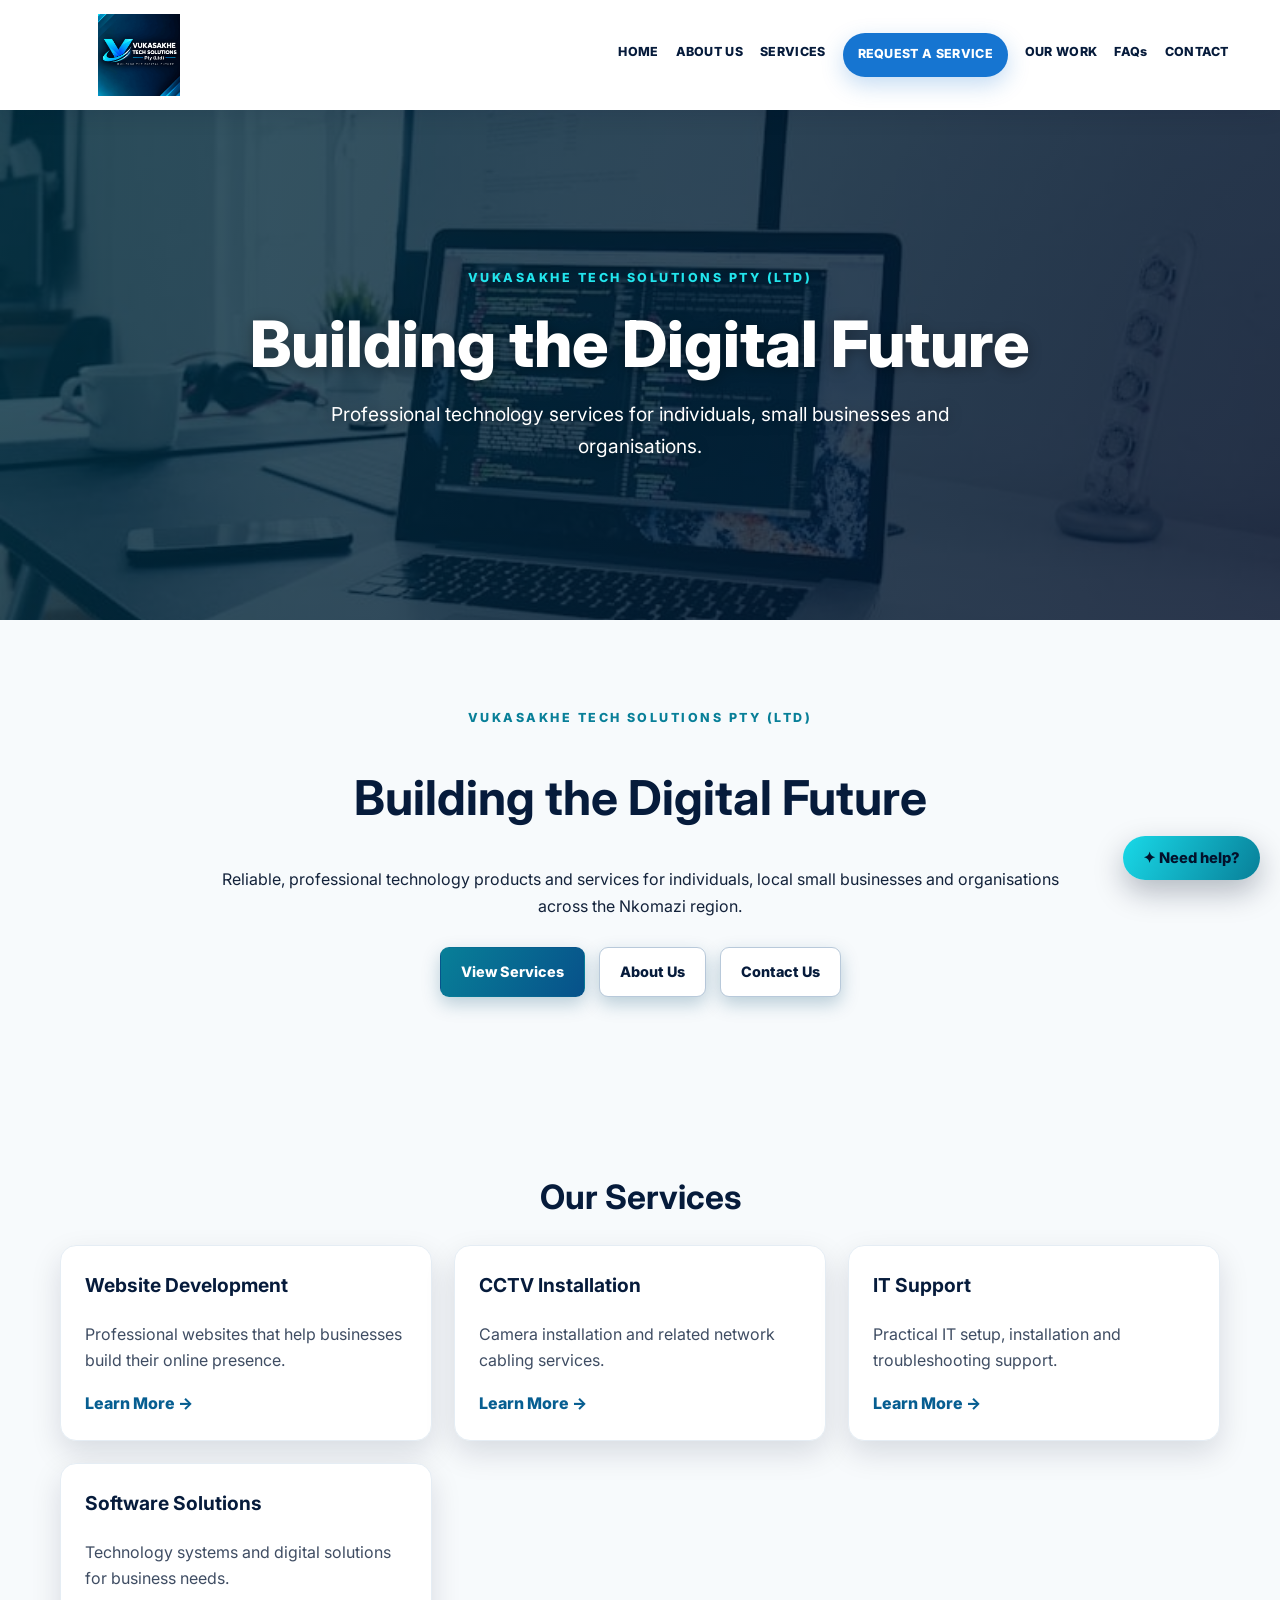
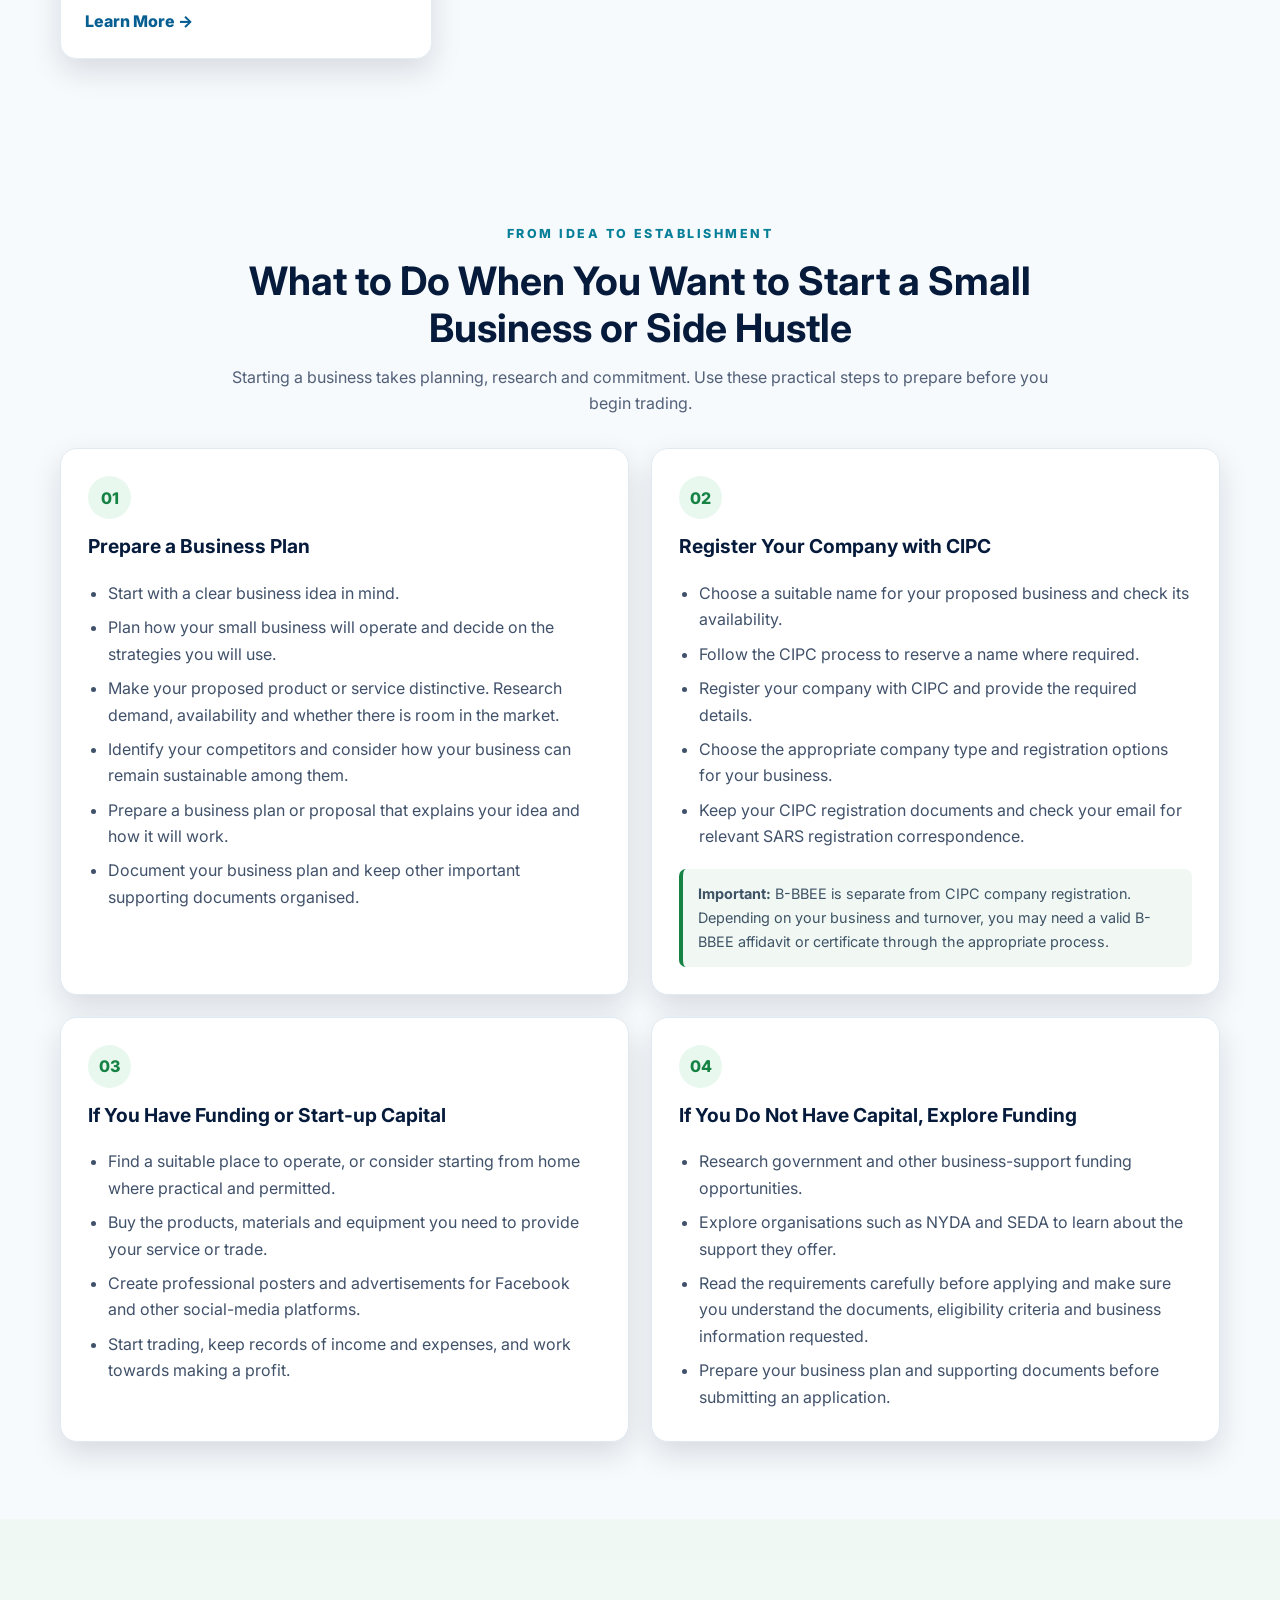
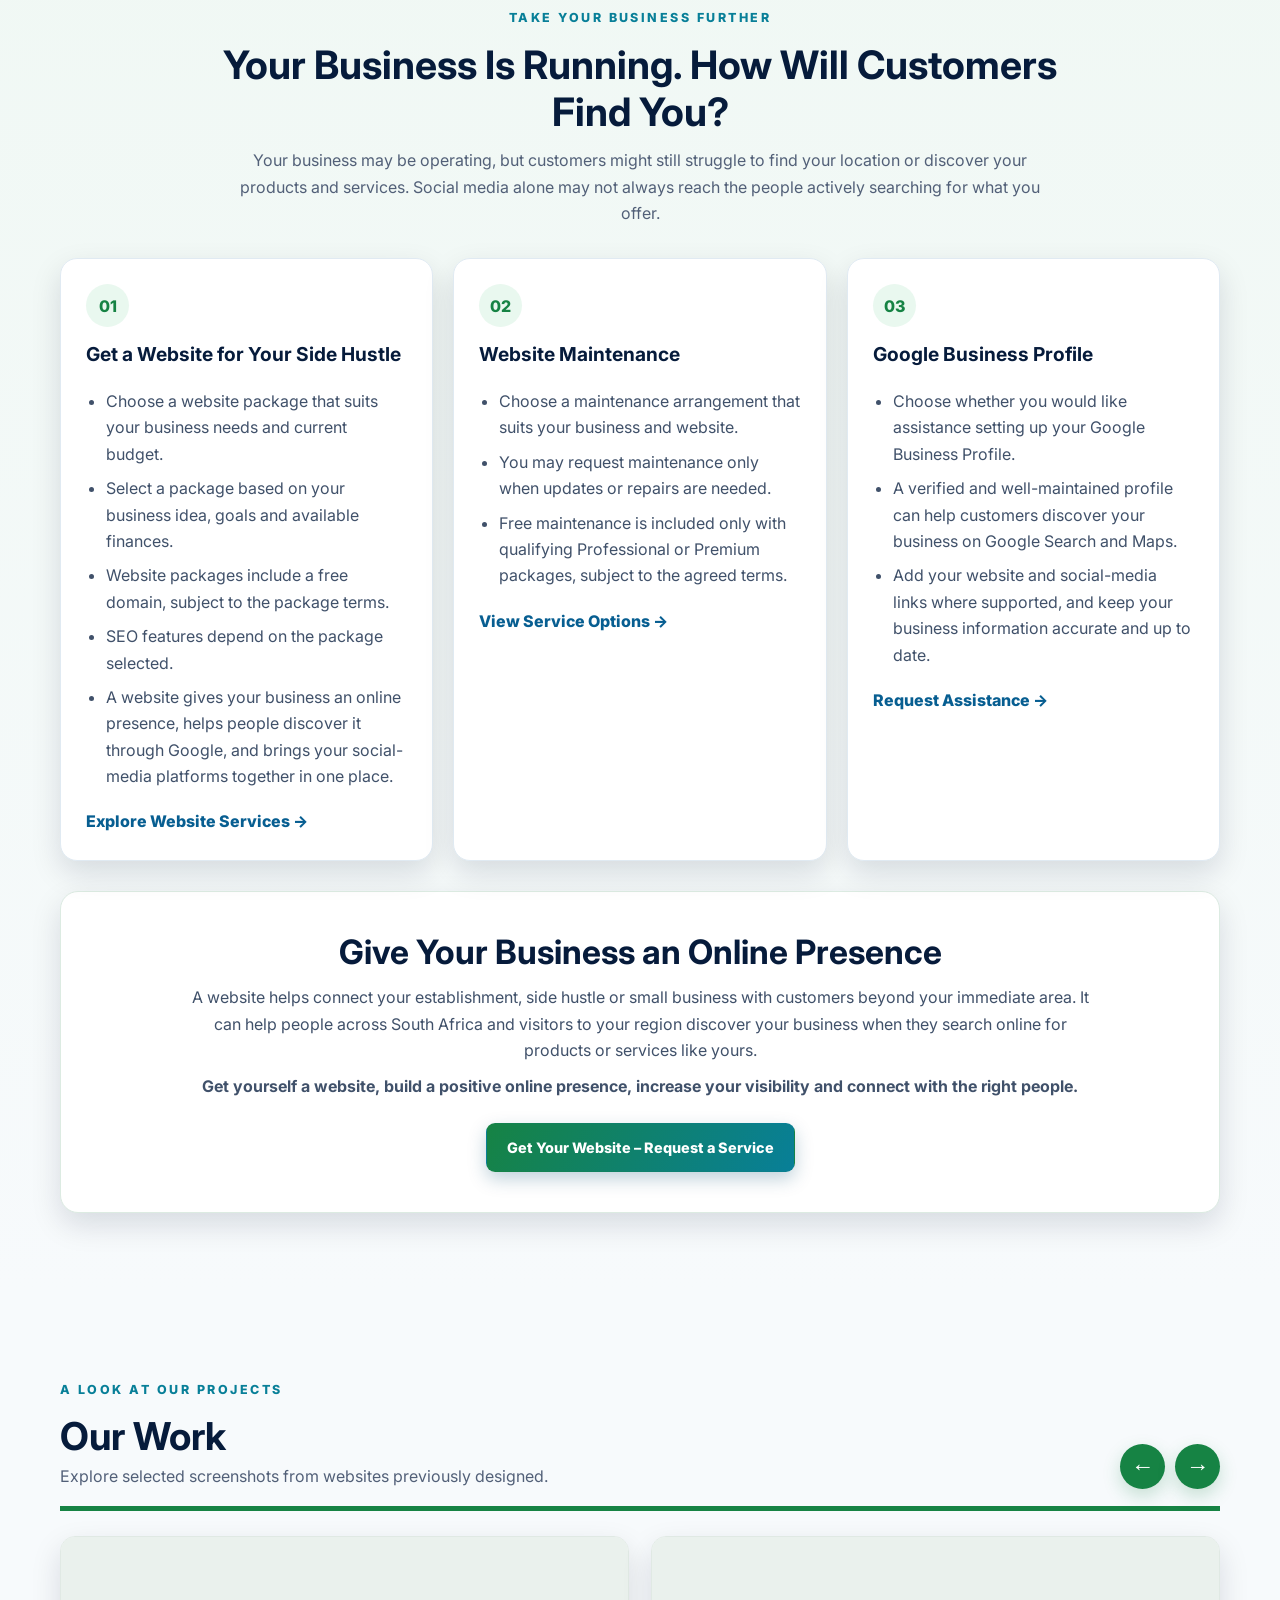
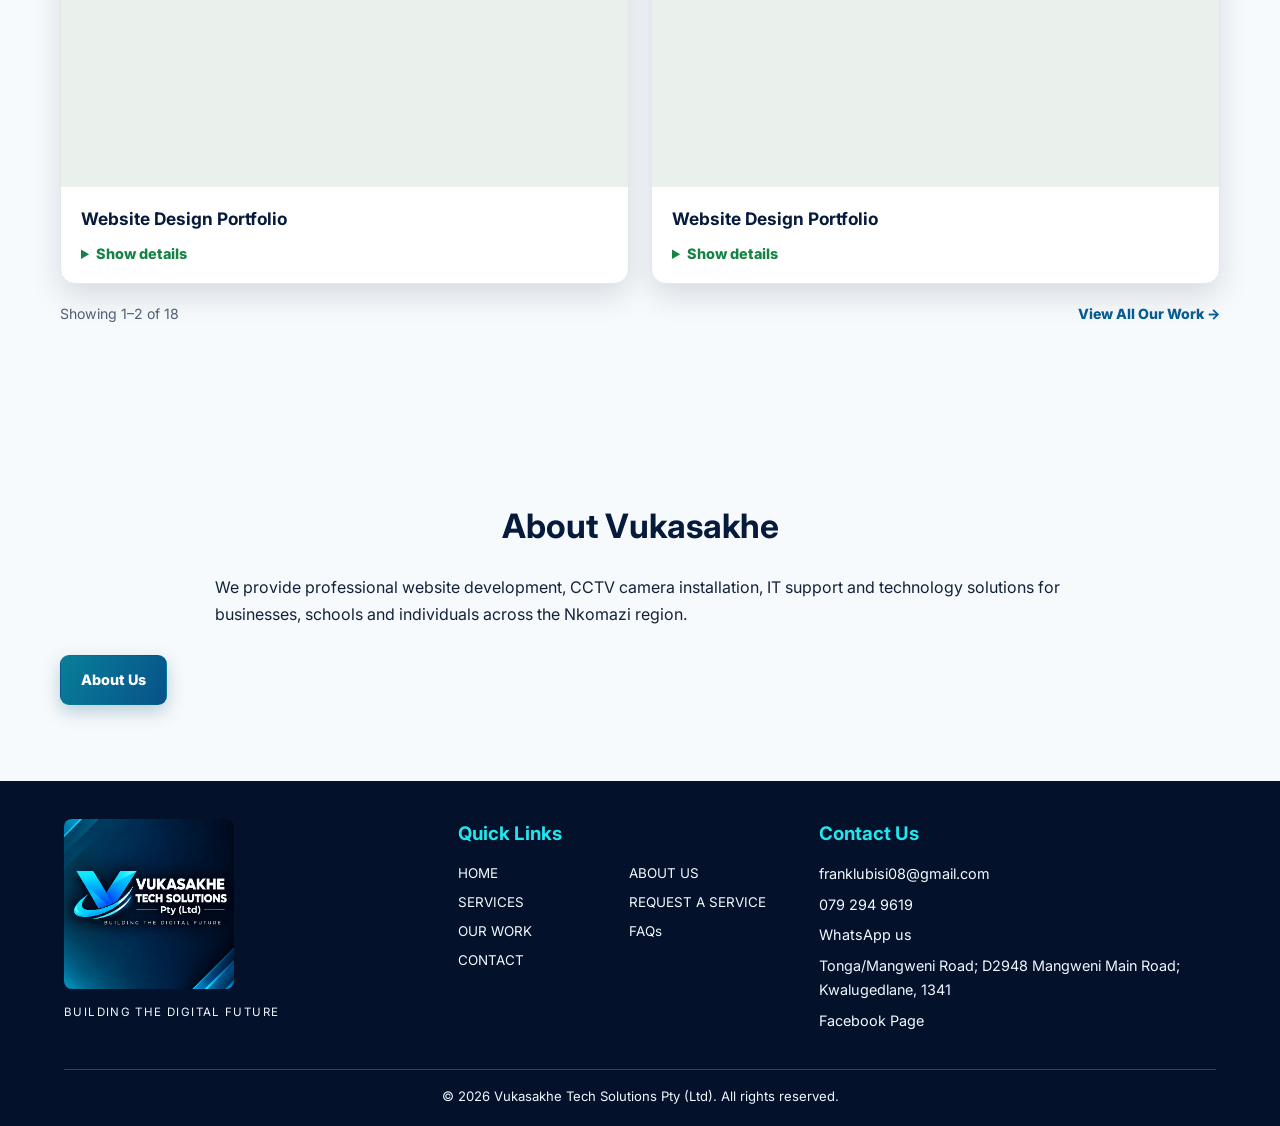
<file: index.html>
<!doctype html>
<html lang="en"><head><meta charset="utf-8"><meta name="viewport" content="width=device-width, initial-scale=1"><meta name="theme-color" content="#061b3b"><meta name="description" content="Vukasakhe Tech Solutions Pty (Ltd) provides website development, CCTV installation, IT support and software solutions in the Nkomazi region, Mpumalanga."><title>Home | Vukasakhe Tech Solutions Pty (Ltd)</title><link rel="stylesheet" href="index.css"></head><body data-page="index"><header class="site-header"><a class="logo-link" href="index.html" aria-label="Vukasakhe Tech Solutions home"><img class="site-logo" src="images/logo.png" alt="Vukasakhe Tech Solutions Pty (Ltd)"></a><button class="menu-toggle" aria-expanded="false" aria-label="Toggle navigation">☰</button><nav class="main-nav" aria-label="Main navigation"><a href="index.html">HOME</a><a href="about-us.html">ABOUT US</a><a href="services.html">SERVICES</a><a class="nav-cta" href="request-a-quote.html">REQUEST A SERVICE</a><a href="previous-work.html">OUR WORK</a><a href="faq.html">FAQs</a><a href="contact.html">CONTACT</a></nav></header><section class="hero" style="--hero-image: url('images/image2.jpeg')"><div class="hero-shade"></div><div class="hero-content"><p class="eyebrow">VUKASAKHE TECH SOLUTIONS PTY (LTD)</p><h1>Building the Digital Future</h1><p>Professional technology services for individuals, small businesses and organisations.</p></div></section><main><section class="intro section"><p class="eyebrow">VUKASAKHE TECH SOLUTIONS PTY (LTD)</p><h2>Building the Digital Future</h2><p>Reliable, professional technology products and services for individuals, local small businesses and organisations across the Nkomazi region.</p><div class="button-row"><a class="btn" href="services.html">View Services</a><a class="btn btn-outline" href="about-us.html">About Us</a><a class="btn btn-outline" href="contact.html">Contact Us</a></div></section><section class="section"><h2>Our Services</h2><div class="card-grid"><article class="card"><h3>Website Development</h3><p>Professional websites that help businesses build their online presence.</p><a class="text-link" href="services.html">Learn More →</a></article><article class="card"><h3>CCTV Installation</h3><p>Camera installation and related network cabling services.</p><a class="text-link" href="services.html">Learn More →</a></article><article class="card"><h3>IT Support</h3><p>Practical IT setup, installation and troubleshooting support.</p><a class="text-link" href="services.html">Learn More →</a></article><article class="card"><h3>Software Solutions</h3><p>Technology systems and digital solutions for business needs.</p><a class="text-link" href="services.html">Learn More →</a></article></div></section>
<section class="business-guide section" id="start-business">
  <div class="guide-heading"><p class="eyebrow">FROM IDEA TO ESTABLISHMENT</p><h2>What to Do When You Want to Start a Small Business or Side Hustle</h2><p>Starting a business takes planning, research and commitment. Use these practical steps to prepare before you begin trading.</p></div>
  <div class="guide-grid">
    <article class="guide-card"><span class="guide-number">01</span><h3>Prepare a Business Plan</h3><ul>
      <li>Start with a clear business idea in mind.</li><li>Plan how your small business will operate and decide on the strategies you will use.</li><li>Make your proposed product or service distinctive. Research demand, availability and whether there is room in the market.</li><li>Identify your competitors and consider how your business can remain sustainable among them.</li><li>Prepare a business plan or proposal that explains your idea and how it will work.</li><li>Document your business plan and keep other important supporting documents organised.</li>
    </ul></article>
    <article class="guide-card"><span class="guide-number">02</span><h3>Register Your Company with CIPC</h3><ul>
      <li>Choose a suitable name for your proposed business and check its availability.</li><li>Follow the CIPC process to reserve a name where required.</li><li>Register your company with CIPC and provide the required details.</li><li>Choose the appropriate company type and registration options for your business.</li><li>Keep your CIPC registration documents and check your email for relevant SARS registration correspondence.</li>
    </ul><p class="guide-note"><strong>Important:</strong> B-BBEE is separate from CIPC company registration. Depending on your business and turnover, you may need a valid B-BBEE affidavit or certificate through the appropriate process.</p></article>
    <article class="guide-card"><span class="guide-number">03</span><h3>If You Have Funding or Start-up Capital</h3><ul>
      <li>Find a suitable place to operate, or consider starting from home where practical and permitted.</li><li>Buy the products, materials and equipment you need to provide your service or trade.</li><li>Create professional posters and advertisements for Facebook and other social-media platforms.</li><li>Start trading, keep records of income and expenses, and work towards making a profit.</li>
    </ul></article>
    <article class="guide-card"><span class="guide-number">04</span><h3>If You Do Not Have Capital, Explore Funding</h3><ul>
      <li>Research government and other business-support funding opportunities.</li><li>Explore organisations such as NYDA and SEDA to learn about the support they offer.</li><li>Read the requirements carefully before applying and make sure you understand the documents, eligibility criteria and business information requested.</li><li>Prepare your business plan and supporting documents before submitting an application.</li>
    </ul></article>
  </div>
</section>
<section class="online-growth section" id="grow-online">
  <div class="guide-heading"><p class="eyebrow">TAKE YOUR BUSINESS FURTHER</p><h2>Your Business Is Running. How Will Customers Find You?</h2><p>Your business may be operating, but customers might still struggle to find your location or discover your products and services. Social media alone may not always reach the people actively searching for what you offer.</p></div>
  <div class="growth-grid">
    <article class="growth-card"><div class="growth-icon">01</div><h3>Get a Website for Your Side Hustle</h3><ul><li>Choose a website package that suits your business needs and current budget.</li><li>Select a package based on your business idea, goals and available finances.</li><li>Website packages include a free domain, subject to the package terms.</li><li>SEO features depend on the package selected.</li><li>A website gives your business an online presence, helps people discover it through Google, and brings your social-media platforms together in one place.</li></ul><a class="text-link" href="services.html">Explore Website Services →</a></article>
    <article class="growth-card"><div class="growth-icon">02</div><h3>Website Maintenance</h3><ul><li>Choose a maintenance arrangement that suits your business and website.</li><li>You may request maintenance only when updates or repairs are needed.</li><li>Free maintenance is included only with qualifying Professional or Premium packages, subject to the agreed terms.</li></ul><a class="text-link" href="services.html">View Service Options →</a></article>
    <article class="growth-card"><div class="growth-icon">03</div><h3>Google Business Profile</h3><ul><li>Choose whether you would like assistance setting up your Google Business Profile.</li><li>A verified and well-maintained profile can help customers discover your business on Google Search and Maps.</li><li>Add your website and social-media links where supported, and keep your business information accurate and up to date.</li></ul><a class="text-link" href="request-a-quote.html">Request Assistance →</a></article>
  </div>
  <div class="online-message"><h2>Give Your Business an Online Presence</h2><p>A website helps connect your establishment, side hustle or small business with customers beyond your immediate area. It can help people across South Africa and visitors to your region discover your business when they search online for products or services like yours.</p><p><strong>Get yourself a website, build a positive online presence, increase your visibility and connect with the right people.</strong></p><a class="btn" href="request-a-quote.html">Get Your Website – Request a Service</a></div>
</section>
<section class="our-work-preview section" id="home-our-work">
  <div class="work-heading"><div><p class="eyebrow">A LOOK AT OUR PROJECTS</p><h2>Our Work</h2><p>Explore selected screenshots from websites previously designed.</p></div><div class="work-controls"><button type="button" class="work-arrow" id="work-prev" aria-label="Show previous website screenshots">&#8592;</button><button type="button" class="work-arrow" id="work-next" aria-label="Show next website screenshots">&#8594;</button></div></div>
  <div class="work-carousel" id="work-carousel" aria-live="polite">
    <article class="work-slide"><a class="work-image-link" href="images/image09.png" target="_blank" rel="noopener"><img src="images/image09.png" alt="Screenshot of a previously designed website" loading="lazy"></a><div class="work-card-body"><h3>Website Design Portfolio</h3><details><summary>Show details</summary><p>Screenshots of website previously designed.</p></details></div></article>
    <article class="work-slide"><a class="work-image-link" href="images/image010.png" target="_blank" rel="noopener"><img src="images/image010.png" alt="Screenshot of a previously designed website" loading="lazy"></a><div class="work-card-body"><h3>Website Design Portfolio</h3><details><summary>Show details</summary><p>Screenshots of website previously designed.</p></details></div></article>
  </div>
  <div class="work-footer"><span id="work-count">Showing 1–2 of 24</span><a class="text-link" href="previous-work.html">View All Our Work →</a></div>
</section>
<section class="section"><h2>About Vukasakhe</h2><p>We provide professional website development, CCTV camera installation, IT support and technology solutions for businesses, schools and individuals across the Nkomazi region.</p><a class="btn" href="about-us.html">About Us</a></section></main>
<aside class="help-popover" id="help-popover" aria-label="Helpful website links" hidden><div class="help-pop-head"><div><span class="help-pop-kicker">HERE TO HELP</span><h2>How can we help you?</h2></div><button class="help-pop-close" type="button" aria-label="Close helpful links">×</button></div><div class="help-pop-list"><article class="help-pop-card"><h3>Wanna know more about us?</h3><p>Learn about our company, mission and values.</p><a class="help-pop-link" href="about-us.html">Meet Us →</a></article><article class="help-pop-card"><h3>Have you chosen what you need from us?</h3><p>Explore our services and find the right solution.</p><a class="help-pop-link" href="services.html">Explore Services →</a></article><article class="help-pop-card"><h3>Ready to request a service?</h3><p>If you are satisfied with what you want, send your request using our form.</p><a class="help-pop-link" href="request-a-quote.html">Request a Service →</a></article><article class="help-pop-card"><h3>We always value people visiting our page.</h3><p>Thank you for visiting Vukasakhe Tech Solutions.</p><a class="help-pop-link" href="previous-work.html">View Our Work →</a></article><article class="help-pop-card"><h3>Wanna speak to one of our staff or consultants?</h3><p>Contact us directly by cellphone.</p><a class="help-pop-link" href="tel:0792949619">Call 079 294 9619 →</a></article></div></aside><button class="help-pop-trigger" id="help-pop-trigger" type="button" aria-expanded="false" aria-controls="help-popover">✦ Need help?</button>

<footer class="site-footer"><div class="footer-brand"><img src="images/logo.png" alt="Vukasakhe Tech Solutions Pty (Ltd) logo"><p>BUILDING THE DIGITAL FUTURE</p></div><div><h3>Quick Links</h3><div class="footer-links"><a href="index.html">HOME</a><a href="about-us.html">ABOUT US</a><a href="services.html">SERVICES</a><a href="request-a-quote.html">REQUEST A SERVICE</a><a href="previous-work.html">OUR WORK</a><a href="faq.html">FAQs</a><a href="contact.html">CONTACT</a></div></div><div><h3>Contact Us</h3><p><a href="mailto:franklubisi08@gmail.com">franklubisi08@gmail.com</a></p><p><a href="tel:0792949619">079 294 9619</a></p><p><a href="https://wa.me/27792949619" target="_blank" rel="noopener">WhatsApp us</a></p><p>Tonga/Mangweni Road; D2948 Mangweni Main Road; Kwalugedlane, 1341</p><p><a href="https://www.facebook.com/profile.php?id=61595630285072" target="_blank" rel="noopener">Facebook Page</a></p></div><div class="copyright">© <span class="year"></span> Vukasakhe Tech Solutions Pty (Ltd). All rights reserved.</div></footer><script src="index.js" defer></script></body></html>
</file>
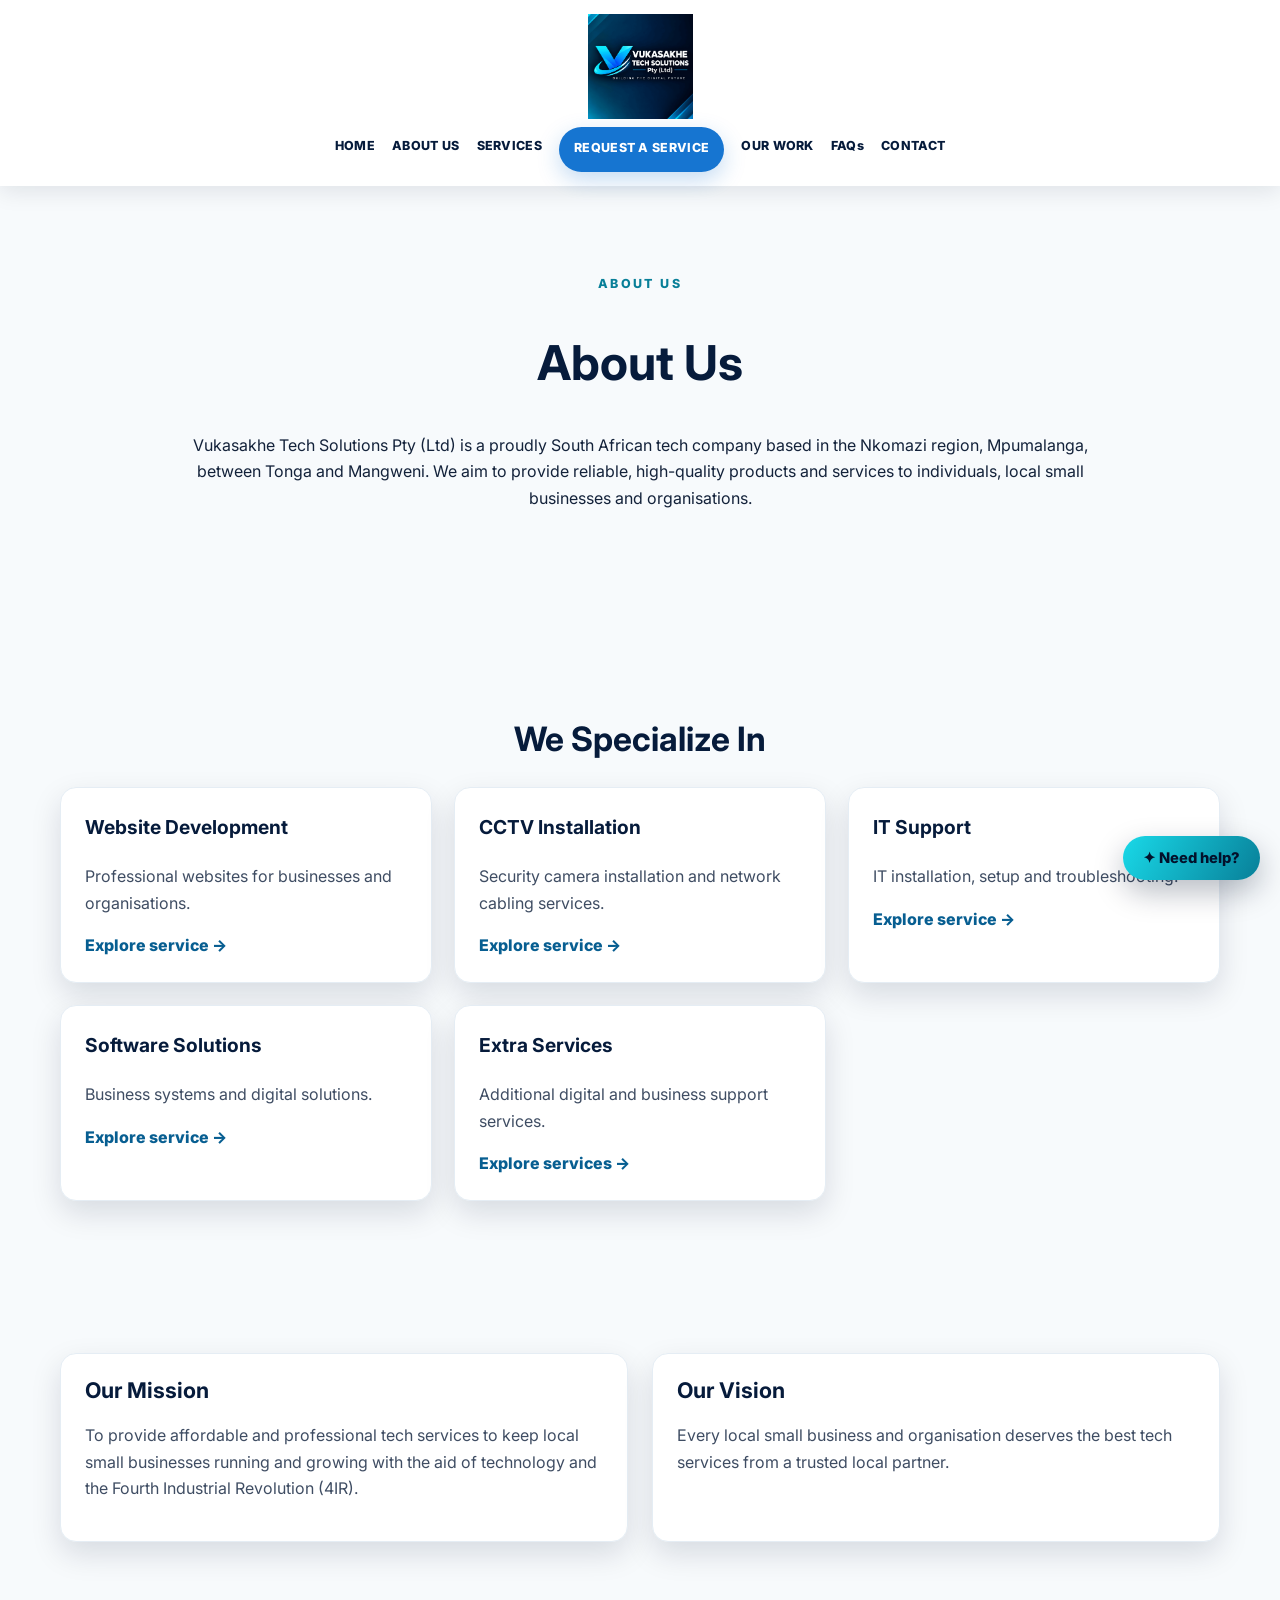
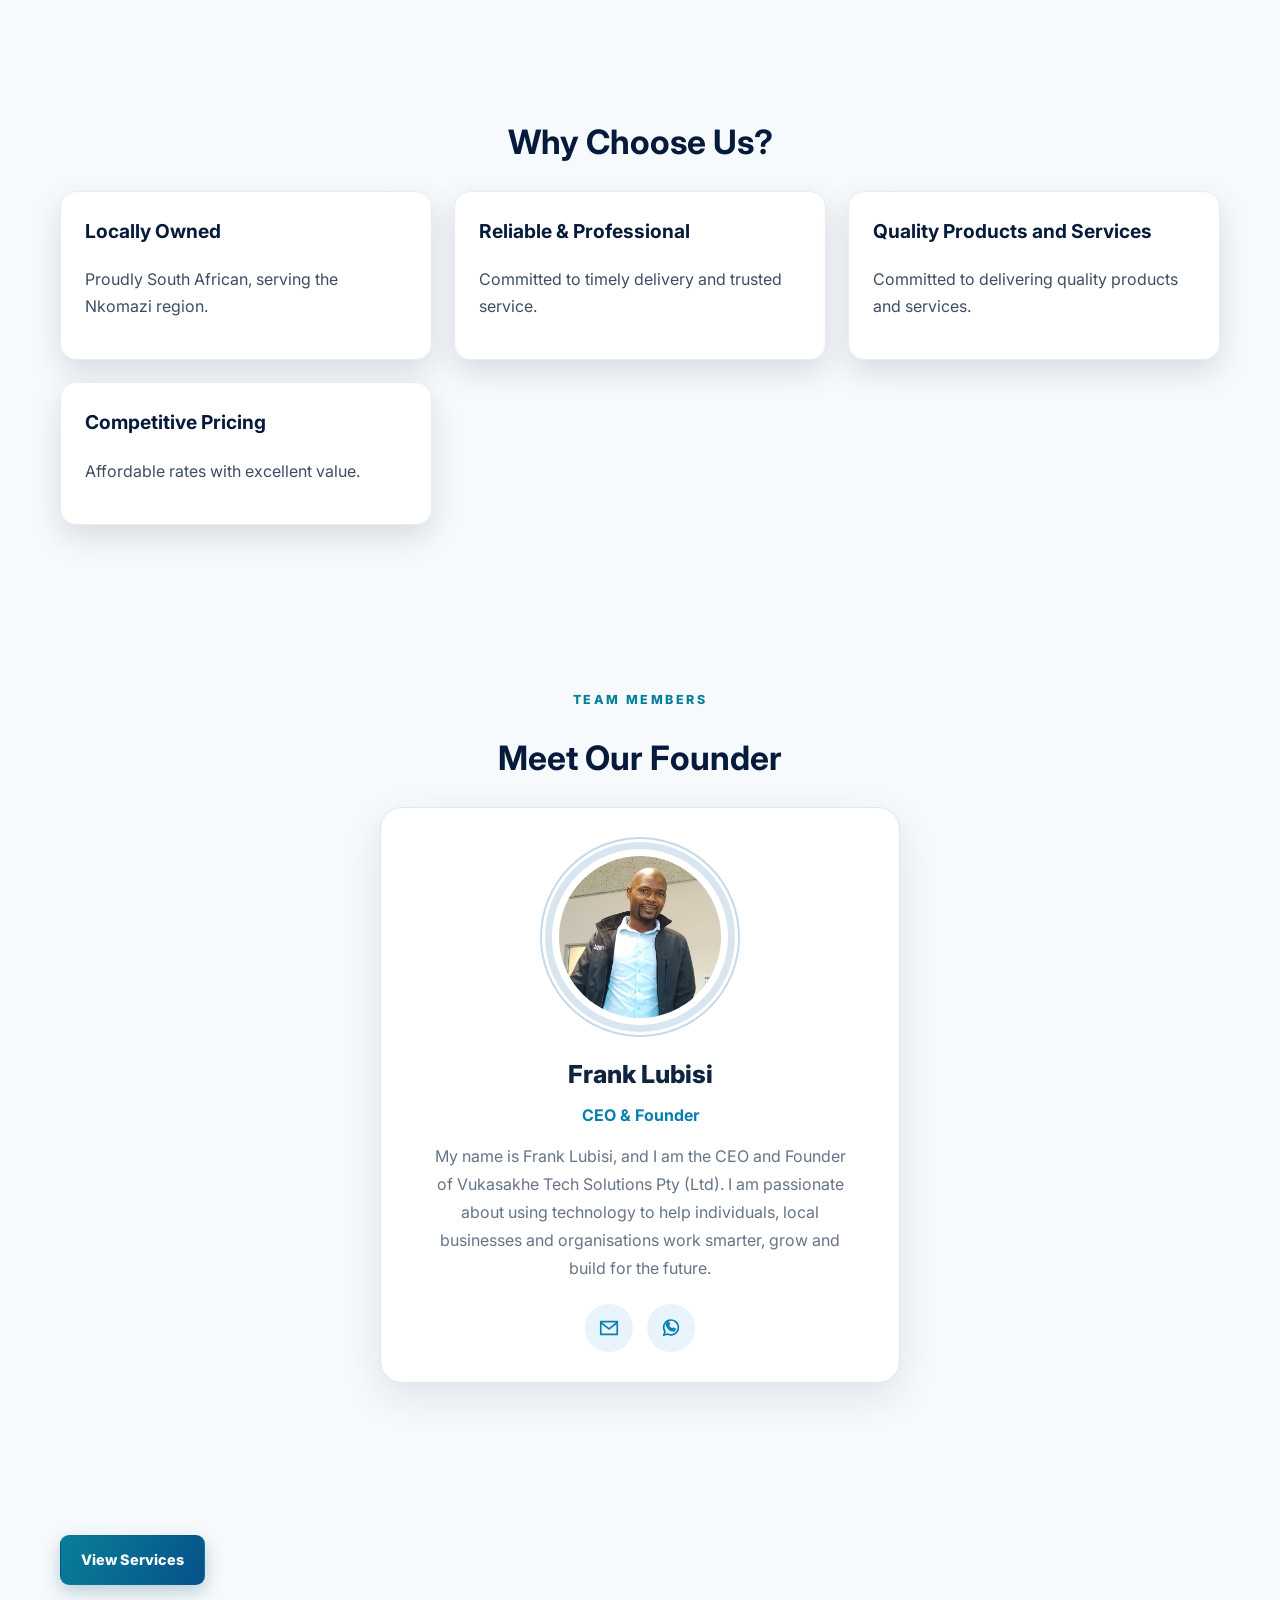
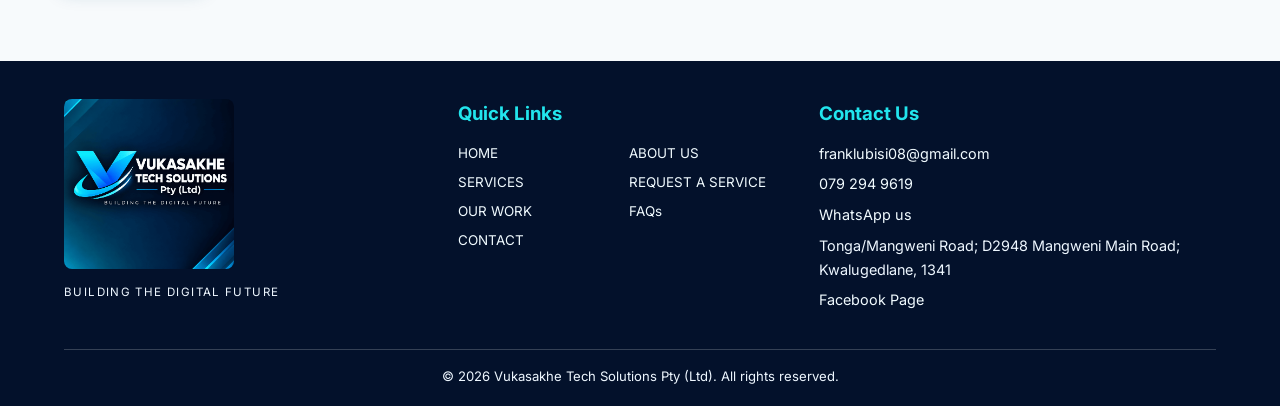
<file: about-us.html>
<!doctype html>
<html lang="en">
    <head>
        <meta charset="utf-8">
        <meta name="viewport" content="width=device-width, initial-scale=1">
        <meta name="theme-color" content="#061b3b">
        <meta name="description" content="Vukasakhe Tech Solutions Pty (Ltd) provides website development, CCTV installation, IT support and software solutions in the Nkomazi region, Mpumalanga.">
        <title>About Us | Vukasakhe Tech Solutions Pty (Ltd)</title>
        <link rel="stylesheet" href="about-us.css">
    </head>
    <body data-page="about-us">
        <header class="site-header center-logo">
            <a class="logo-link" href="index.html" aria-label="Vukasakhe Tech Solutions home">
                <img class="site-logo" src="images/logo.png" alt="Vukasakhe Tech Solutions Pty (Ltd)">
            </a>
            <button class="menu-toggle" aria-expanded="false" aria-label="Toggle navigation">☰</button>
            <nav class="main-nav" aria-label="Main navigation">
                <a href="index.html">HOME</a>
                <a href="about-us.html">ABOUT US</a>
                <a href="services.html">SERVICES</a>
                <a class="nav-cta" href="request-a-quote.html">REQUEST A SERVICE</a>
                <a href="previous-work.html">OUR WORK</a>
                <a href="faq.html">FAQs</a>
                <a href="contact.html">CONTACT</a>
            </nav>
        </header>
        <main>
            <section class="section about-intro">
                <p class="eyebrow">ABOUT US</p>
                <h1>About Us</h1>
                <p>Vukasakhe Tech Solutions Pty (Ltd) is a proudly South African tech company based in the Nkomazi region, Mpumalanga, between Tonga and Mangweni. We aim to provide reliable, high-quality products and services to individuals, local small businesses and organisations.</p>
            </section>
            <section class="section">
                <h2>We Specialize In</h2>
                <div class="card-grid">
                    <article class="card">
                        <h3>Website Development</h3>
                        <p>Professional websites for businesses and organisations.</p>
                        <a class="text-link" href="services.html">Explore service →</a>
                    </article>
                    <article class="card">
                        <h3>CCTV Installation</h3>
                        <p>Security camera installation and network cabling services.</p>
                        <a class="text-link" href="services.html">Explore service →</a>
                    </article>
                    <article class="card">
                        <h3>IT Support</h3>
                        <p>IT installation, setup and troubleshooting.</p>
                        <a class="text-link" href="services.html">Explore service →</a>
                    </article>
                    <article class="card">
                        <h3>Software Solutions</h3>
                        <p>Business systems and digital solutions.</p>
                        <a class="text-link" href="services.html">Explore service →</a>
                    </article>
                    <article class="card">
                        <h3>Extra Services</h3>
                        <p>Additional digital and business support services.</p>
                        <a class="text-link" href="services.html">Explore services →</a>
                    </article>
                </div>
            </section>
            <section class="section two-col">
                <article class="card">
                    <h2>Our Mission</h2>
                    <p>To provide affordable and professional tech services to keep local small businesses running and growing with the aid of technology and the Fourth Industrial Revolution (4IR).</p>
                </article>
                <article class="card">
                    <h2>Our Vision</h2>
                    <p>Every local small business and organisation deserves the best tech services from a trusted local partner.</p>
                </article>
            </section>
            <section class="section">
                <h2>Why Choose Us?</h2>
                <div class="card-grid">
                    <article class="card">
                        <h3>Locally Owned</h3>
                        <p>Proudly South African, serving the Nkomazi region.</p>
                    </article>
                    <article class="card">
                        <h3>Reliable &amp; Professional</h3>
                        <p>Committed to timely delivery and trusted service.</p>
                    </article>
                    <article class="card">
                        <h3>Quality Products and Services</h3>
                        <p>Committed to delivering quality products and services.</p>
                    </article>
                    <article class="card">
                        <h3>Competitive Pricing</h3>
                        <p>Affordable rates with excellent value.</p>
                    </article>
                </div>
            </section>
            <section class="section founder-section">
                <p class="eyebrow">TEAM MEMBERS</p>
                <h2>Meet Our Founder</h2>
                <article class="founder-card">
                    <img src="images/imageF.jpg" alt="Frank Lubisi - Founder and CEO" class="founder-avatar">
                    <h3>Frank Lubisi</h3>
                    <p class="founder-role">CEO &amp; Founder</p>
                    <p class="founder-bio">My name is Frank Lubisi, and I am the CEO and Founder of Vukasakhe Tech Solutions Pty (Ltd). I am passionate about using technology to help individuals, local businesses and organisations work smarter, grow and build for the future.</p>
                    <div class="founder-contact">
                        <a class="founder-icon" href="mailto:franklubisi08@gmail.com" aria-label="Email Frank Lubisi">
                            <svg viewBox="0 0 24 24" aria-hidden="true">
                                <path d="M3 5h18v14H3z"/>
                                <path d="m3 6 9 7 9-7"/>
                            </svg>
                        </a>
                        <a class="founder-icon" href="https://wa.me/27792949619" target="_blank" rel="noopener" aria-label="WhatsApp Frank Lubisi">
                            <svg viewBox="0 0 24 24" aria-hidden="true">
                                <path d="M20 11.5a8 8 0 0 1-11.8 7L4 20l1.5-4A8 8 0 1 1 20 11.5Z"/>
                                <path d="M9 8.5c.5 2.5 2 4 4.5 5l1.2-1.2 2 1c-.2 1.2-1.2 2-2.5 2-3.5-.5-6.5-3.5-7-7 0-1.3.8-2.3 2-2.5l1 2Z"/>
                            </svg>
                        </a>
                    </div>
                </article>
            </section>
            <section class="section">
                <a class="btn" href="services.html">View Services</a>
            </section>
        </main>
        <aside class="help-popover" id="help-popover" aria-label="Helpful website links" hidden>
            <div class="help-pop-head">
                <div>
                    <span class="help-pop-kicker">HERE TO HELP</span>
                    <h2>How can we help you?</h2>
                </div>
                <button class="help-pop-close" type="button" aria-label="Close helpful links">×</button>
            </div>
            <div class="help-pop-list">
                <article class="help-pop-card">
                    <h3>Wanna know more about us?</h3>
                    <p>Learn about our company, mission and values.</p>
                    <a class="help-pop-link" href="about-us.html">Meet Us →</a>
                </article>
                <article class="help-pop-card">
                    <h3>Have you chosen what you need from us?</h3>
                    <p>Explore our services and find the right solution.</p>
                    <a class="help-pop-link" href="services.html">Explore Services →</a>
                </article>
                <article class="help-pop-card">
                    <h3>Ready to request a service?</h3>
                    <p>If you are satisfied with what you want, send your request using our form.</p>
                    <a class="help-pop-link" href="request-a-quote.html">Request a Service →</a>
                </article>
                <article class="help-pop-card">
                    <h3>We always value people visiting our page.</h3>
                    <p>Thank you for visiting Vukasakhe Tech Solutions.</p>
                    <a class="help-pop-link" href="previous-work.html">View Our Work →</a>
                </article>
                <article class="help-pop-card">
                    <h3>Wanna speak to one of our staff or consultants?</h3>
                    <p>Contact us directly by cellphone.</p>
                    <a class="help-pop-link" href="tel:0792949619">Call 079 294 9619 →</a>
                </article>
            </div>
        </aside>
        <button class="help-pop-trigger" id="help-pop-trigger" type="button" aria-expanded="false" aria-controls="help-popover">✦ Need help?</button>

        <footer class="site-footer">
            <div class="footer-brand">
                <img src="images/logo.png" alt="Vukasakhe Tech Solutions Pty (Ltd) logo">
                <p>BUILDING THE DIGITAL FUTURE</p>
            </div>
            <div>
                <h3>Quick Links</h3>
                <div class="footer-links">
                    <a href="index.html">HOME</a>
                    <a href="about-us.html">ABOUT US</a>
                    <a href="services.html">SERVICES</a>
                    <a href="request-a-quote.html">REQUEST A SERVICE</a>
                    <a href="previous-work.html">OUR WORK</a>
                    <a href="faq.html">FAQs</a>
                    <a href="contact.html">CONTACT</a>
                </div>
            </div>
            <div>
                <h3>Contact Us</h3>
                <p><a href="mailto:franklubisi08@gmail.com">franklubisi08@gmail.com</a></p>
                <p><a href="tel:0792949619">079 294 9619</a></p>
                <p><a href="https://wa.me/27792949619" target="_blank" rel="noopener">WhatsApp us</a></p>
                <p>Tonga/Mangweni Road; D2948 Mangweni Main Road; Kwalugedlane, 1341</p>
                <p><a href="https://www.facebook.com/profile.php?id=61595630285072" target="_blank" rel="noopener">Facebook Page</a></p>
            </div>
            <div class="copyright">© <span class="year"></span> Vukasakhe Tech Solutions Pty (Ltd). All rights reserved.</div>
        </footer>
        <script src="about-us.js" defer></script>
    </body>
</html>
</file>
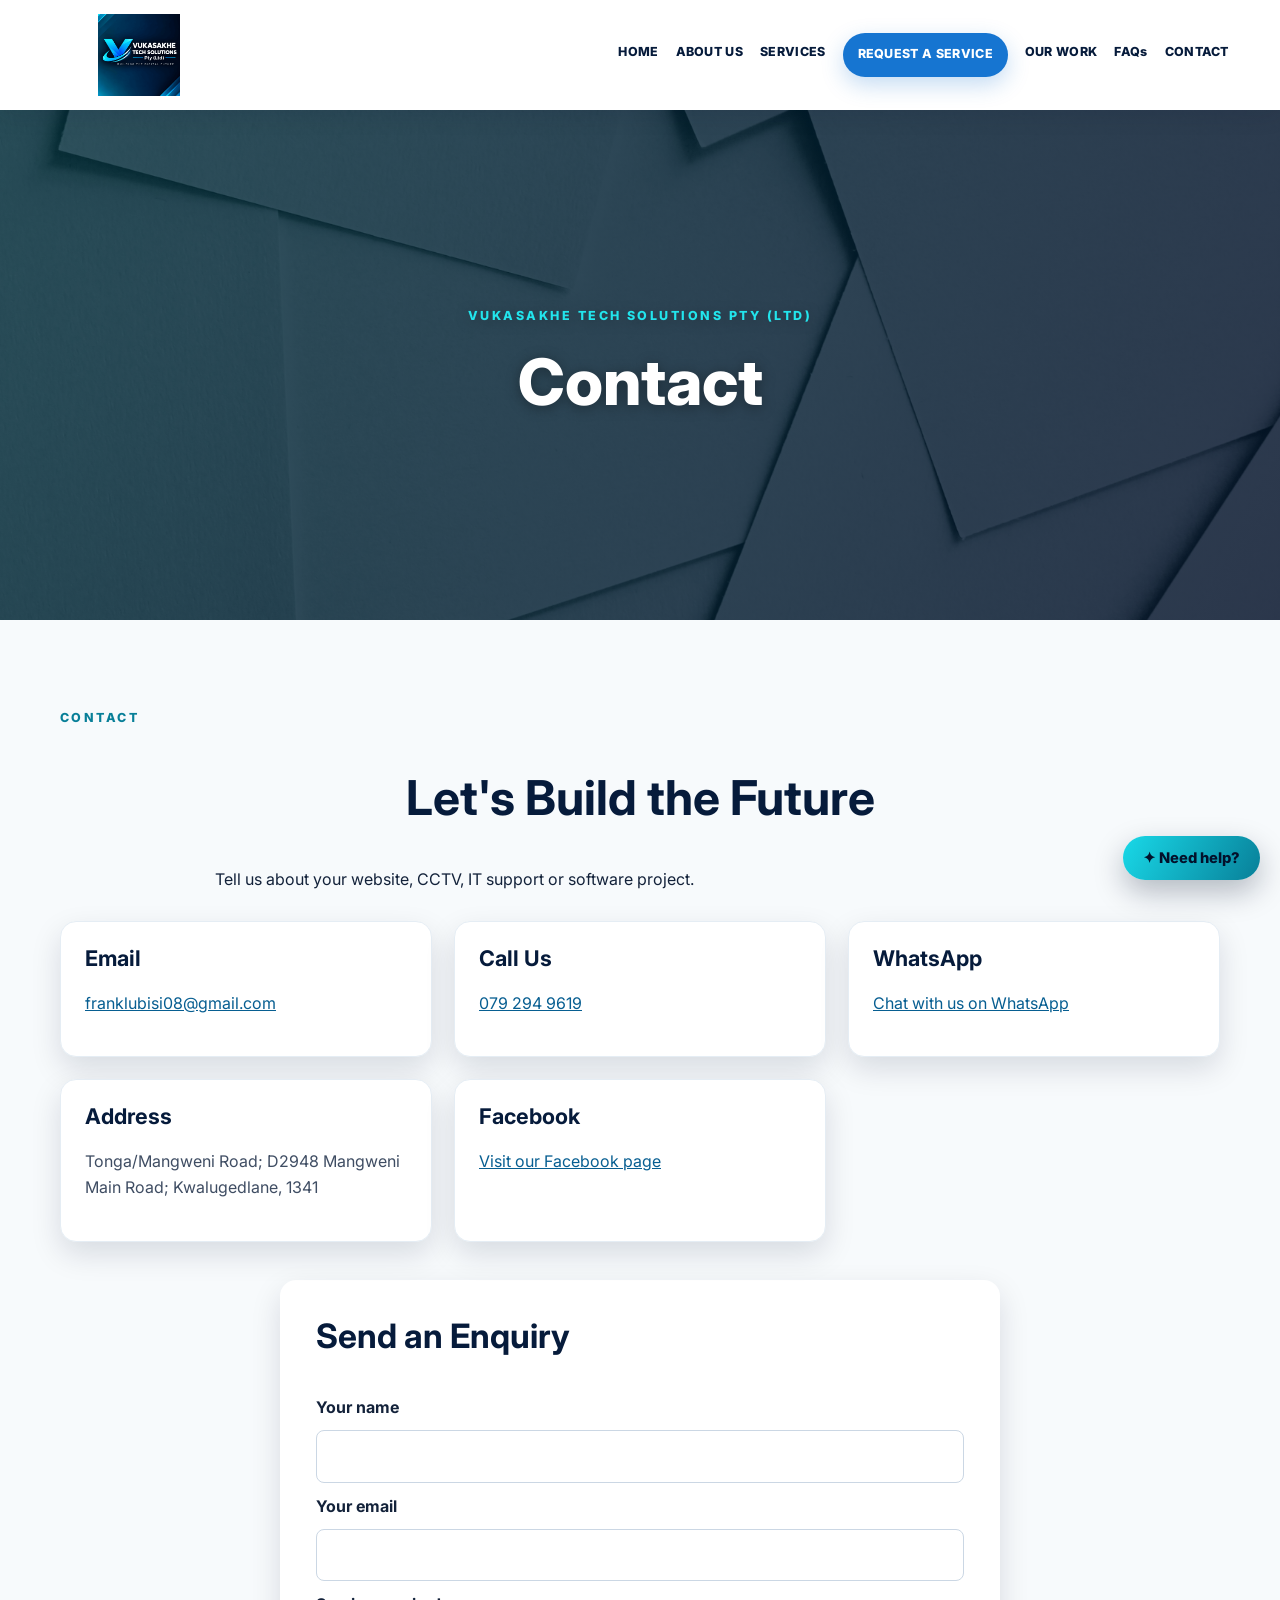
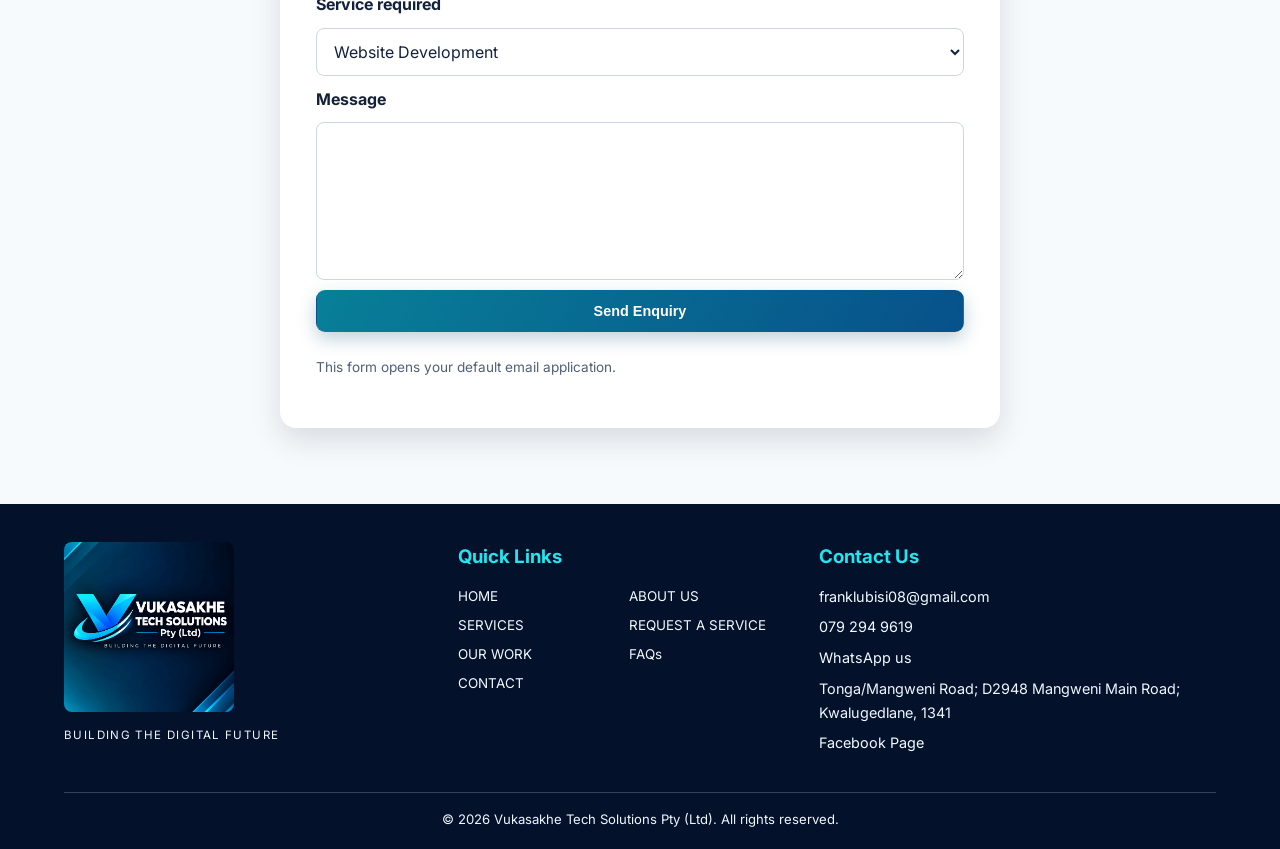
<file: contact.html>
<!doctype html>
<html lang="en"><head><meta charset="utf-8"><meta name="viewport" content="width=device-width, initial-scale=1"><meta name="theme-color" content="#061b3b"><meta name="description" content="Vukasakhe Tech Solutions Pty (Ltd) provides website development, CCTV installation, IT support and software solutions in the Nkomazi region, Mpumalanga."><title>Contact | Vukasakhe Tech Solutions Pty (Ltd)</title><link rel="stylesheet" href="contact.css"></head><body data-page="contact"><header class="site-header"><a class="logo-link" href="index.html" aria-label="Vukasakhe Tech Solutions home"><img class="site-logo" src="images/logo.png" alt="Vukasakhe Tech Solutions Pty (Ltd)"></a><button class="menu-toggle" aria-expanded="false" aria-label="Toggle navigation">☰</button><nav class="main-nav" aria-label="Main navigation"><a href="index.html">HOME</a><a href="about-us.html">ABOUT US</a><a href="services.html">SERVICES</a><a class="nav-cta" href="request-a-quote.html">REQUEST A SERVICE</a><a href="previous-work.html">OUR WORK</a><a href="faq.html">FAQs</a><a href="contact.html">CONTACT</a></nav></header><section class="hero" style="--hero-image: url('images/image19.jpg')"><div class="hero-shade"></div><div class="hero-content"><p class="eyebrow">VUKASAKHE TECH SOLUTIONS PTY (LTD)</p><h1>Contact</h1></div></section><main><section class="section"><p class="eyebrow">CONTACT</p><h1>Let's Build the Future</h1><p>Tell us about your website, CCTV, IT support or software project.</p><div class="card-grid contact-grid"><article class="card"><h2>Email</h2><p><a href="mailto:franklubisi08@gmail.com">franklubisi08@gmail.com</a></p></article><article class="card"><h2>Call Us</h2><p><a href="tel:0792949619">079 294 9619</a></p></article><article class="card"><h2>WhatsApp</h2><p><a href="https://wa.me/27792949619" target="_blank" rel="noopener">Chat with us on WhatsApp</a></p></article><article class="card"><h2>Address</h2><p>Tonga/Mangweni Road; D2948 Mangweni Main Road; Kwalugedlane, 1341</p></article><article class="card"><h2>Facebook</h2><p><a href="https://www.facebook.com/profile.php?id=61595630285072" target="_blank" rel="noopener">Visit our Facebook page</a></p></article></div><form class="contact-form" action="mailto:franklubisi08@gmail.com" method="post" enctype="text/plain"><h2>Send an Enquiry</h2><label for="name">Your name</label><input id="name" name="Name" required><label for="email">Your email</label><input id="email" name="Email" type="email" required><label for="service">Service required</label><select id="service" name="Service"><option>Website Development</option><option>CCTV Installation</option><option>IT Support</option><option>Software Solutions</option><option>Extra Services</option><option>Other enquiry</option></select><label for="message">Message</label><textarea id="message" name="Message" rows="5" required></textarea><button class="btn" type="submit">Send Enquiry</button><p class="form-note">This form opens your default email application.</p></form></section></main>
<aside class="help-popover" id="help-popover" aria-label="Helpful website links" hidden><div class="help-pop-head"><div><span class="help-pop-kicker">HERE TO HELP</span><h2>How can we help you?</h2></div><button class="help-pop-close" type="button" aria-label="Close helpful links">×</button></div><div class="help-pop-list"><article class="help-pop-card"><h3>Wanna know more about us?</h3><p>Learn about our company, mission and values.</p><a class="help-pop-link" href="about-us.html">Meet Us →</a></article><article class="help-pop-card"><h3>Have you chosen what you need from us?</h3><p>Explore our services and find the right solution.</p><a class="help-pop-link" href="services.html">Explore Services →</a></article><article class="help-pop-card"><h3>Ready to request a service?</h3><p>If you are satisfied with what you want, send your request using our form.</p><a class="help-pop-link" href="request-a-quote.html">Request a Service →</a></article><article class="help-pop-card"><h3>We always value people visiting our page.</h3><p>Thank you for visiting Vukasakhe Tech Solutions.</p><a class="help-pop-link" href="previous-work.html">View Our Work →</a></article><article class="help-pop-card"><h3>Wanna speak to one of our staff or consultants?</h3><p>Contact us directly by cellphone.</p><a class="help-pop-link" href="tel:0792949619">Call 079 294 9619 →</a></article></div></aside><button class="help-pop-trigger" id="help-pop-trigger" type="button" aria-expanded="false" aria-controls="help-popover">✦ Need help?</button>

<footer class="site-footer"><div class="footer-brand"><img src="images/logo.png" alt="Vukasakhe Tech Solutions Pty (Ltd) logo"><p>BUILDING THE DIGITAL FUTURE</p></div><div><h3>Quick Links</h3><div class="footer-links"><a href="index.html">HOME</a><a href="about-us.html">ABOUT US</a><a href="services.html">SERVICES</a><a href="request-a-quote.html">REQUEST A SERVICE</a><a href="previous-work.html">OUR WORK</a><a href="faq.html">FAQs</a><a href="contact.html">CONTACT</a></div></div><div><h3>Contact Us</h3><p><a href="mailto:franklubisi08@gmail.com">franklubisi08@gmail.com</a></p><p><a href="tel:0792949619">079 294 9619</a></p><p><a href="https://wa.me/27792949619" target="_blank" rel="noopener">WhatsApp us</a></p><p>Tonga/Mangweni Road; D2948 Mangweni Main Road; Kwalugedlane, 1341</p><p><a href="https://www.facebook.com/profile.php?id=61595630285072" target="_blank" rel="noopener">Facebook Page</a></p></div><div class="copyright">© <span class="year"></span> Vukasakhe Tech Solutions Pty (Ltd). All rights reserved.</div></footer><script src="contact.js" defer></script></body></html>
</file>
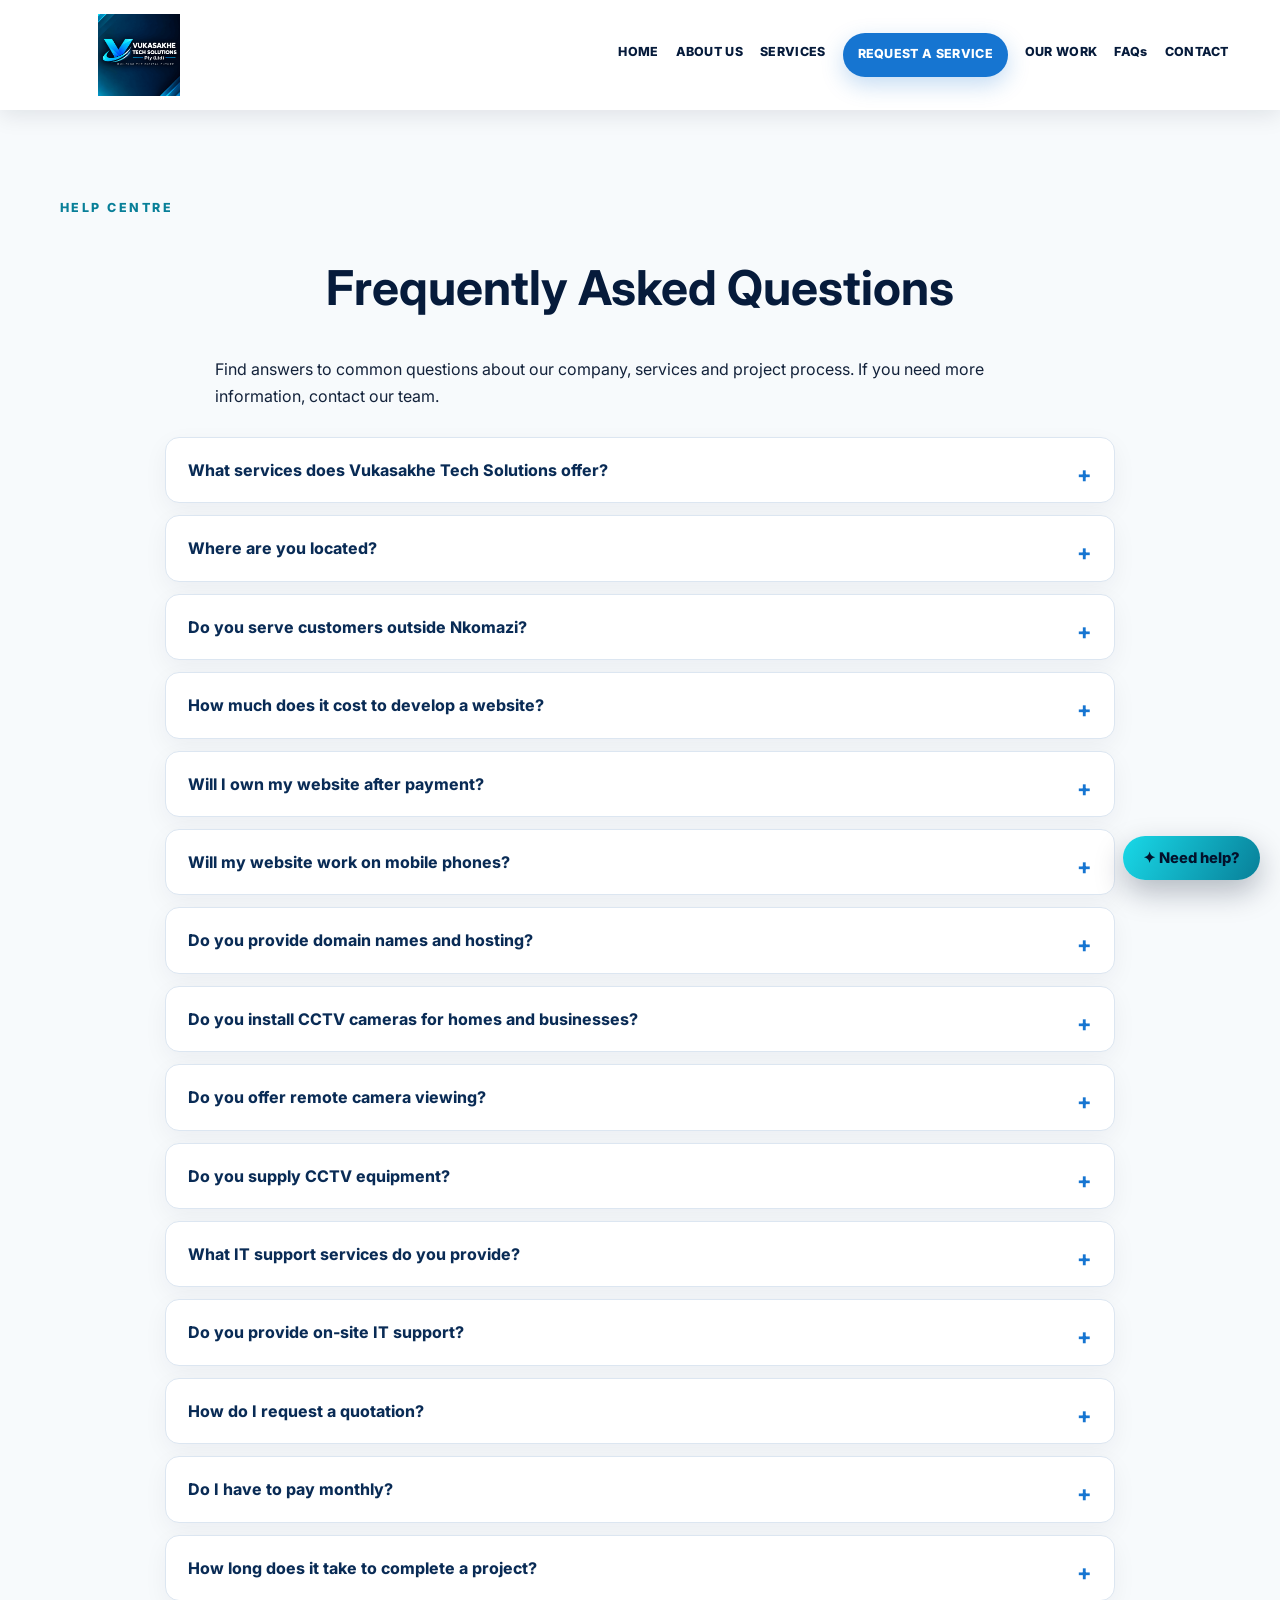
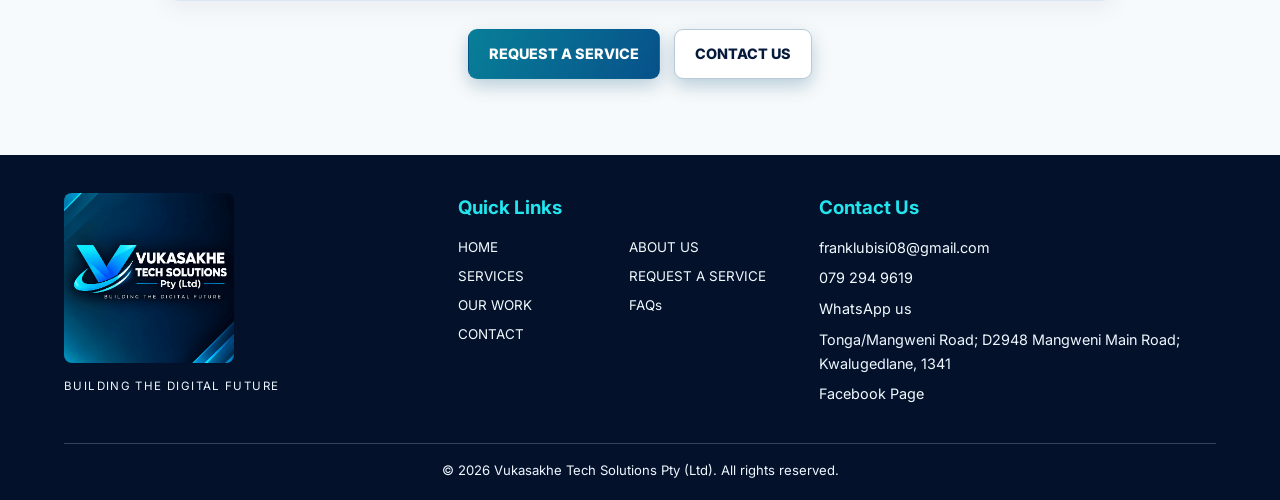
<file: faq.html>
<!doctype html><html lang="en"><head><meta charset="utf-8"><meta name="viewport" content="width=device-width,initial-scale=1"><meta name="theme-color" content="#061b3b"><meta name="description" content="Frequently asked questions about Vukasakhe Tech Solutions services, website development, CCTV installation, IT support and project enquiries."><title>FAQ | Vukasakhe Tech Solutions Pty (Ltd)</title><link rel="stylesheet" href="faq.css"></head><body><header class="site-header"><a class="logo-link" href="index.html" aria-label="Vukasakhe Tech Solutions home"><img class="site-logo" src="images/logo.png" alt="Vukasakhe Tech Solutions Pty (Ltd)"></a><button class="menu-toggle" aria-expanded="false" aria-label="Toggle navigation">☰</button><nav class="main-nav" aria-label="Main navigation"><a href="index.html">HOME</a><a href="about-us.html">ABOUT US</a><a href="services.html">SERVICES</a><a class="nav-cta" href="request-a-quote.html">REQUEST A SERVICE</a><a href="previous-work.html">OUR WORK</a><a href="faq.html">FAQs</a><a href="contact.html">CONTACT</a></nav></header><main><section class="section"><p class="eyebrow">HELP CENTRE</p><h1>Frequently Asked Questions</h1><p>Find answers to common questions about our company, services and project process. If you need more information, contact our team.</p><div class="faq-list"><details class="faq-item"><summary>What services does Vukasakhe Tech Solutions offer?</summary><div class="faq-answer">We provide professional website development, CCTV camera installation, IT support, software solutions and additional digital and business services.</div></details><details class="faq-item"><summary>Where are you located?</summary><div class="faq-answer">We are based along Tonga/Mangweni Road, serving businesses, schools and individuals across the Nkomazi region and surrounding areas.</div></details><details class="faq-item"><summary>Do you serve customers outside Nkomazi?</summary><div class="faq-answer">Yes. We can assist customers in other areas depending on the service required and project arrangements.</div></details><details class="faq-item"><summary>How much does it cost to develop a website?</summary><div class="faq-answer">Our website development prices depend on the number of pages, features and complexity of the project. We offer affordable packages for individuals, small businesses and organisations.</div></details><details class="faq-item"><summary>Will I own my website after payment?</summary><div class="faq-answer">Yes. Once the agreed payment has been completed, the website belongs to the client, subject to the agreed project terms.</div></details><details class="faq-item"><summary>Will my website work on mobile phones?</summary><div class="faq-answer">Yes. We develop responsive websites that work on smartphones, tablets and computers.</div></details><details class="faq-item"><summary>Do you provide domain names and hosting?</summary><div class="faq-answer">We can assist with domain registration, hosting setup and website publishing. Costs and inclusions depend on the selected package.</div></details><details class="faq-item"><summary>Do you install CCTV cameras for homes and businesses?</summary><div class="faq-answer">Yes. We install CCTV camera systems for homes, offices, schools, shops and other properties.</div></details><details class="faq-item"><summary>Do you offer remote camera viewing?</summary><div class="faq-answer">Yes. Where supported by the camera system and internet connection, customers can monitor their cameras remotely using a smartphone or computer.</div></details><details class="faq-item"><summary>Do you supply CCTV equipment?</summary><div class="faq-answer">Yes. We offer CCTV installation packages that include cameras and the necessary recording and installation equipment, depending on the selected package.</div></details><details class="faq-item"><summary>What IT support services do you provide?</summary><div class="faq-answer">We assist with computer and laptop troubleshooting, software installation, hardware installation, network cabling, workspace setup and general technical support.</div></details><details class="faq-item"><summary>Do you provide on-site IT support?</summary><div class="faq-answer">Yes. On-site support can be arranged depending on your location and the nature of the problem.</div></details><details class="faq-item"><summary>How do I request a quotation?</summary><div class="faq-answer">Contact us through WhatsApp, phone or our website enquiry form. Tell us what service you need, and we will assist with a suitable quotation.</div></details><details class="faq-item"><summary>Do I have to pay monthly?</summary><div class="faq-answer">No. Our projects are generally paid according to the agreed quotation. Monthly maintenance or additional services are optional where applicable.</div></details><details class="faq-item"><summary>How long does it take to complete a project?</summary><div class="faq-answer">Project timelines depend on the type of service, project size, availability of materials and client requirements. We provide estimated completion times before starting.</div></details></div><div class="button-row"><a class="btn" href="request-a-quote.html">REQUEST A SERVICE</a><a class="btn btn-outline" href="contact.html">CONTACT US</a></div></section></main><aside class="help-popover" id="help-popover" aria-label="Helpful website links" hidden><div class="help-pop-head"><div><span class="help-pop-kicker">HERE TO HELP</span><h2>How can we help you?</h2></div><button class="help-pop-close" type="button" aria-label="Close helpful links">×</button></div><div class="help-pop-list"><article class="help-pop-card"><h3>Wanna know more about us?</h3><p>Learn about our company, mission and values.</p><a class="help-pop-link" href="about-us.html">Meet Us →</a></article><article class="help-pop-card"><h3>Have you chosen what you need from us?</h3><p>Explore our services and find the right solution.</p><a class="help-pop-link" href="services.html">Explore Services →</a></article><article class="help-pop-card"><h3>Ready to request a service?</h3><p>If you are satisfied with what you want, send your request using our form.</p><a class="help-pop-link" href="request-a-quote.html">Request a Service →</a></article><article class="help-pop-card"><h3>We always value people visiting our page.</h3><p>Thank you for visiting Vukasakhe Tech Solutions.</p><a class="help-pop-link" href="previous-work.html">View Our Work →</a></article><article class="help-pop-card"><h3>Wanna speak to one of our staff or consultants?</h3><p>Contact us directly by cellphone.</p><a class="help-pop-link" href="tel:0792949619">Call 079 294 9619 →</a></article></div></aside><button class="help-pop-trigger" id="help-pop-trigger" type="button" aria-expanded="false" aria-controls="help-popover">✦ Need help?</button><footer class="site-footer"><div class="footer-brand"><img src="images/logo.png" alt="Vukasakhe Tech Solutions Pty (Ltd) logo"><p>BUILDING THE DIGITAL FUTURE</p></div><div><h3>Quick Links</h3><div class="footer-links"><a href="index.html">HOME</a><a href="about-us.html">ABOUT US</a><a href="services.html">SERVICES</a><a href="request-a-quote.html">REQUEST A SERVICE</a><a href="previous-work.html">OUR WORK</a><a href="faq.html">FAQs</a><a href="contact.html">CONTACT</a></div></div><div><h3>Contact Us</h3><p><a href="mailto:franklubisi08@gmail.com">franklubisi08@gmail.com</a></p><p><a href="tel:0792949619">079 294 9619</a></p><p><a href="https://wa.me/27792949619" target="_blank" rel="noopener">WhatsApp us</a></p><p>Tonga/Mangweni Road; D2948 Mangweni Main Road; Kwalugedlane, 1341</p><p><a href="https://www.facebook.com/profile.php?id=61595630285072" target="_blank" rel="noopener">Facebook Page</a></p></div><div class="copyright">© <span class="year"></span> Vukasakhe Tech Solutions Pty (Ltd). All rights reserved.</div></footer><script src="faq.js" defer></script></body></html>
</file>
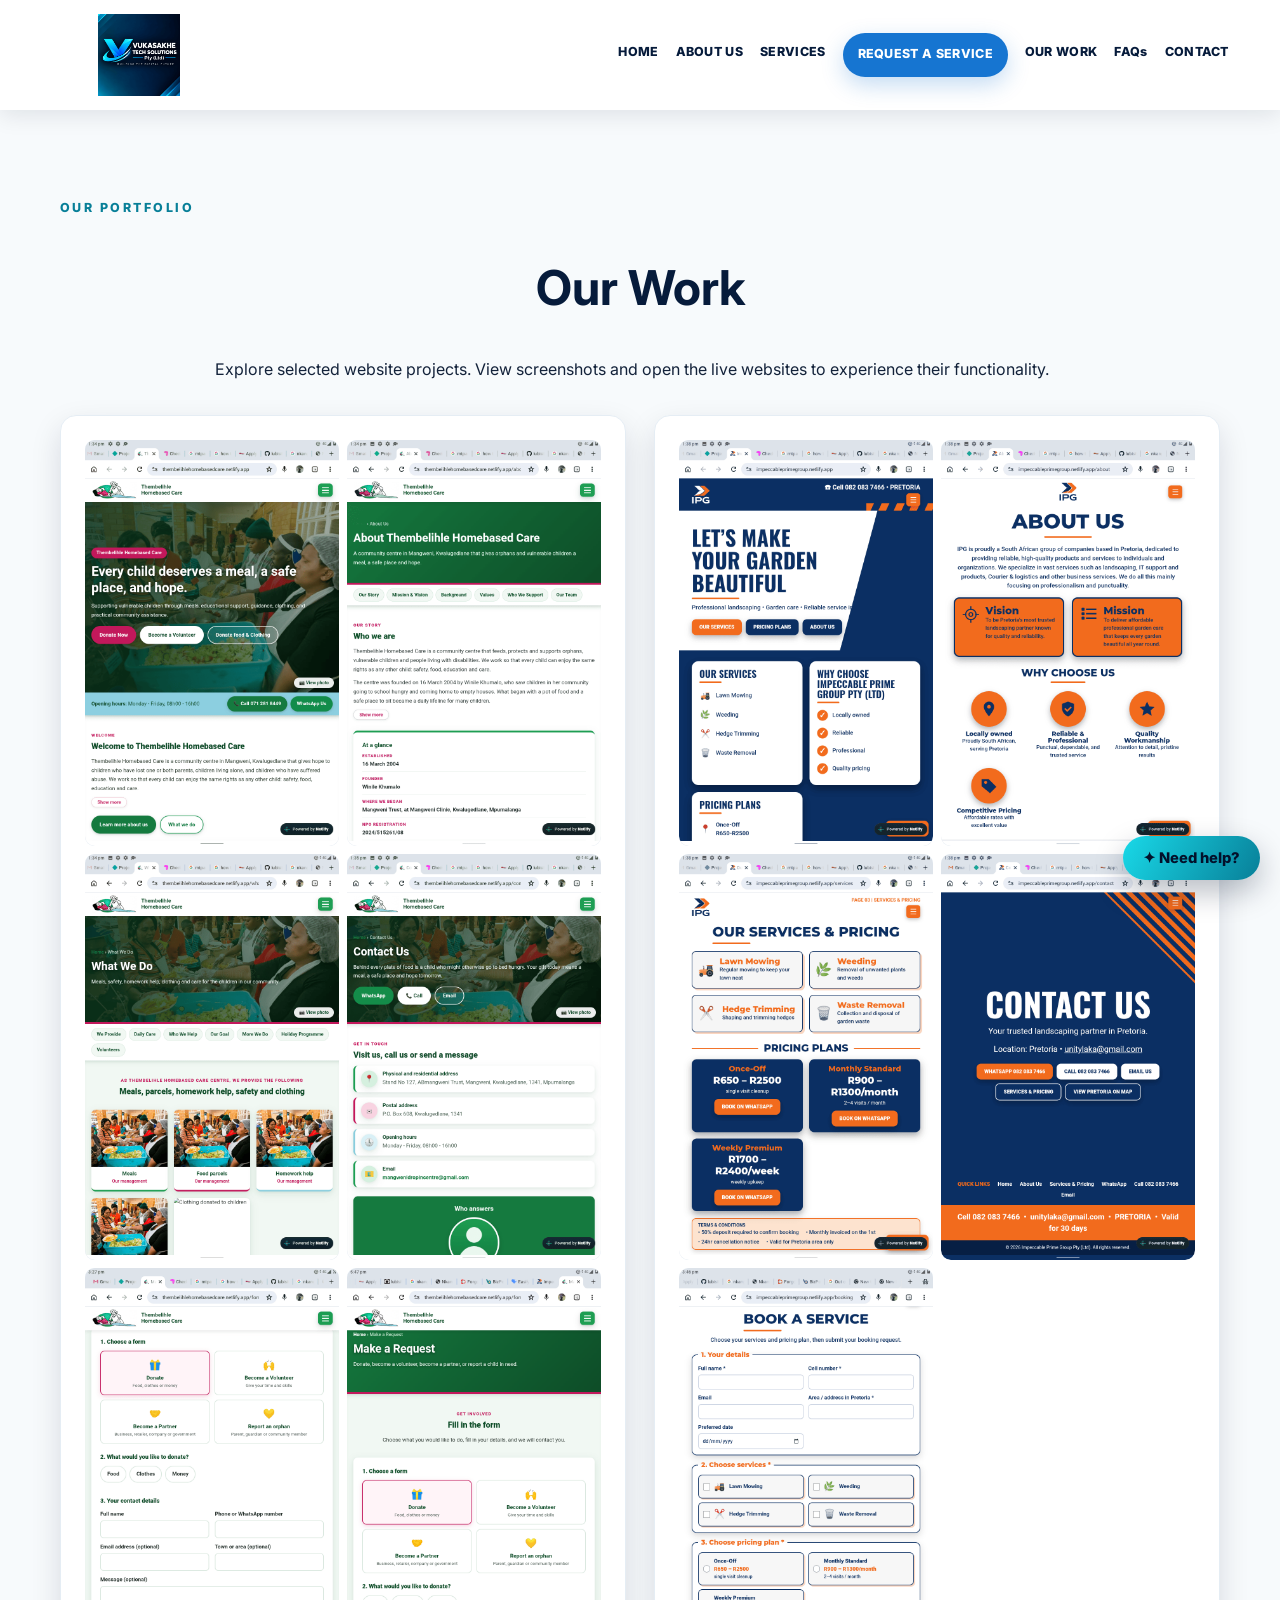
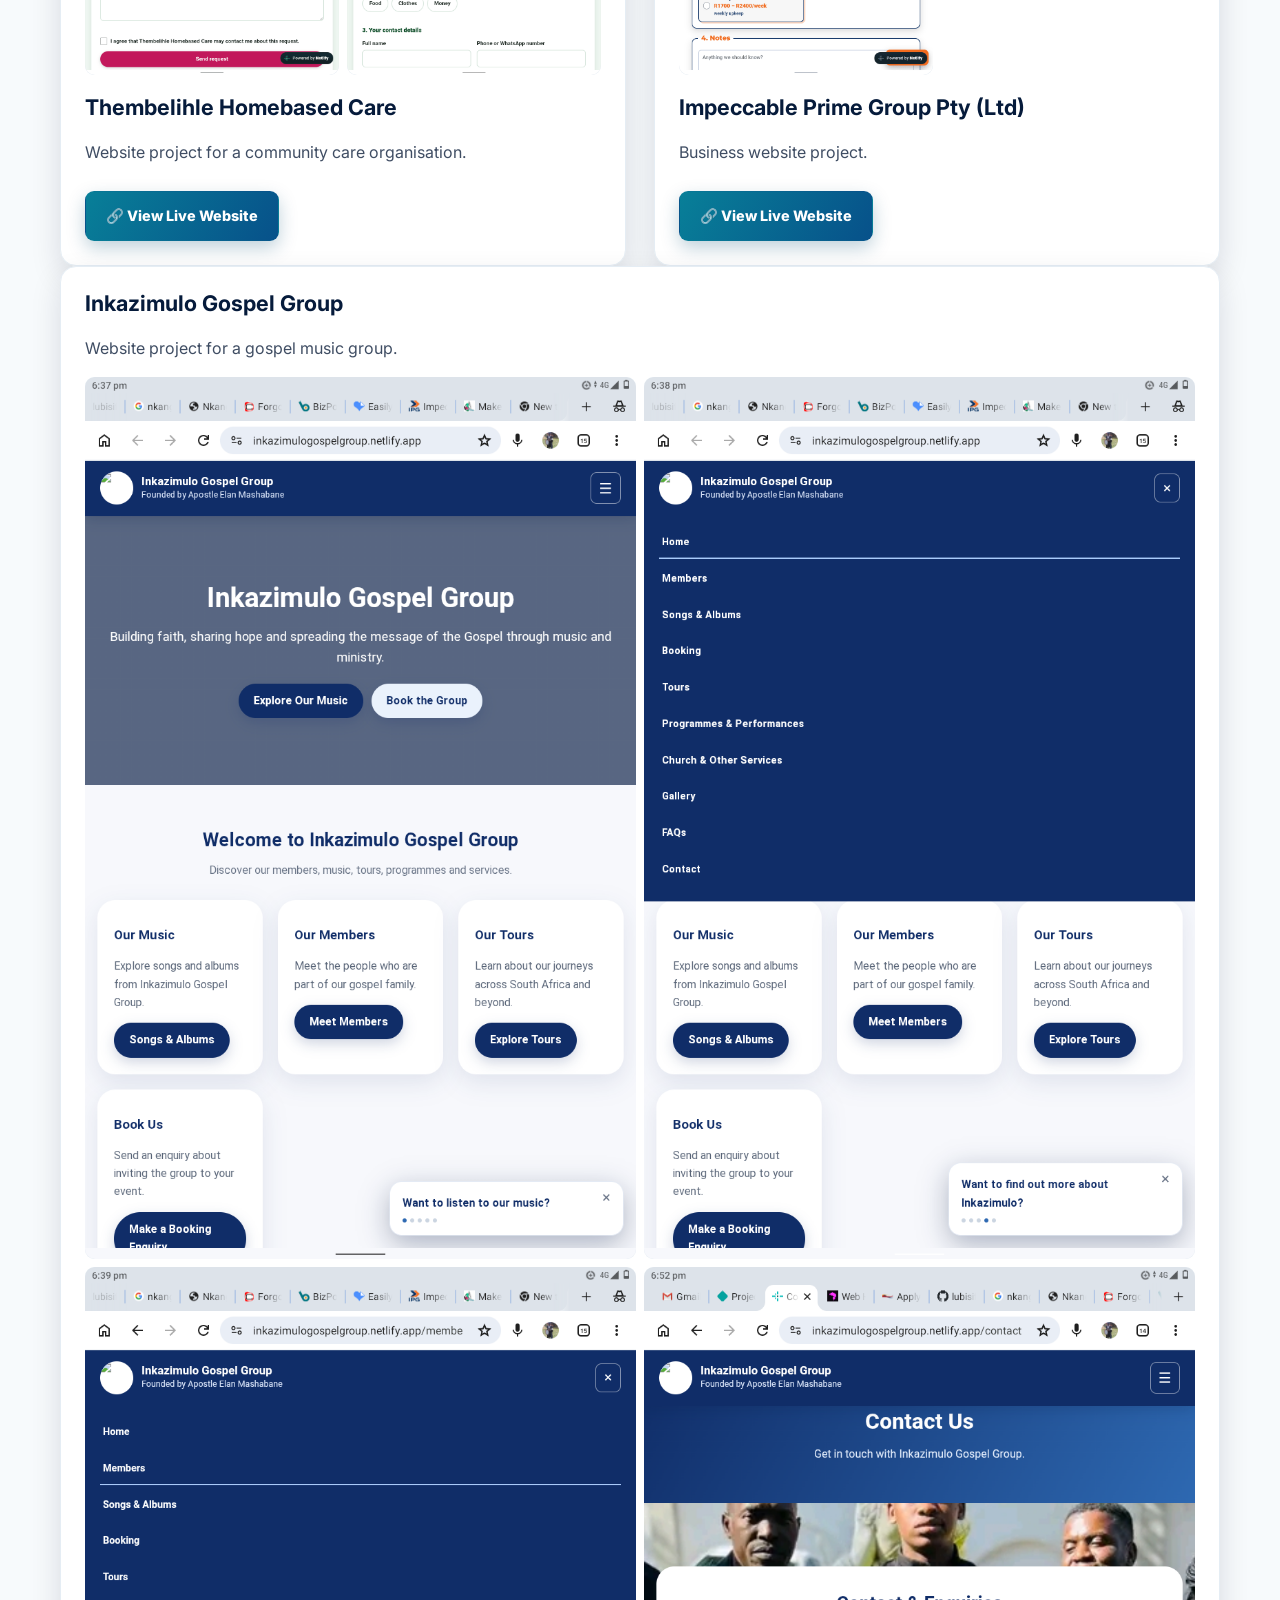
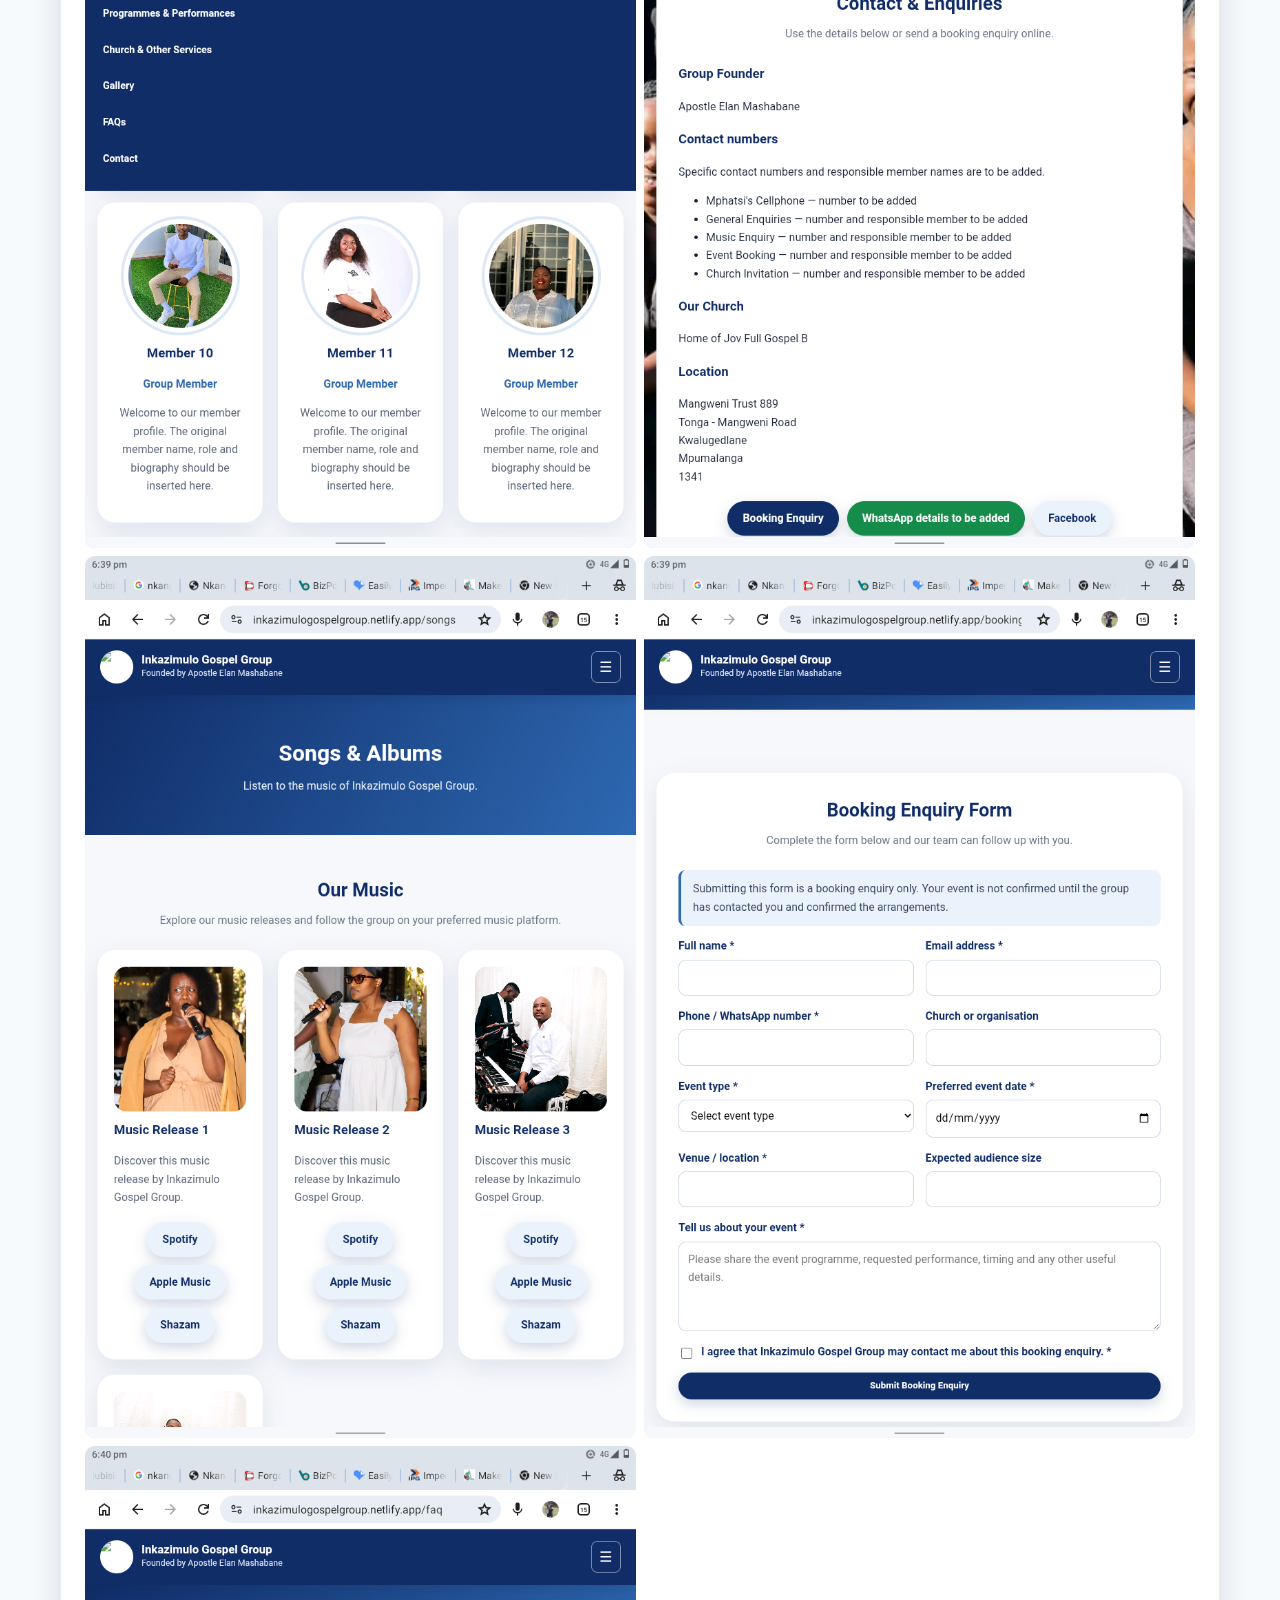
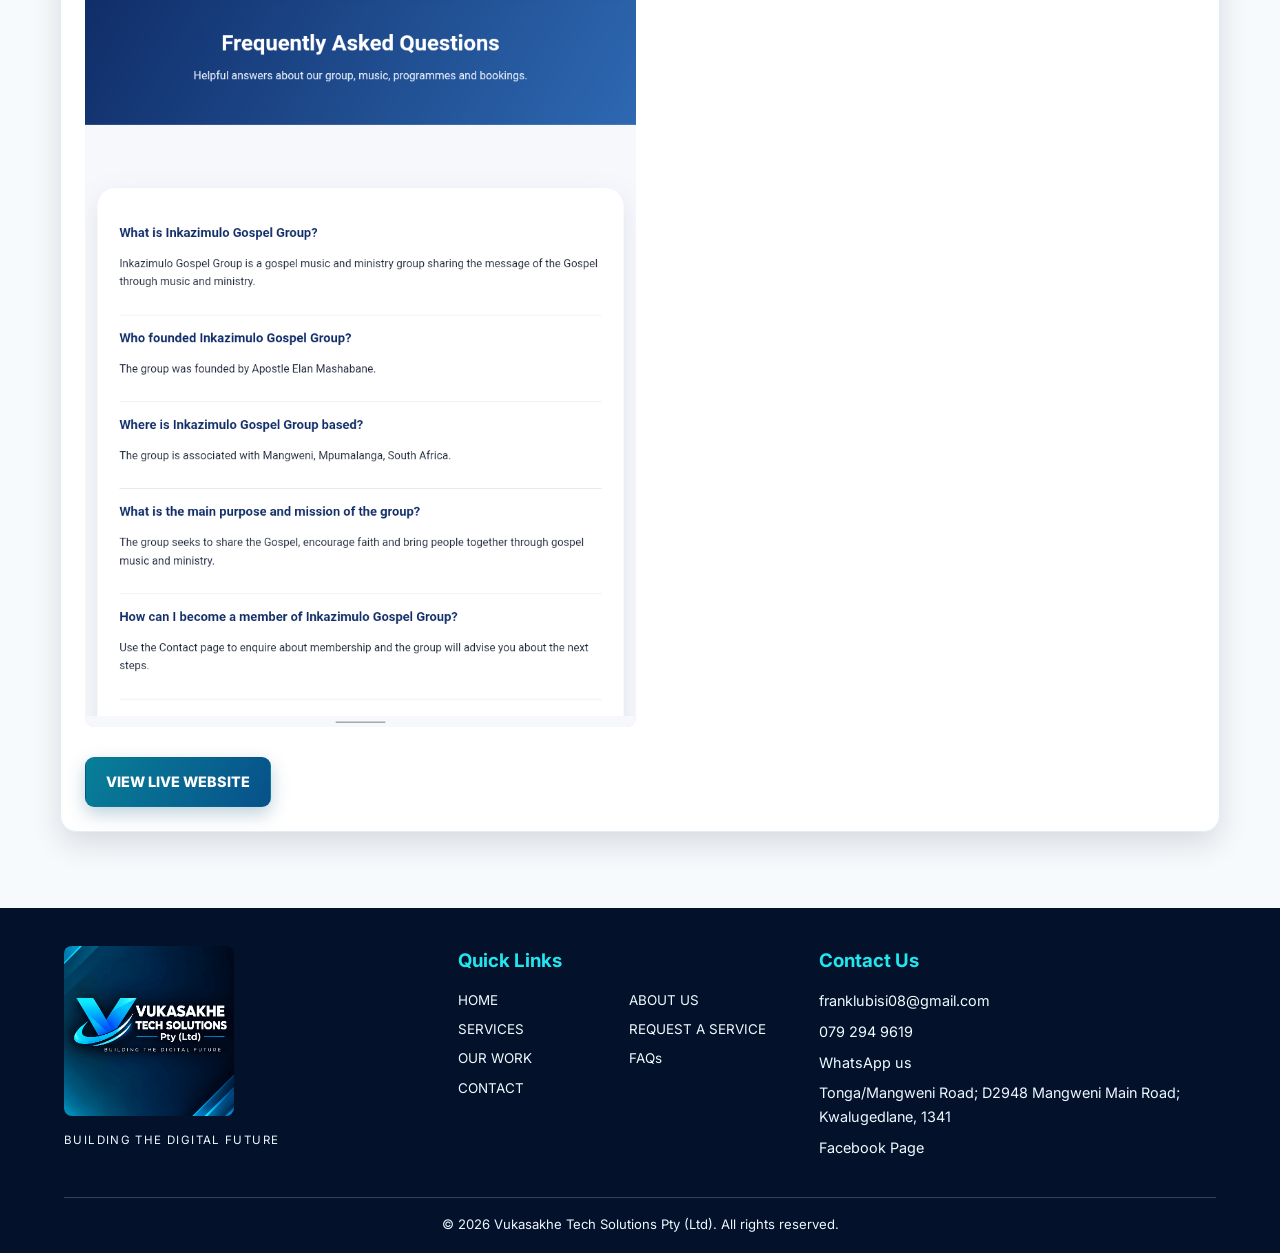
<file: previous-work.html>
<!doctype html>
<html lang="en">
    <head>
        <meta charset="utf-8">
        <meta name="viewport" content="width=device-width, initial-scale=1">
        <meta name="theme-color" content="#061b3b">
        <meta name="description" content="Vukasakhe Tech Solutions Pty (Ltd) provides website development, CCTV installation, IT support and software solutions in the Nkomazi region, Mpumalanga.">
        <title>Our Work | Vukasakhe Tech Solutions Pty (Ltd)</title>
        <link rel="stylesheet" href="previous-work.css">
    </head>
    <body data-page="previous-work">
        <header class="site-header">
            <a class="logo-link" href="index.html" aria-label="Vukasakhe Tech Solutions home">
                <img class="site-logo" src="images/logo.png" alt="Vukasakhe Tech Solutions Pty (Ltd)">
            </a>
            <button class="menu-toggle" aria-expanded="false" aria-label="Toggle navigation">☰</button>
            <nav class="main-nav" aria-label="Main navigation">
                <a href="index.html">HOME</a>
                <a href="about-us.html">ABOUT US</a>
                <a href="services.html">SERVICES</a>
                <a class="nav-cta" href="request-a-quote.html">REQUEST A SERVICE</a>
                <a href="previous-work.html">OUR WORK</a>
                <a href="faq.html">FAQs</a>
                <a href="contact.html">CONTACT</a>
            </nav>
        </header>
        <main>
            <section class="section">
                <p class="eyebrow">OUR PORTFOLIO</p>
                <h1>Our Work</h1>
                <p>Explore selected website projects. View screenshots and open the live websites to experience their functionality.</p>
                <div class="portfolio-grid">
                    <article class="card portfolio-card">
                        <div class="portfolio-images">
                            <a href="images/image09.png" target="_blank" rel="noopener">
                                <img src="images/image09.png" alt="Thembelihle Homebased Care website screenshot 1">
                            </a>
                            <a href="images/image010.png" target="_blank" rel="noopener">
                                <img src="images/image010.png" alt="Thembelihle Homebased Care website screenshot 2">
                            </a>
                            <a href="images/image011.png" target="_blank" rel="noopener">
                                <img src="images/image011.png" alt="Thembelihle Homebased Care website screenshot 3">
                            </a>
                            <a href="images/image012.png" target="_blank" rel="noopener">
                                <img src="images/image012.png" alt="Thembelihle Homebased Care website screenshot 4">
                            </a>
                            <a href="images/image018.png" target="_blank" rel="noopener">
                                <img src="images/image018.png" alt="Thembelihle Homebased Care website screenshot 5">
                            </a>
                            <a href="images/image026.png" target="_blank" rel="noopener">
                                <img src="images/image026.png" alt="Thembelihle Homebased Care website screenshot 6">
                            </a>
                        </div>
                        <h2>Thembelihle Homebased Care</h2>
                        <p>Website project for a community care organisation.</p>
                        <a class="btn" href="https://thembelihlehomebasedcare.netlify.app" target="_blank" rel="noopener">🔗 View Live Website</a>
                    </article>
                    <article class="card portfolio-card">
                        <div class="portfolio-images">
                            <a href="images/image013.png" target="_blank" rel="noopener">
                                <img src="images/image013.png" alt="Impeccable Prime Group website screenshot 1">
                            </a>
                            <a href="images/image014.png" target="_blank" rel="noopener">
                                <img src="images/image014.png" alt="Impeccable Prime Group website screenshot 2">
                            </a>
                            <a href="images/image015.png" target="_blank" rel="noopener">
                                <img src="images/image015.png" alt="Impeccable Prime Group website screenshot 3">
                            </a>
                            <a href="images/image016.png" target="_blank" rel="noopener">
                                <img src="images/image016.png" alt="Impeccable Prime Group website screenshot 4">
                            </a>
                            <a href="images/image019.png" target="_blank" rel="noopener">
                                <img src="images/image019.png" alt="Impeccable Prime Group website screenshot 5">
                            </a>
                        </div>
                        <h2>Impeccable Prime Group Pty (Ltd)</h2>
                        <p>Business website project.</p>
                        <a class="btn" href="https://impeccableprimegroup.netlify.app" target="_blank" rel="noopener">🔗 View Live Website</a>
                    </article>
                </div>
                <article class="card portfolio-card">
                    <h2>Inkazimulo Gospel Group</h2>
                    <p>Website project for a gospel music group.</p>
                    <div class="portfolio-images">
                        <a href="images/image020.png" target="_blank" rel="noopener">
                            <img src="images/image020.png" alt="Inkazimulo Gospel Group website screenshot 1">
                        </a>
                        <a href="images/image021.png" target="_blank" rel="noopener">
                            <img src="images/image021.png" alt="Inkazimulo Gospel Group website screenshot 2">
                        </a>
                        <a href="images/image022.png" target="_blank" rel="noopener">
                            <img src="images/image022.png" alt="Inkazimulo Gospel Group website screenshot 3">
                        </a>
                        <a href="images/image023.png" target="_blank" rel="noopener">
                            <img src="images/image023.png" alt="Inkazimulo Gospel Group website screenshot 4">
                        </a>
                        <a href="images/image024.png" target="_blank" rel="noopener">
                            <img src="images/image024.png" alt="Inkazimulo Gospel Group website screenshot 5">
                        </a>
                        <a href="images/image025.png" target="_blank" rel="noopener">
                            <img src="images/image025.png" alt="Inkazimulo Gospel Group website screenshot 6">
                        </a>
                        <a href="images/image027.png" target="_blank" rel="noopener">
                            <img src="images/image027.png" alt="Inkazimulo Gospel Group website screenshot 7">
                        </a>

                    </div>
                    <a class="btn" href="https://inkazimulogospelgroup.netlify.app" target="_blank" rel="noopener">VIEW LIVE WEBSITE</a>
                </article>
            </section>
        </main>
        <aside class="help-popover" id="help-popover" aria-label="Helpful website links" hidden>
            <div class="help-pop-head">
                <div>
                    <span class="help-pop-kicker">HERE TO HELP</span>
                    <h2>How can we help you?</h2>
                </div>
                <button class="help-pop-close" type="button" aria-label="Close helpful links">×</button>
            </div>
            <div class="help-pop-list">
                <article class="help-pop-card">
                    <h3>Wanna know more about us?</h3>
                    <p>Learn about our company, mission and values.</p>
                    <a class="help-pop-link" href="about-us.html">Meet Us →</a>
                </article>
                <article class="help-pop-card">
                    <h3>Have you chosen what you need from us?</h3>
                    <p>Explore our services and find the right solution.</p>
                    <a class="help-pop-link" href="services.html">Explore Services →</a>
                </article>
                <article class="help-pop-card">
                    <h3>Ready to request a service?</h3>
                    <p>If you are satisfied with what you want, send your request using our form.</p>
                    <a class="help-pop-link" href="request-a-quote.html">Request a Service →</a>
                </article>
                <article class="help-pop-card">
                    <h3>We always value people visiting our page.</h3>
                    <p>Thank you for visiting Vukasakhe Tech Solutions.</p>
                    <a class="help-pop-link" href="previous-work.html">View Our Work →</a>
                </article>
                <article class="help-pop-card">
                    <h3>Wanna speak to one of our staff or consultants?</h3>
                    <p>Contact us directly by cellphone.</p>
                    <a class="help-pop-link" href="tel:0792949619">Call 079 294 9619 →</a>
                </article>
            </div>
        </aside>
        <button class="help-pop-trigger" id="help-pop-trigger" type="button" aria-expanded="false" aria-controls="help-popover">✦ Need help?</button>

        <footer class="site-footer">
            <div class="footer-brand">
                <img src="images/logo.png" alt="Vukasakhe Tech Solutions Pty (Ltd) logo">
                <p>BUILDING THE DIGITAL FUTURE</p>
            </div>
            <div>
                <h3>Quick Links</h3>
                <div class="footer-links">
                    <a href="index.html">HOME</a>
                    <a href="about-us.html">ABOUT US</a>
                    <a href="services.html">SERVICES</a>
                    <a href="request-a-quote.html">REQUEST A SERVICE</a>
                    <a href="previous-work.html">OUR WORK</a>
                    <a href="faq.html">FAQs</a>
                    <a href="contact.html">CONTACT</a>
                </div>
            </div>
            <div>
                <h3>Contact Us</h3>
                <p><a href="mailto:franklubisi08@gmail.com">franklubisi08@gmail.com</a></p>
                <p><a href="tel:0792949619">079 294 9619</a></p>
                <p><a href="https://wa.me/27792949619" target="_blank" rel="noopener">WhatsApp us</a></p>
                <p>Tonga/Mangweni Road; D2948 Mangweni Main Road; Kwalugedlane, 1341</p>
                <p><a href="https://www.facebook.com/profile.php?id=61595630285072" target="_blank" rel="noopener">Facebook Page</a></p>
            </div>
            <div class="copyright">© <span class="year"></span> Vukasakhe Tech Solutions Pty (Ltd). All rights reserved.</div>
        </footer>
        <script src="previous-work.js" defer></script>
    </body>
</html>
</file>
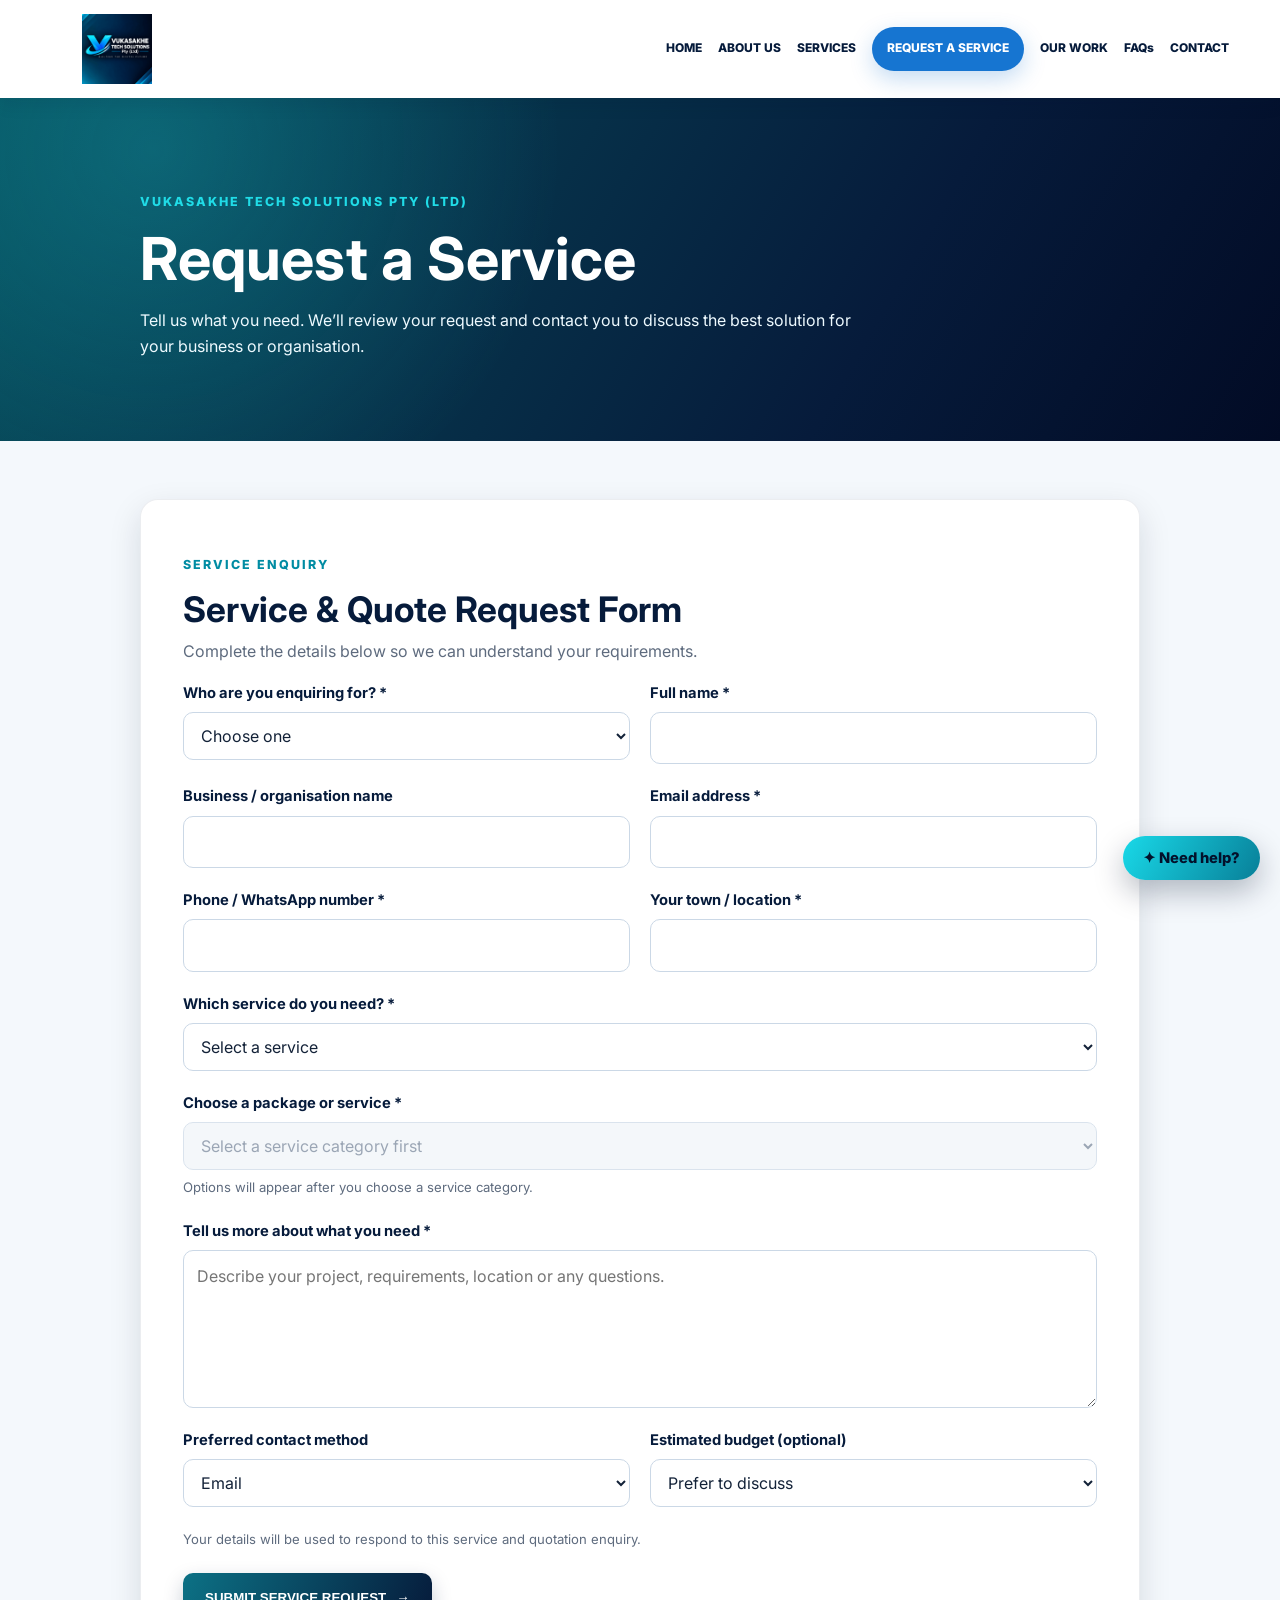
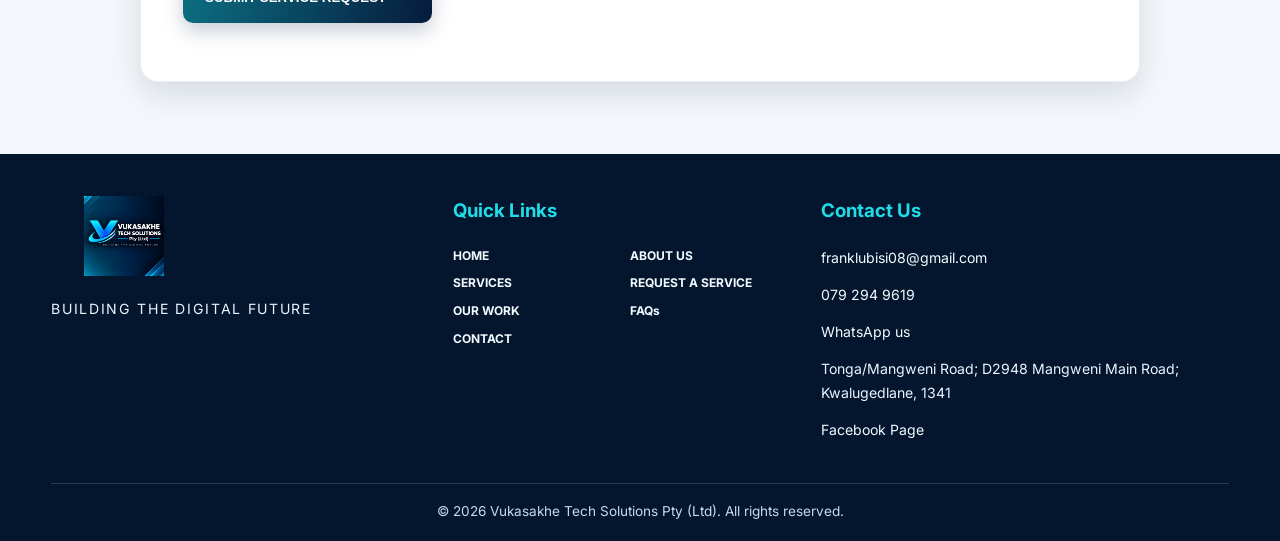
<file: request-a-quote.html>
<!doctype html>
<html lang="en">
<head>
<meta charset="utf-8"><meta name="viewport" content="width=device-width, initial-scale=1">
<meta name="theme-color" content="#061b3b"><meta name="description" content="Request a quote from Vukasakhe Tech Solutions Pty (Ltd) for website development, CCTV installation, IT support, software solutions or extra services.">
<title>Request a Service | Vukasakhe Tech Solutions Pty (Ltd)</title><link rel="stylesheet" href="request-a-quote.css">
</head>
<body data-page="request-a-quote">
<header class="site-header"><a class="logo-link" href="index.html" aria-label="Vukasakhe Tech Solutions home"><img class="site-logo" src="images/logo.png" alt="Vukasakhe Tech Solutions Pty (Ltd)"></a><button class="menu-toggle" aria-expanded="false" aria-label="Toggle navigation">☰</button><nav class="main-nav" aria-label="Main navigation"><a href="index.html">HOME</a><a href="about-us.html">ABOUT US</a><a href="services.html">SERVICES</a><a class="nav-cta" href="request-a-quote.html">REQUEST A SERVICE</a><a href="previous-work.html">OUR WORK</a><a href="faq.html">FAQs</a><a href="contact.html">CONTACT</a></nav></header>
<section class="quote-hero"><div class="quote-hero-inner"><p class="eyebrow">VUKASAKHE TECH SOLUTIONS PTY (LTD)</p><h1>Request a Service</h1><p>Tell us what you need. We’ll review your request and contact you to discuss the best solution for your business or organisation.</p></div></section>
<main class="quote-main"><section class="quote-panel"><div class="quote-heading"><p class="eyebrow">SERVICE ENQUIRY</p><h2>Service &amp; Quote Request Form</h2><p>Complete the details below so we can understand your requirements.</p></div>
<div id="success-message" class="success-message" role="status" tabindex="-1" hidden><h2>Your quote request has been submitted successfully!</h2><p>Thank you for choosing Vukasakhe Tech Solutions Pty (Ltd). We have received your request and will contact you to discuss your requirements.</p></div>
<form name="service-quote-request" method="POST" data-netlify="true" netlify-honeypot="bot-field" id="quote-form">
<input type="hidden" name="form-name" value="service-quote-request"><p class="honeypot"><label>Do not fill this out: <input name="bot-field"></label></p>
<div class="form-grid"><div class="field"><label for="customer-type">Who are you enquiring for? *</label><select id="customer-type" name="Customer type" required><option value="">Choose one</option><option>Small business</option><option>Organisation</option><option>Individual</option><option>Other</option></select></div>
<div class="field"><label for="full-name">Full name *</label><input id="full-name" name="Full name" autocomplete="name" required></div>
<div class="field"><label for="business-name">Business / organisation name</label><input id="business-name" name="Business or organisation name" autocomplete="organization"></div>
<div class="field"><label for="email">Email address *</label><input id="email" name="Customer email" type="email" autocomplete="email" required></div>
<div class="field"><label for="phone">Phone / WhatsApp number *</label><input id="phone" name="Phone or WhatsApp number" type="tel" autocomplete="tel" required></div>
<div class="field"><label for="location">Your town / location *</label><input id="location" name="Location" autocomplete="address-level2" required></div>
<div class="field field-full"><label for="service">Which service do you need? *</label><select id="service" name="Service category" required><option value="">Select a service</option><option>Website Development</option><option>CCTV Installation</option><option>IT Support</option><option>Software Solutions</option><option>Extra Services</option></select></div>
<div class="field field-full"><label for="service-option">Choose a package or service *</label><select id="service-option" name="Package or service" required disabled><option value="">Select a service category first</option></select><small id="option-help">Options will appear after you choose a service category.</small></div>
<div class="field field-full"><label for="details">Tell us more about what you need *</label><textarea id="details" name="Project details" rows="5" placeholder="Describe your project, requirements, location or any questions." required></textarea></div>
<div class="field"><label for="contact-method">Preferred contact method</label><select id="contact-method" name="Preferred contact method"><option>Email</option><option>Phone call</option><option>WhatsApp</option></select></div>
<div class="field"><label for="budget">Estimated budget (optional)</label><select id="budget" name="Estimated budget"><option value="">Prefer to discuss</option><option>Under R1,000</option><option>R1,000–R3,000</option><option>R3,001–R5,000</option><option>R5,001–R10,000</option><option>Over R10,000</option></select></div>
</div><p class="privacy-note">Your details will be used to respond to this service and quotation enquiry.</p><button class="btn quote-submit" type="submit">SUBMIT SERVICE REQUEST <span aria-hidden="true">→</span></button><p id="form-status" class="form-status" role="status" aria-live="polite"></p></form></section></main>

<aside class="help-popover" id="help-popover" aria-label="Helpful website links" hidden><div class="help-pop-head"><div><span class="help-pop-kicker">HERE TO HELP</span><h2>How can we help you?</h2></div><button class="help-pop-close" type="button" aria-label="Close helpful links">×</button></div><div class="help-pop-list"><article class="help-pop-card"><h3>Wanna know more about us?</h3><p>Learn about our company, mission and values.</p><a class="help-pop-link" href="about-us.html">Meet Us →</a></article><article class="help-pop-card"><h3>Have you chosen what you need from us?</h3><p>Explore our services and find the right solution.</p><a class="help-pop-link" href="services.html">Explore Services →</a></article><article class="help-pop-card"><h3>Ready to request a service?</h3><p>If you are satisfied with what you want, send your request using our form.</p><a class="help-pop-link" href="request-a-quote.html">Request a Service →</a></article><article class="help-pop-card"><h3>We always value people visiting our page.</h3><p>Thank you for visiting Vukasakhe Tech Solutions.</p><a class="help-pop-link" href="previous-work.html">View Our Work →</a></article><article class="help-pop-card"><h3>Wanna speak to one of our staff or consultants?</h3><p>Contact us directly by cellphone.</p><a class="help-pop-link" href="tel:0792949619">Call 079 294 9619 →</a></article></div></aside><button class="help-pop-trigger" id="help-pop-trigger" type="button" aria-expanded="false" aria-controls="help-popover">✦ Need help?</button>

<footer class="site-footer"><div class="footer-brand"><img src="images/logo.png" alt="Vukasakhe Tech Solutions Pty (Ltd) logo"><p>BUILDING THE DIGITAL FUTURE</p></div><div><h3>Quick Links</h3><div class="footer-links"><a href="index.html">HOME</a><a href="about-us.html">ABOUT US</a><a href="services.html">SERVICES</a><a href="request-a-quote.html">REQUEST A SERVICE</a><a href="previous-work.html">OUR WORK</a><a href="faq.html">FAQs</a><a href="contact.html">CONTACT</a></div></div><div><h3>Contact Us</h3><p><a href="mailto:franklubisi08@gmail.com">franklubisi08@gmail.com</a></p><p><a href="tel:0792949619">079 294 9619</a></p><p><a href="https://wa.me/27792949619" target="_blank" rel="noopener">WhatsApp us</a></p><p>Tonga/Mangweni Road; D2948 Mangweni Main Road; Kwalugedlane, 1341</p><p><a href="https://www.facebook.com/profile.php?id=61595630285072" target="_blank" rel="noopener">Facebook Page</a></p></div><div class="copyright">© <span class="year"></span> Vukasakhe Tech Solutions Pty (Ltd). All rights reserved.</div></footer>
<script src="request-a-quote.js" defer></script></body></html>
</file>
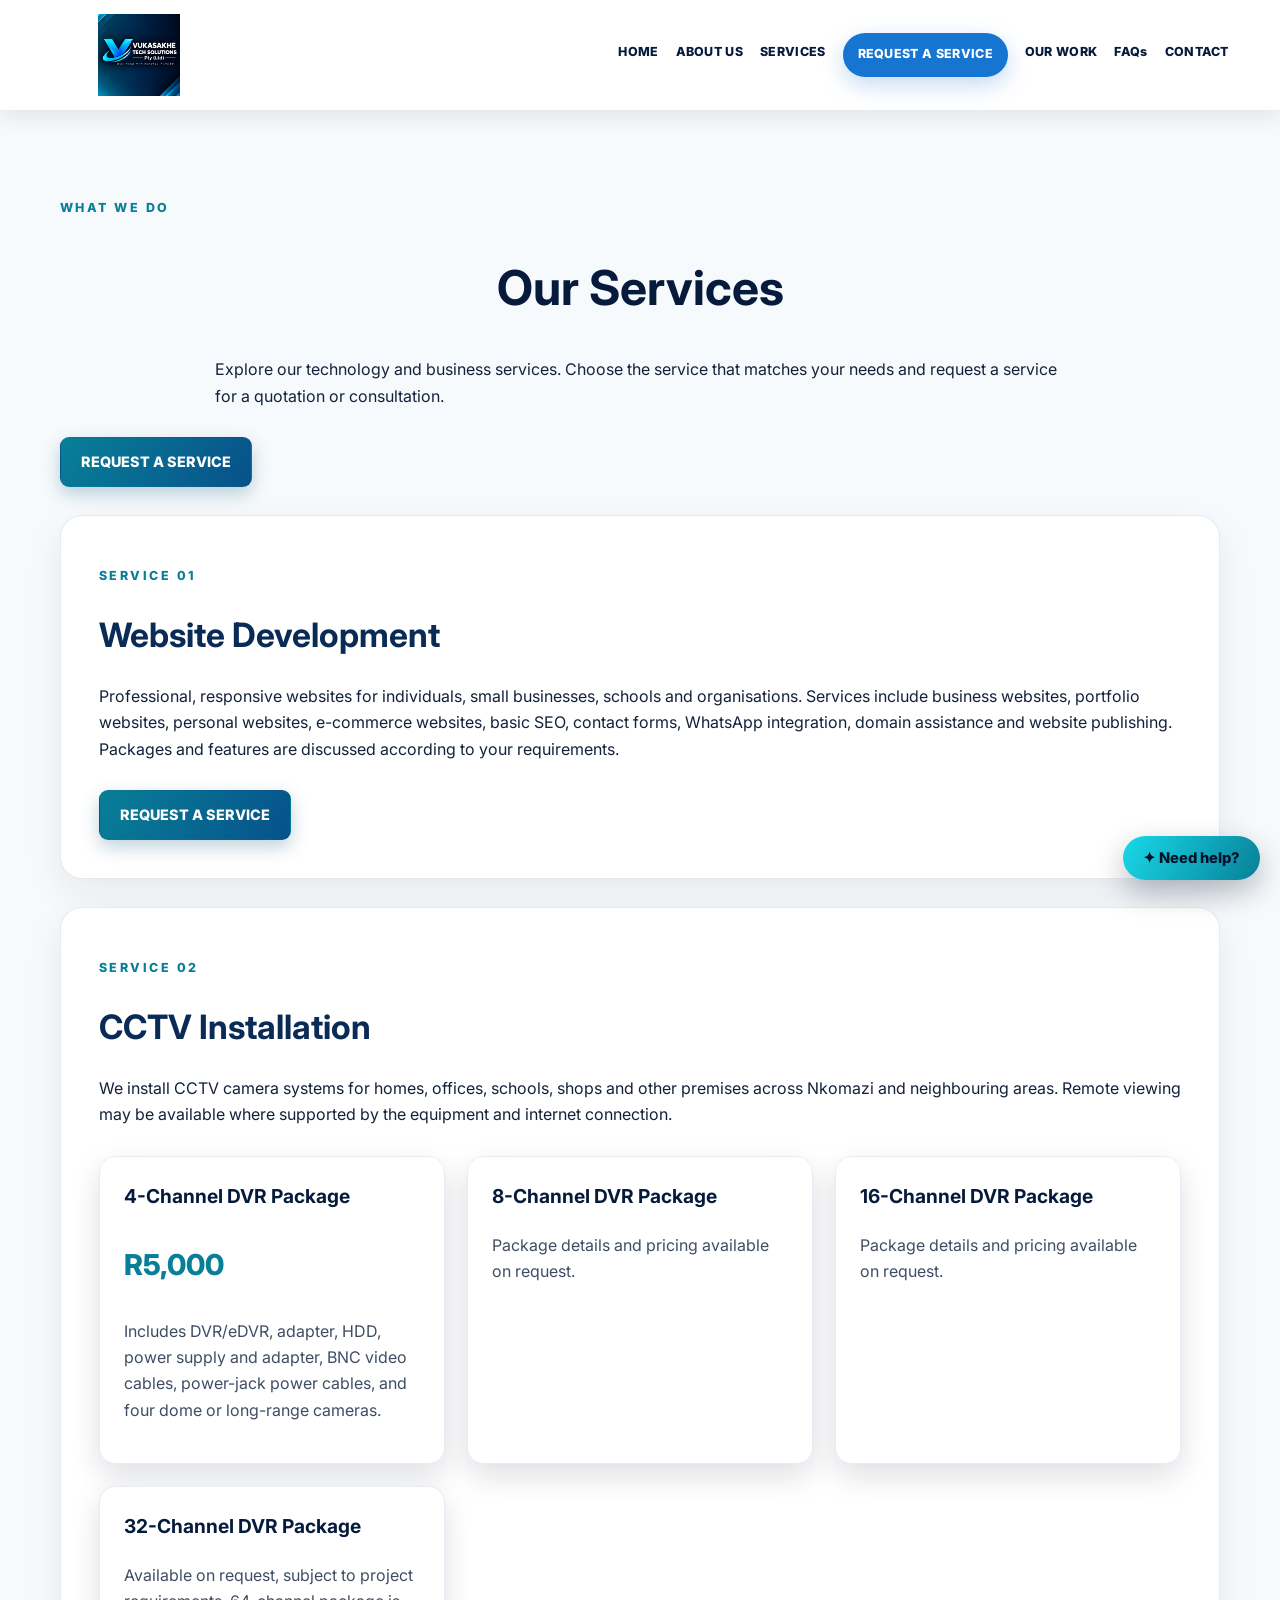
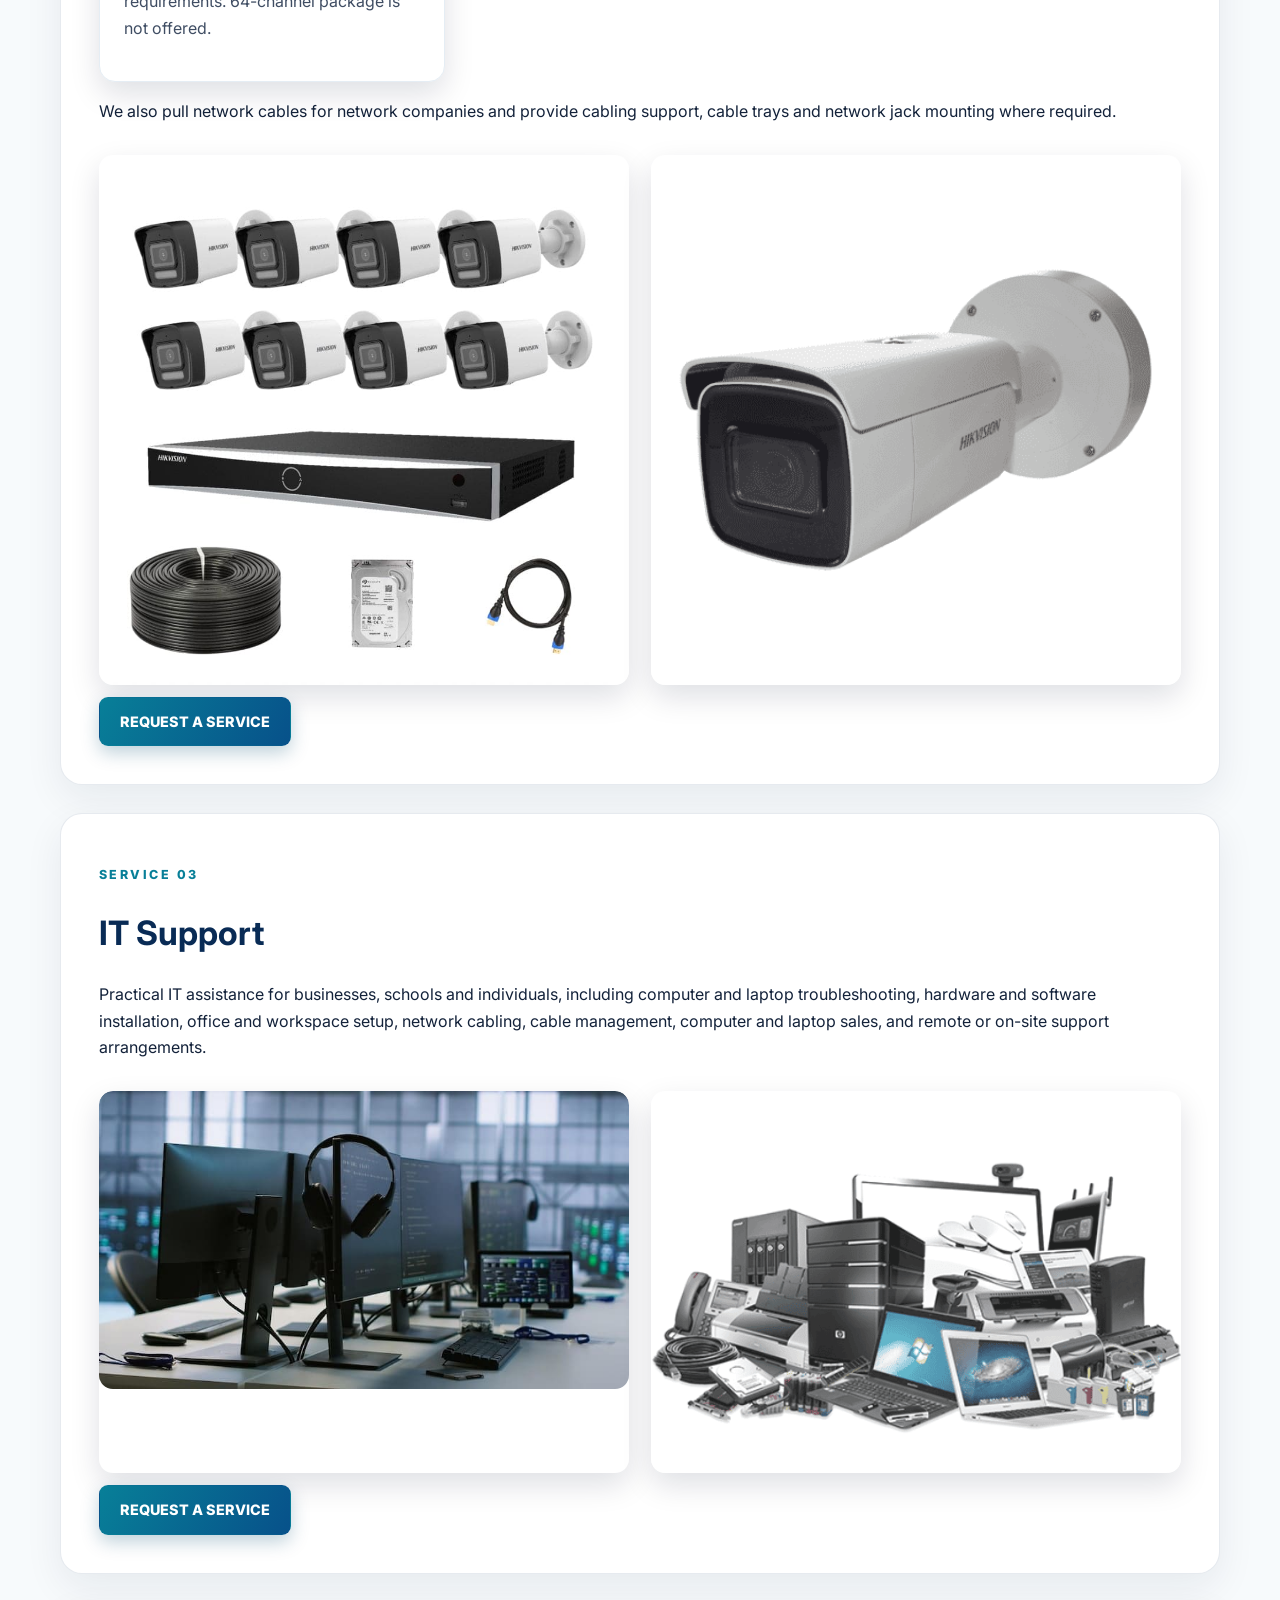
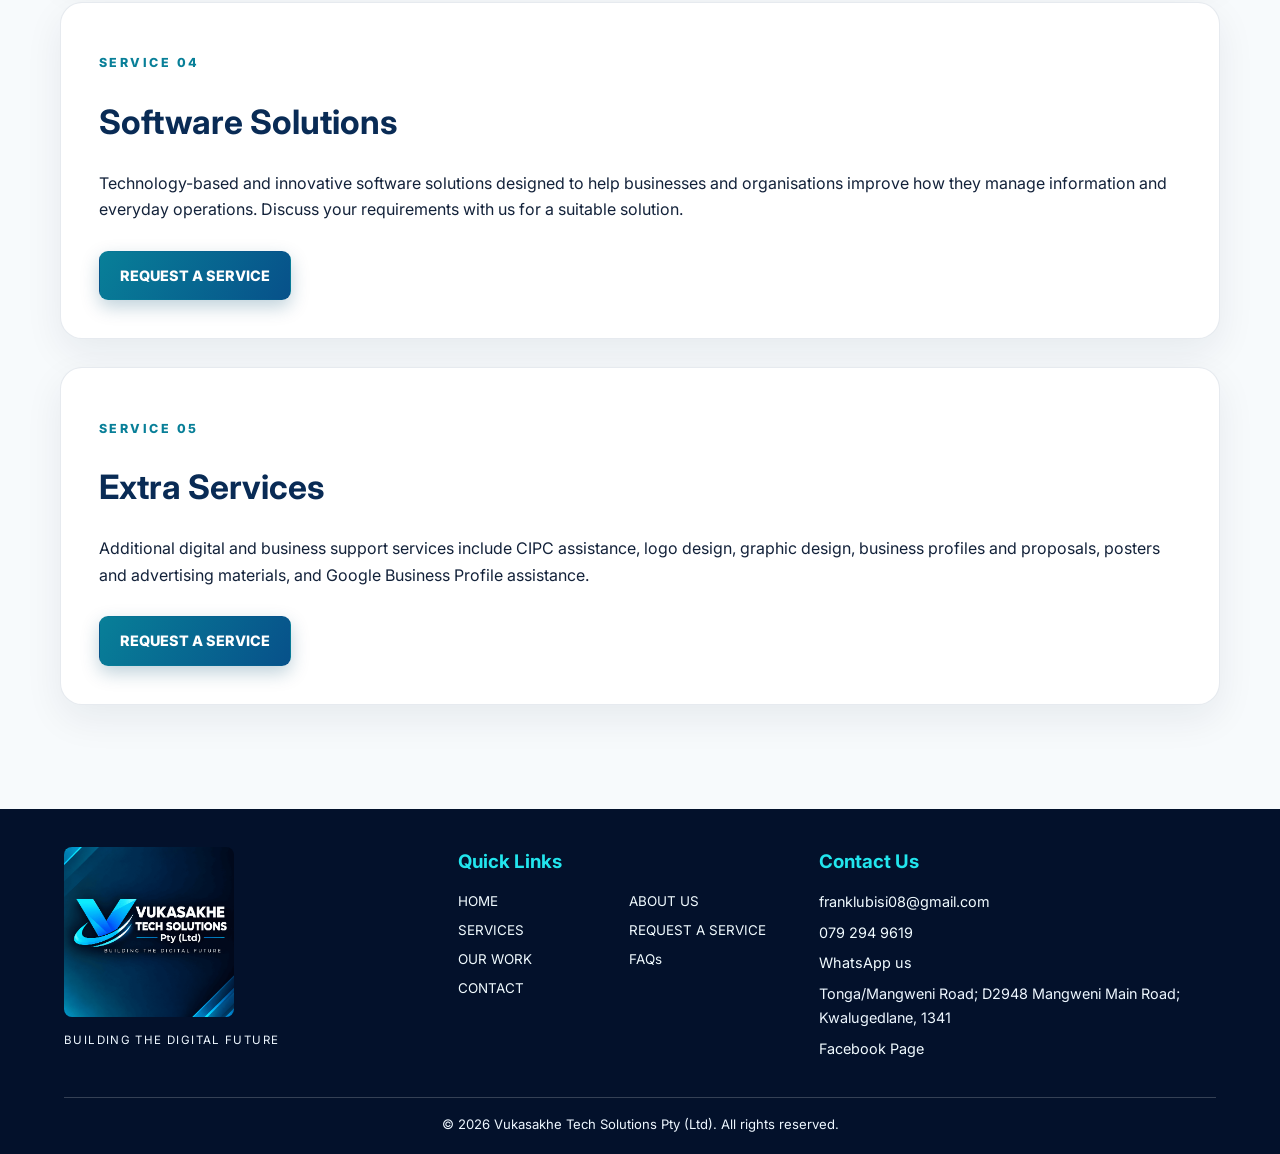
<file: services.html>
<!doctype html><html lang="en"><head><meta charset="utf-8"><meta name="viewport" content="width=device-width,initial-scale=1"><meta name="theme-color" content="#061b3b"><meta name="description" content="Explore website development, CCTV installation, IT support, software solutions and extra services from Vukasakhe Tech Solutions in Nkomazi."><title>Our Services | Vukasakhe Tech Solutions Pty (Ltd)</title><link rel="stylesheet" href="services.css"></head><body><header class="site-header"><a class="logo-link" href="index.html" aria-label="Vukasakhe Tech Solutions home"><img class="site-logo" src="images/logo.png" alt="Vukasakhe Tech Solutions Pty (Ltd)"></a><button class="menu-toggle" aria-expanded="false" aria-label="Toggle navigation">☰</button><nav class="main-nav" aria-label="Main navigation"><a href="index.html">HOME</a><a href="about-us.html">ABOUT US</a><a href="services.html">SERVICES</a><a class="nav-cta" href="request-a-quote.html">REQUEST A SERVICE</a><a href="previous-work.html">OUR WORK</a><a href="faq.html">FAQs</a><a href="contact.html">CONTACT</a></nav></header><main><section class="section"><p class="eyebrow">WHAT WE DO</p><h1>Our Services</h1><p>Explore our technology and business services. Choose the service that matches your needs and request a service for a quotation or consultation.</p><a class="btn" href="request-a-quote.html">REQUEST A SERVICE</a>
<section class="service-block" id="website-development"><p class="eyebrow">SERVICE 01</p><h2>Website Development</h2><p>Professional, responsive websites for individuals, small businesses, schools and organisations. Services include business websites, portfolio websites, personal websites, e-commerce websites, basic SEO, contact forms, WhatsApp integration, domain assistance and website publishing. Packages and features are discussed according to your requirements.</p><a class="btn" href="request-a-quote.html">REQUEST A SERVICE</a></section>
<section class="service-block" id="cctv-installation"><p class="eyebrow">SERVICE 02</p><h2>CCTV Installation</h2><p>We install CCTV camera systems for homes, offices, schools, shops and other premises across Nkomazi and neighbouring areas. Remote viewing may be available where supported by the equipment and internet connection.</p><div class="card-grid"><article class="card"><h3>4-Channel DVR Package</h3><p class="price">R5,000</p><p>Includes DVR/eDVR, adapter, HDD, power supply and adapter, BNC video cables, power-jack power cables, and four dome or long-range cameras.</p></article><article class="card"><h3>8-Channel DVR Package</h3><p>Package details and pricing available on request.</p></article><article class="card"><h3>16-Channel DVR Package</h3><p>Package details and pricing available on request.</p></article><article class="card"><h3>32-Channel DVR Package</h3><p>Available on request, subject to project requirements. 64-channel package is not offered.</p></article></div><p>We also pull network cables for network companies and provide cabling support, cable trays and network jack mounting where required.</p><div class="ad-grid"><a class="ad-image" href="images/image5.jpg" target="_blank" rel="noopener"><img src="images/image5.jpg" alt="CCTV installation advertisement"></a><a class="ad-image" href="images/image6.png" target="_blank" rel="noopener"><img src="images/image6.png" alt="CCTV camera installation advertisement"></a></div><a class="btn" href="request-a-quote.html">REQUEST A SERVICE</a></section>
<section class="service-block" id="it-support"><p class="eyebrow">SERVICE 03</p><h2>IT Support</h2><p>Practical IT assistance for businesses, schools and individuals, including computer and laptop troubleshooting, hardware and software installation, office and workspace setup, network cabling, cable management, computer and laptop sales, and remote or on-site support arrangements.</p><div class="ad-grid"><a class="ad-image" href="images/image7.jpg" target="_blank" rel="noopener"><img src="images/image7.jpg" alt="IT and technology services advertisement"></a><a class="ad-image" href="images/image8.png" target="_blank" rel="noopener"><img src="images/image8.png" alt="IT support services advertisement"></a></div><a class="btn" href="request-a-quote.html">REQUEST A SERVICE</a></section>
<section class="service-block" id="software-solutions"><p class="eyebrow">SERVICE 04</p><h2>Software Solutions</h2><p>Technology-based and innovative software solutions designed to help businesses and organisations improve how they manage information and everyday operations. Discuss your requirements with us for a suitable solution.</p><a class="btn" href="request-a-quote.html">REQUEST A SERVICE</a></section>
<section class="service-block" id="extra-services"><p class="eyebrow">SERVICE 05</p><h2>Extra Services</h2><p>Additional digital and business support services include CIPC assistance, logo design, graphic design, business profiles and proposals, posters and advertising materials, and Google Business Profile assistance.</p><a class="btn" href="request-a-quote.html">REQUEST A SERVICE</a></section>
</section></main><aside class="help-popover" id="help-popover" aria-label="Helpful website links" hidden><div class="help-pop-head"><div><span class="help-pop-kicker">HERE TO HELP</span><h2>How can we help you?</h2></div><button class="help-pop-close" type="button" aria-label="Close helpful links">×</button></div><div class="help-pop-list"><article class="help-pop-card"><h3>Wanna know more about us?</h3><p>Learn about our company, mission and values.</p><a class="help-pop-link" href="about-us.html">Meet Us →</a></article><article class="help-pop-card"><h3>Have you chosen what you need from us?</h3><p>Explore our services and find the right solution.</p><a class="help-pop-link" href="services.html">Explore Services →</a></article><article class="help-pop-card"><h3>Ready to request a service?</h3><p>If you are satisfied with what you want, send your request using our form.</p><a class="help-pop-link" href="request-a-quote.html">Request a Service →</a></article><article class="help-pop-card"><h3>We always value people visiting our page.</h3><p>Thank you for visiting Vukasakhe Tech Solutions.</p><a class="help-pop-link" href="previous-work.html">View Our Work →</a></article><article class="help-pop-card"><h3>Wanna speak to one of our staff or consultants?</h3><p>Contact us directly by cellphone.</p><a class="help-pop-link" href="tel:0792949619">Call 079 294 9619 →</a></article></div></aside><button class="help-pop-trigger" id="help-pop-trigger" type="button" aria-expanded="false" aria-controls="help-popover">✦ Need help?</button><footer class="site-footer"><div class="footer-brand"><img src="images/logo.png" alt="Vukasakhe Tech Solutions Pty (Ltd) logo"><p>BUILDING THE DIGITAL FUTURE</p></div><div><h3>Quick Links</h3><div class="footer-links"><a href="index.html">HOME</a><a href="about-us.html">ABOUT US</a><a href="services.html">SERVICES</a><a href="request-a-quote.html">REQUEST A SERVICE</a><a href="previous-work.html">OUR WORK</a><a href="faq.html">FAQs</a><a href="contact.html">CONTACT</a></div></div><div><h3>Contact Us</h3><p><a href="mailto:franklubisi08@gmail.com">franklubisi08@gmail.com</a></p><p><a href="tel:0792949619">079 294 9619</a></p><p><a href="https://wa.me/27792949619" target="_blank" rel="noopener">WhatsApp us</a></p><p>Tonga/Mangweni Road; D2948 Mangweni Main Road; Kwalugedlane, 1341</p><p><a href="https://www.facebook.com/profile.php?id=61595630285072" target="_blank" rel="noopener">Facebook Page</a></p></div><div class="copyright">© <span class="year"></span> Vukasakhe Tech Solutions Pty (Ltd). All rights reserved.</div></footer><script src="services.js" defer></script></body></html>
</file>
<file: index.css>
@import url('https://fonts.googleapis.com/css2?family=Inter:wght@400;500;600;700;800&display=swap');
:root{--navy:#061b3b;--deep:#03112b;--teal:#19d9e8;--cyan:#22e5ed;--white:#fff;--ink:#13223a;--muted:#526078;--line:#dce6f1;--shadow:0 12px 30px rgba(3,17,43,.13);--shadow-hover:0 18px 36px rgba(3,17,43,.2)}*{box-sizing:border-box}html{scroll-behavior:smooth}body{margin:0;font-family:Inter,Arial,sans-serif;background:#f7fafc;color:var(--ink);line-height:1.65}a{color:#075e91;transition:color .25s,background .25s,transform .25s,box-shadow .25s}a:focus-visible,button:focus-visible,input:focus-visible,textarea:focus-visible,select:focus-visible{outline:3px solid var(--cyan);outline-offset:3px}.site-header{position:relative;z-index:5;display:flex;align-items:center;gap:22px;padding:14px clamp(16px,4vw,56px);background:#fff;box-shadow:0 5px 22px rgba(3,17,43,.1)}.logo-link{flex:0 0 auto;display:flex;align-items:center}.site-logo{width:clamp(110px,14vw,175px);height:auto;max-height:82px;object-fit:contain}.main-nav{margin-left:auto;display:flex;flex-wrap:wrap;justify-content:flex-end;gap:7px 17px}.main-nav a{font-size:.78rem;font-weight:800;letter-spacing:.025em;text-decoration:none;color:var(--navy);padding:9px 0;border-bottom:2px solid transparent}.main-nav a:hover,.main-nav a.active{color:#087e9b;border-color:var(--cyan)}.menu-toggle{display:none;margin-left:auto;background:var(--navy);color:#fff;border:0;border-radius:9px;padding:10px 13px;box-shadow:var(--shadow);font-size:1.2rem}.center-logo{flex-direction:column;gap:8px}.center-logo .logo-link{justify-content:center}.center-logo .site-logo{width:clamp(150px,20vw,220px);max-height:105px}.center-logo .main-nav{margin:0;justify-content:center}.hero{position:relative;min-height:clamp(300px,42vw,510px);display:flex;align-items:center;justify-content:center;text-align:center;background-image:var(--hero-image);background-size:cover;background-position:center;background-color:var(--navy);isolation:isolate}.hero-shade{position:absolute;inset:0;background:linear-gradient(115deg,rgba(0,45,61,.79),rgba(3,17,43,.82));z-index:-1}.hero-content{width:min(900px,92%);padding:60px 0;color:#fff;text-shadow:0 2px 14px rgba(0,0,0,.35);animation:fadeUp .8s ease both}.hero h1{font-size:clamp(2rem,5vw,4rem);line-height:1.12;margin:.3em 0;font-weight:800}.hero p:not(.eyebrow){font-size:clamp(1rem,2vw,1.2rem);max-width:720px;margin:12px auto}.eyebrow{font-size:.78rem;letter-spacing:.2em;font-weight:800;color:#087f98}.hero .eyebrow{color:var(--cyan)}main{min-height:40vh}.section{width:min(1160px,92%);margin:0 auto;padding:clamp(38px,6vw,76px) 0}.section h1,.section h2{color:var(--navy);line-height:1.2}.section h1{font-size:clamp(2rem,4vw,3rem)}.section h2{font-size:clamp(1.5rem,3vw,2.1rem)}.section>h2,.section>h1{text-align:center}.section>p:not(.eyebrow){max-width:850px;margin:14px auto 28px}.intro{text-align:center;max-width:900px}.intro h2{font-size:clamp(2rem,4vw,3rem)}.button-row{display:flex;gap:14px;justify-content:center;flex-wrap:wrap;margin-top:26px}.btn{display:inline-flex;align-items:center;justify-content:center;gap:8px;padding:12px 20px;border:1px solid transparent;border-radius:9px;background:linear-gradient(120deg,#087f98,#07518a);color:#fff;text-decoration:none;font-weight:800;font-size:.9rem;cursor:pointer;box-shadow:0 7px 18px rgba(4,75,113,.25);transition:transform .25s,box-shadow .25s,filter .25s}.btn:hover{transform:translateY(-3px);box-shadow:var(--shadow-hover);filter:brightness(1.08);color:#fff}.btn-outline{background:#fff;color:var(--navy);border-color:#b8c9da}.btn-outline:hover{color:var(--navy)}.card-grid{display:grid;grid-template-columns:repeat(3,minmax(0,1fr));gap:22px;margin-top:28px}.card{background:#fff;border:1px solid #e5edf4;border-radius:16px;padding:24px;box-shadow:var(--shadow);transition:transform .3s,box-shadow .3s;animation:fadeUp .65s ease both}.card:hover{transform:translateY(-5px);box-shadow:var(--shadow-hover)}.card h2,.card h3{margin-top:0;color:var(--navy)}.card h2{font-size:1.35rem}.card h3{font-size:1.2rem}.card p{color:#3f4d63}.text-link{font-weight:800;text-decoration:none}.text-link:hover{text-decoration:underline}.price{font-size:1.8rem;font-weight:800;color:#087f98!important}.callout{margin-top:35px;padding:clamp(24px,4vw,42px);border-radius:18px;background:linear-gradient(120deg,#e6fbfc,#eef4ff);border:1px solid #cceff2;box-shadow:var(--shadow);text-align:center}.callout h2{margin-top:0}.two-col{display:grid;grid-template-columns:repeat(2,minmax(0,1fr));gap:24px}.steps{display:grid;grid-template-columns:repeat(3,minmax(0,1fr));gap:14px}.steps div{display:flex;gap:12px;align-items:center;background:#fff;border:1px solid var(--line);border-radius:12px;padding:18px;box-shadow:var(--shadow);color:#087f98;font-weight:800}.steps strong{color:var(--navy)}.ad-grid{display:grid;grid-template-columns:repeat(2,minmax(0,1fr));gap:22px;margin-top:30px}.ad-image{display:block;background:#fff;border-radius:14px;overflow:hidden;box-shadow:var(--shadow)}.ad-image img{width:100%;height:auto;display:block;transition:transform .35s}.ad-image:hover img{transform:scale(1.025)}.portfolio-grid{display:grid;grid-template-columns:repeat(2,minmax(0,1fr));gap:28px;margin-top:32px}.portfolio-images{display:grid;grid-template-columns:repeat(2,minmax(0,1fr));gap:8px;margin-bottom:20px}.portfolio-images a{display:block;overflow:hidden;border-radius:9px;background:#e9eff5;min-height:120px}.portfolio-images img{width:100%;height:150px;object-fit:cover;display:block;transition:transform .3s}.portfolio-images a:hover img{transform:scale(1.05)}.portfolio-card .btn{margin-top:8px}.contact-form{max-width:720px;margin:38px auto 0;padding:clamp(22px,4vw,36px);background:#fff;border-radius:16px;box-shadow:var(--shadow);display:grid;gap:10px}.contact-form h2{margin-top:0}.contact-form label{font-weight:700}.contact-form input,.contact-form textarea,.contact-form select{width:100%;padding:12px 13px;border:1px solid #cbd7e4;border-radius:8px;font:inherit;background:#fff;color:var(--ink)}.form-note{font-size:.85rem;color:var(--muted)}.site-footer{display:grid;grid-template-columns:1.1fr 1fr 1.2fr;gap:30px;padding:38px clamp(18px,5vw,65px) 18px;background:var(--deep);color:#eef7ff}.site-footer h3{margin:0 0 12px;color:var(--cyan)}.site-footer p{margin:7px 0;font-size:.9rem;overflow-wrap:anywhere}.site-footer a{color:#f1fbff;text-decoration:none}.site-footer a:hover{color:var(--cyan);text-decoration:underline}.footer-brand img{width:170px;max-width:100%;height:auto;background:#fff;border-radius:8px}.footer-brand p{letter-spacing:.12em;font-size:.72rem}.footer-links{display:grid;grid-template-columns:1fr 1fr;gap:7px 12px}.footer-links a{font-size:.84rem}.copyright{grid-column:1/-1;border-top:1px solid rgba(255,255,255,.2);padding-top:16px;text-align:center;font-size:.82rem}.read-modal{max-width:min(560px,90vw);border:0;border-radius:16px;padding:34px;box-shadow:0 25px 80px rgba(0,0,0,.35);color:var(--ink)}.read-modal::backdrop{background:rgba(3,17,43,.72)}.modal-close{float:right;border:0;background:var(--navy);color:#fff;border-radius:50%;width:35px;height:35px;font-size:1.3rem;cursor:pointer}.modal-title{color:var(--navy)}.about-intro{text-align:center}.about-intro p:not(.eyebrow){max-width:900px}.copyright{overflow-wrap:anywhere}@keyframes fadeUp{from{opacity:0;transform:translateY(14px)}to{opacity:1;transform:translateY(0)}}@media(prefers-reduced-motion:reduce){*,*::before,*::after{scroll-behavior:auto!important;animation-duration:.01ms!important;animation-iteration-count:1!important;transition-duration:.01ms!important}}@media(max-width:1050px){.site-header{flex-wrap:wrap}.main-nav{gap:6px 12px}.main-nav a{font-size:.72rem}.card-grid{grid-template-columns:repeat(2,minmax(0,1fr))}}@media(max-width:760px){.site-header{padding:12px 18px}.site-logo{width:125px}.menu-toggle{display:block}.main-nav{display:none;width:100%;margin:0;flex-direction:column;align-items:stretch;gap:0;padding:8px 0 4px}.main-nav.open{display:flex}.main-nav a{font-size:.84rem;padding:10px 6px;border-bottom:1px solid #e6edf4}.center-logo .main-nav{align-items:stretch}.center-logo .menu-toggle{position:absolute;right:18px;top:24px}.center-logo{position:relative}.hero{min-height:320px}.card-grid,.two-col,.steps,.portfolio-grid,.ad-grid{grid-template-columns:1fr}.site-footer{grid-template-columns:1fr;gap:24px}.copyright{grid-column:auto}.footer-links{grid-template-columns:repeat(2,minmax(0,1fr))}.portfolio-images img{height:160px}}@media(min-width:761px) and (max-width:1050px){.steps{grid-template-columns:repeat(2,minmax(0,1fr))}}


/* Accessible, branded quick-help popup */
.help-pop-trigger{position:fixed;right:20px;bottom:20px;z-index:30;border:0;border-radius:999px;padding:13px 20px;background:linear-gradient(120deg,#19d9e8,#087f98);color:#03112b;font:800 .92rem Inter,Arial,sans-serif;box-shadow:0 12px 30px rgba(3,17,43,.28);cursor:pointer;transition:transform .2s,box-shadow .2s}
.help-pop-trigger:hover{transform:translateY(-3px);box-shadow:0 16px 34px rgba(3,17,43,.34)}
.help-popover{position:fixed;right:20px;bottom:82px;z-index:31;width:min(390px,calc(100vw - 28px));max-height:min(72vh,650px);overflow:auto;background:#fff;color:#13223a;border:1px solid #cfe4ee;border-radius:18px;box-shadow:0 22px 60px rgba(3,17,43,.3);padding:18px;animation:helpPopIn .28s ease both}
.help-popover[hidden]{display:none}.help-pop-head{display:flex;align-items:flex-start;justify-content:space-between;gap:12px;padding:2px 2px 14px;border-bottom:1px solid #e1eaf1}.help-pop-head h2{font-size:1.18rem;line-height:1.25;margin:3px 0;color:#061b3b}.help-pop-kicker{font-size:.68rem;font-weight:800;letter-spacing:.16em;color:#087f98}.help-pop-close{border:0;border-radius:50%;width:34px;height:34px;background:#e9faff;color:#061b3b;font-size:1.45rem;cursor:pointer;box-shadow:0 3px 10px rgba(3,17,43,.12)}.help-pop-list{display:grid;gap:10px;padding-top:12px}.help-pop-card{padding:12px;border-radius:12px;background:linear-gradient(135deg,#f5fcff,#edf5ff);border:1px solid #dcebf2;box-shadow:0 5px 13px rgba(3,17,43,.07)}.help-pop-card h3{font-size:.92rem;color:#061b3b;margin:0 0 4px}.help-pop-card p{font-size:.82rem;line-height:1.5;color:#40516a;margin:0 0 8px}.help-pop-link{display:inline-flex;align-items:center;gap:7px;font-size:.8rem;font-weight:800;color:#075e91;text-decoration:none}.help-pop-link:hover{text-decoration:underline;color:#087f98}@keyframes helpPopIn{from{opacity:0;transform:translateY(10px)}to{opacity:1;transform:translateY(0)}}@media(max-width:480px){.help-pop-trigger{right:12px;bottom:12px;padding:12px 16px}.help-popover{right:10px;bottom:70px;width:calc(100vw - 20px);padding:14px}}

.main-nav .nav-cta{background:#1675d1;color:#fff!important;padding:11px 15px;border-radius:999px;font-weight:800;box-shadow:0 8px 22px rgba(22,117,209,.25)}
.section .service-block{margin:28px 0;padding:clamp(20px,4vw,38px);border:1px solid rgba(15,55,100,.10);border-radius:22px;background:#fff;box-shadow:0 14px 38px rgba(6,27,59,.07)}
.service-block h2{color:#092b55}.service-block .ad-grid img{width:100%;height:auto;display:block;border-radius:14px}.service-block .btn{margin-top:12px}
.faq-list{max-width:950px;margin:28px auto}.faq-item{background:#fff;border:1px solid #dce6f1;border-radius:14px;margin:12px 0;overflow:hidden;box-shadow:0 8px 24px rgba(6,27,59,.05)}.faq-item summary{cursor:pointer;padding:19px 22px;font-weight:750;color:#092b55;list-style:none}.faq-item summary::-webkit-details-marker{display:none}.faq-item summary:after{content:'+';float:right;color:#1675d1;font-size:1.35rem}.faq-item[open] summary:after{content:'−'}.faq-answer{padding:0 22px 20px;color:#44566d;line-height:1.75}
.portfolio-images img{width:100%;height:auto;min-height:150px;object-fit:cover;border-radius:10px}.portfolio-card{overflow:hidden}.portfolio-card .btn{margin-top:10px}


/* Homepage business guidance and work carousel additions */
.business-guide,.online-growth,.our-work-preview{padding-top:clamp(42px,6vw,78px);padding-bottom:clamp(42px,6vw,78px)}
.business-guide{width:min(1160px,92%)}.guide-heading{max-width:900px;margin:0 auto 32px;text-align:center}.guide-heading h2{margin:8px 0 12px;color:var(--navy);font-size:clamp(1.65rem,3.5vw,2.45rem);line-height:1.2}.guide-heading>p:last-child{color:var(--muted);margin:0 auto;max-width:820px}
.guide-grid{display:grid;grid-template-columns:repeat(2,minmax(0,1fr));gap:22px}.guide-card,.growth-card{position:relative;background:#fff;border:1px solid #e0eaf2;border-radius:17px;padding:27px;box-shadow:var(--shadow);transition:transform .25s,box-shadow .25s}.guide-card:hover,.growth-card:hover{transform:translateY(-4px);box-shadow:var(--shadow-hover)}.guide-number,.growth-icon{display:inline-flex;align-items:center;justify-content:center;width:43px;height:43px;border-radius:50%;background:#e9f8ef;color:#168344;font-weight:800;margin-bottom:12px}.guide-card h3,.growth-card h3{margin:0 0 13px;color:var(--navy);font-size:1.2rem}.guide-card ul,.growth-card ul{padding-left:20px;margin:0;color:#40516a}.guide-card li,.growth-card li{padding:4px 0}.guide-note{padding:13px 15px;background:#f1f8f4;border-left:4px solid #168344;border-radius:7px;color:#3e5365;font-size:.9rem;margin:16px 0 0}
.online-growth{background:linear-gradient(180deg,#f0f8f4 0%,#f7fafc 100%);width:100%;padding-left:4%;padding-right:4%}.online-growth>.guide-heading,.growth-grid,.online-message{width:min(1160px,100%);margin-left:auto;margin-right:auto}.growth-grid{display:grid;grid-template-columns:repeat(3,minmax(0,1fr));gap:20px}.growth-card{padding:25px}.growth-card .text-link{display:inline-block;margin-top:15px}.online-message{margin-top:30px;padding:clamp(24px,4vw,40px);text-align:center;border-radius:18px;background:#fff;border:1px solid #dcebe2;box-shadow:var(--shadow)}.online-message h2{color:var(--navy);margin:0 0 12px}.online-message p{max-width:900px;margin:10px auto;color:#40516a}.online-message .btn{margin-top:13px;background:linear-gradient(120deg,#168344,#087f98)}
.our-work-preview{width:min(1160px,92%)}.work-heading{display:flex;align-items:end;justify-content:space-between;gap:20px;border-bottom:5px solid #168344;padding-bottom:17px}.work-heading h2{margin:4px 0;color:var(--navy);font-size:clamp(1.7rem,3.5vw,2.4rem)}.work-heading p:last-child{margin:0;color:var(--muted)}.work-controls{display:flex;gap:10px;flex-shrink:0}.work-arrow{width:45px;height:45px;border:0;border-radius:50%;background:#168344;color:#fff;font-size:1.45rem;cursor:pointer;box-shadow:0 7px 18px rgba(22,131,68,.22);transition:transform .2s,background .2s}.work-arrow:hover{background:#0d6331;transform:translateY(-2px)}.work-carousel{display:grid;grid-template-columns:repeat(2,minmax(0,1fr));gap:22px;margin-top:25px}.work-slide{overflow:hidden;border:1px solid #e0e9e4;border-radius:15px;background:#fff;box-shadow:var(--shadow);animation:fadeUp .35s ease both}.work-image-link{display:block;background:#eaf1ed;overflow:hidden}.work-image-link img{width:100%;height:250px;object-fit:cover;display:block;transition:transform .35s}.work-image-link:hover img{transform:scale(1.035)}.work-card-body{padding:18px 20px}.work-card-body h3{margin:0 0 8px;color:var(--navy);font-size:1.08rem}.work-card-body details summary{cursor:pointer;color:#168344;font-weight:800;font-size:.9rem}.work-card-body details p{margin:8px 0 0;color:var(--muted);font-size:.9rem}.work-footer{display:flex;align-items:center;justify-content:space-between;gap:15px;margin-top:18px;color:var(--muted);font-size:.88rem}
@media(max-width:760px){.guide-grid,.growth-grid,.work-carousel{grid-template-columns:1fr}.guide-card,.growth-card{padding:22px}.work-heading{align-items:center}.work-image-link img{height:230px}.work-footer{align-items:flex-start;flex-direction:column}}

/* About us founder and CEO picture */
.founder-avatar {
    width: 180px;
    height: 180px;
    border-radius: 50%;
    object-fit: cover;
    object-position: center;
    display: block;
    margin: 0 auto;
}
</file>
<file: about-us.css>
@import url('https://fonts.googleapis.com/css2?family=Inter:wght@400;500;600;700;800&display=swap');
:root{--navy:#061b3b;--deep:#03112b;--teal:#19d9e8;--cyan:#22e5ed;--white:#fff;--ink:#13223a;--muted:#526078;--line:#dce6f1;--shadow:0 12px 30px rgba(3,17,43,.13);--shadow-hover:0 18px 36px rgba(3,17,43,.2)}*{box-sizing:border-box}html{scroll-behavior:smooth}body{margin:0;font-family:Inter,Arial,sans-serif;background:#f7fafc;color:var(--ink);line-height:1.65}a{color:#075e91;transition:color .25s,background .25s,transform .25s,box-shadow .25s}a:focus-visible,button:focus-visible,input:focus-visible,textarea:focus-visible,select:focus-visible{outline:3px solid var(--cyan);outline-offset:3px}.site-header{position:relative;z-index:5;display:flex;align-items:center;gap:22px;padding:14px clamp(16px,4vw,56px);background:#fff;box-shadow:0 5px 22px rgba(3,17,43,.1)}.logo-link{flex:0 0 auto;display:flex;align-items:center}.site-logo{width:clamp(110px,14vw,175px);height:auto;max-height:82px;object-fit:contain}.main-nav{margin-left:auto;display:flex;flex-wrap:wrap;justify-content:flex-end;gap:7px 17px}.main-nav a{font-size:.78rem;font-weight:800;letter-spacing:.025em;text-decoration:none;color:var(--navy);padding:9px 0;border-bottom:2px solid transparent}.main-nav a:hover,.main-nav a.active{color:#087e9b;border-color:var(--cyan)}.menu-toggle{display:none;margin-left:auto;background:var(--navy);color:#fff;border:0;border-radius:9px;padding:10px 13px;box-shadow:var(--shadow);font-size:1.2rem}.center-logo{flex-direction:column;gap:8px}.center-logo .logo-link{justify-content:center}.center-logo .site-logo{width:clamp(150px,20vw,220px);max-height:105px}.center-logo .main-nav{margin:0;justify-content:center}.hero{position:relative;min-height:clamp(300px,42vw,510px);display:flex;align-items:center;justify-content:center;text-align:center;background-image:var(--hero-image);background-size:cover;background-position:center;background-color:var(--navy);isolation:isolate}.hero-shade{position:absolute;inset:0;background:linear-gradient(115deg,rgba(0,45,61,.79),rgba(3,17,43,.82));z-index:-1}.hero-content{width:min(900px,92%);padding:60px 0;color:#fff;text-shadow:0 2px 14px rgba(0,0,0,.35);animation:fadeUp .8s ease both}.hero h1{font-size:clamp(2rem,5vw,4rem);line-height:1.12;margin:.3em 0;font-weight:800}.hero p:not(.eyebrow){font-size:clamp(1rem,2vw,1.2rem);max-width:720px;margin:12px auto}.eyebrow{font-size:.78rem;letter-spacing:.2em;font-weight:800;color:#087f98}.hero .eyebrow{color:var(--cyan)}main{min-height:40vh}.section{width:min(1160px,92%);margin:0 auto;padding:clamp(38px,6vw,76px) 0}.section h1,.section h2{color:var(--navy);line-height:1.2}.section h1{font-size:clamp(2rem,4vw,3rem)}.section h2{font-size:clamp(1.5rem,3vw,2.1rem)}.section>h2,.section>h1{text-align:center}.section>p:not(.eyebrow){max-width:850px;margin:14px auto 28px}.intro{text-align:center;max-width:900px}.intro h2{font-size:clamp(2rem,4vw,3rem)}.button-row{display:flex;gap:14px;justify-content:center;flex-wrap:wrap;margin-top:26px}.btn{display:inline-flex;align-items:center;justify-content:center;gap:8px;padding:12px 20px;border:1px solid transparent;border-radius:9px;background:linear-gradient(120deg,#087f98,#07518a);color:#fff;text-decoration:none;font-weight:800;font-size:.9rem;cursor:pointer;box-shadow:0 7px 18px rgba(4,75,113,.25);transition:transform .25s,box-shadow .25s,filter .25s}.btn:hover{transform:translateY(-3px);box-shadow:var(--shadow-hover);filter:brightness(1.08);color:#fff}.btn-outline{background:#fff;color:var(--navy);border-color:#b8c9da}.btn-outline:hover{color:var(--navy)}.card-grid{display:grid;grid-template-columns:repeat(3,minmax(0,1fr));gap:22px;margin-top:28px}.card{background:#fff;border:1px solid #e5edf4;border-radius:16px;padding:24px;box-shadow:var(--shadow);transition:transform .3s,box-shadow .3s;animation:fadeUp .65s ease both}.card:hover{transform:translateY(-5px);box-shadow:var(--shadow-hover)}.card h2,.card h3{margin-top:0;color:var(--navy)}.card h2{font-size:1.35rem}.card h3{font-size:1.2rem}.card p{color:#3f4d63}.text-link{font-weight:800;text-decoration:none}.text-link:hover{text-decoration:underline}.price{font-size:1.8rem;font-weight:800;color:#087f98!important}.callout{margin-top:35px;padding:clamp(24px,4vw,42px);border-radius:18px;background:linear-gradient(120deg,#e6fbfc,#eef4ff);border:1px solid #cceff2;box-shadow:var(--shadow);text-align:center}.callout h2{margin-top:0}.two-col{display:grid;grid-template-columns:repeat(2,minmax(0,1fr));gap:24px}.steps{display:grid;grid-template-columns:repeat(3,minmax(0,1fr));gap:14px}.steps div{display:flex;gap:12px;align-items:center;background:#fff;border:1px solid var(--line);border-radius:12px;padding:18px;box-shadow:var(--shadow);color:#087f98;font-weight:800}.steps strong{color:var(--navy)}.ad-grid{display:grid;grid-template-columns:repeat(2,minmax(0,1fr));gap:22px;margin-top:30px}.ad-image{display:block;background:#fff;border-radius:14px;overflow:hidden;box-shadow:var(--shadow)}.ad-image img{width:100%;height:auto;display:block;transition:transform .35s}.ad-image:hover img{transform:scale(1.025)}.portfolio-grid{display:grid;grid-template-columns:repeat(2,minmax(0,1fr));gap:28px;margin-top:32px}.portfolio-images{display:grid;grid-template-columns:repeat(2,minmax(0,1fr));gap:8px;margin-bottom:20px}.portfolio-images a{display:block;overflow:hidden;border-radius:9px;background:#e9eff5;min-height:120px}.portfolio-images img{width:100%;height:150px;object-fit:cover;display:block;transition:transform .3s}.portfolio-images a:hover img{transform:scale(1.05)}.portfolio-card .btn{margin-top:8px}.contact-form{max-width:720px;margin:38px auto 0;padding:clamp(22px,4vw,36px);background:#fff;border-radius:16px;box-shadow:var(--shadow);display:grid;gap:10px}.contact-form h2{margin-top:0}.contact-form label{font-weight:700}.contact-form input,.contact-form textarea,.contact-form select{width:100%;padding:12px 13px;border:1px solid #cbd7e4;border-radius:8px;font:inherit;background:#fff;color:var(--ink)}.form-note{font-size:.85rem;color:var(--muted)}.site-footer{display:grid;grid-template-columns:1.1fr 1fr 1.2fr;gap:30px;padding:38px clamp(18px,5vw,65px) 18px;background:var(--deep);color:#eef7ff}.site-footer h3{margin:0 0 12px;color:var(--cyan)}.site-footer p{margin:7px 0;font-size:.9rem;overflow-wrap:anywhere}.site-footer a{color:#f1fbff;text-decoration:none}.site-footer a:hover{color:var(--cyan);text-decoration:underline}.footer-brand img{width:170px;max-width:100%;height:auto;background:#fff;border-radius:8px}.footer-brand p{letter-spacing:.12em;font-size:.72rem}.footer-links{display:grid;grid-template-columns:1fr 1fr;gap:7px 12px}.footer-links a{font-size:.84rem}.copyright{grid-column:1/-1;border-top:1px solid rgba(255,255,255,.2);padding-top:16px;text-align:center;font-size:.82rem}.read-modal{max-width:min(560px,90vw);border:0;border-radius:16px;padding:34px;box-shadow:0 25px 80px rgba(0,0,0,.35);color:var(--ink)}.read-modal::backdrop{background:rgba(3,17,43,.72)}.modal-close{float:right;border:0;background:var(--navy);color:#fff;border-radius:50%;width:35px;height:35px;font-size:1.3rem;cursor:pointer}.modal-title{color:var(--navy)}.about-intro{text-align:center}.about-intro p:not(.eyebrow){max-width:900px}.copyright{overflow-wrap:anywhere}@keyframes fadeUp{from{opacity:0;transform:translateY(14px)}to{opacity:1;transform:translateY(0)}}@media(prefers-reduced-motion:reduce){*,*::before,*::after{scroll-behavior:auto!important;animation-duration:.01ms!important;animation-iteration-count:1!important;transition-duration:.01ms!important}}@media(max-width:1050px){.site-header{flex-wrap:wrap}.main-nav{gap:6px 12px}.main-nav a{font-size:.72rem}.card-grid{grid-template-columns:repeat(2,minmax(0,1fr))}}@media(max-width:760px){.site-header{padding:12px 18px}.site-logo{width:125px}.menu-toggle{display:block}.main-nav{display:none;width:100%;margin:0;flex-direction:column;align-items:stretch;gap:0;padding:8px 0 4px}.main-nav.open{display:flex}.main-nav a{font-size:.84rem;padding:10px 6px;border-bottom:1px solid #e6edf4}.center-logo .main-nav{align-items:stretch}.center-logo .menu-toggle{position:absolute;right:18px;top:24px}.center-logo{position:relative}.hero{min-height:320px}.card-grid,.two-col,.steps,.portfolio-grid,.ad-grid{grid-template-columns:1fr}.site-footer{grid-template-columns:1fr;gap:24px}.copyright{grid-column:auto}.footer-links{grid-template-columns:repeat(2,minmax(0,1fr))}.portfolio-images img{height:160px}}@media(min-width:761px) and (max-width:1050px){.steps{grid-template-columns:repeat(2,minmax(0,1fr))}}


/* Accessible, branded quick-help popup */
.help-pop-trigger{position:fixed;right:20px;bottom:20px;z-index:30;border:0;border-radius:999px;padding:13px 20px;background:linear-gradient(120deg,#19d9e8,#087f98);color:#03112b;font:800 .92rem Inter,Arial,sans-serif;box-shadow:0 12px 30px rgba(3,17,43,.28);cursor:pointer;transition:transform .2s,box-shadow .2s}
.help-pop-trigger:hover{transform:translateY(-3px);box-shadow:0 16px 34px rgba(3,17,43,.34)}
.help-popover{position:fixed;right:20px;bottom:82px;z-index:31;width:min(390px,calc(100vw - 28px));max-height:min(72vh,650px);overflow:auto;background:#fff;color:#13223a;border:1px solid #cfe4ee;border-radius:18px;box-shadow:0 22px 60px rgba(3,17,43,.3);padding:18px;animation:helpPopIn .28s ease both}
.help-popover[hidden]{display:none}.help-pop-head{display:flex;align-items:flex-start;justify-content:space-between;gap:12px;padding:2px 2px 14px;border-bottom:1px solid #e1eaf1}.help-pop-head h2{font-size:1.18rem;line-height:1.25;margin:3px 0;color:#061b3b}.help-pop-kicker{font-size:.68rem;font-weight:800;letter-spacing:.16em;color:#087f98}.help-pop-close{border:0;border-radius:50%;width:34px;height:34px;background:#e9faff;color:#061b3b;font-size:1.45rem;cursor:pointer;box-shadow:0 3px 10px rgba(3,17,43,.12)}.help-pop-list{display:grid;gap:10px;padding-top:12px}.help-pop-card{padding:12px;border-radius:12px;background:linear-gradient(135deg,#f5fcff,#edf5ff);border:1px solid #dcebf2;box-shadow:0 5px 13px rgba(3,17,43,.07)}.help-pop-card h3{font-size:.92rem;color:#061b3b;margin:0 0 4px}.help-pop-card p{font-size:.82rem;line-height:1.5;color:#40516a;margin:0 0 8px}.help-pop-link{display:inline-flex;align-items:center;gap:7px;font-size:.8rem;font-weight:800;color:#075e91;text-decoration:none}.help-pop-link:hover{text-decoration:underline;color:#087f98}@keyframes helpPopIn{from{opacity:0;transform:translateY(10px)}to{opacity:1;transform:translateY(0)}}@media(max-width:480px){.help-pop-trigger{right:12px;bottom:12px;padding:12px 16px}.help-popover{right:10px;bottom:70px;width:calc(100vw - 20px);padding:14px}}

.main-nav .nav-cta{background:#1675d1;color:#fff!important;padding:11px 15px;border-radius:999px;font-weight:800;box-shadow:0 8px 22px rgba(22,117,209,.25)}
.section .service-block{margin:28px 0;padding:clamp(20px,4vw,38px);border:1px solid rgba(15,55,100,.10);border-radius:22px;background:#fff;box-shadow:0 14px 38px rgba(6,27,59,.07)}
.service-block h2{color:#092b55}.service-block .ad-grid img{width:100%;height:auto;display:block;border-radius:14px}.service-block .btn{margin-top:12px}
.faq-list{max-width:950px;margin:28px auto}.faq-item{background:#fff;border:1px solid #dce6f1;border-radius:14px;margin:12px 0;overflow:hidden;box-shadow:0 8px 24px rgba(6,27,59,.05)}.faq-item summary{cursor:pointer;padding:19px 22px;font-weight:750;color:#092b55;list-style:none}.faq-item summary::-webkit-details-marker{display:none}.faq-item summary:after{content:'+';float:right;color:#1675d1;font-size:1.35rem}.faq-item[open] summary:after{content:'−'}.faq-answer{padding:0 22px 20px;color:#44566d;line-height:1.75}
.portfolio-images img{width:100%;height:auto;min-height:150px;object-fit:cover;border-radius:10px}.portfolio-card{overflow:hidden}.portfolio-card .btn{margin-top:10px}


/* Founder profile card */
.founder-section{text-align:center}.founder-card{width:min(100%,520px);margin:28px auto 0;padding:34px 28px 30px;background:#fff;border:1px solid #dce7f1;border-radius:22px;box-shadow:0 14px 38px rgba(6,27,59,.10);text-align:center}.founder-avatar{width:190px;height:190px;margin:0 auto 22px;border:7px solid #d9e5ef;border-radius:50%;padding:7px;background:#fff;box-shadow:0 0 0 3px #fff,0 0 0 5px #c8d8e8;display:grid;place-items:center}.founder-avatar span{width:100%;height:100%;display:grid;place-items:center;border-radius:50%;background:linear-gradient(145deg,#061b3b,#087fae 68%,#12c6d8);color:#fff;font-size:3.5rem;font-weight:800;letter-spacing:.04em}.founder-card h3{margin:0;color:#10243f;font-size:1.55rem;font-weight:800}.founder-role{margin:7px 0 14px;color:#087fae;font-weight:700}.founder-bio{max-width:420px;margin:0 auto;color:#667486;line-height:1.75;text-align:center}.founder-contact{display:flex;justify-content:center;gap:14px;margin-top:22px}.founder-icon{width:48px;height:48px;display:grid;place-items:center;border-radius:50%;background:#e8f4fb;color:#087fae;transition:transform .2s ease,background .2s ease}.founder-icon:hover{transform:translateY(-3px);background:#d6edf9}.founder-icon svg{width:22px;height:22px;fill:none;stroke:currentColor;stroke-width:1.8;stroke-linecap:round;stroke-linejoin:round}@media(max-width:520px){.founder-card{padding:28px 18px}.founder-avatar{width:164px;height:164px}}
</file>
<file: contact.css>
@import url('https://fonts.googleapis.com/css2?family=Inter:wght@400;500;600;700;800&display=swap');
:root{--navy:#061b3b;--deep:#03112b;--teal:#19d9e8;--cyan:#22e5ed;--white:#fff;--ink:#13223a;--muted:#526078;--line:#dce6f1;--shadow:0 12px 30px rgba(3,17,43,.13);--shadow-hover:0 18px 36px rgba(3,17,43,.2)}*{box-sizing:border-box}html{scroll-behavior:smooth}body{margin:0;font-family:Inter,Arial,sans-serif;background:#f7fafc;color:var(--ink);line-height:1.65}a{color:#075e91;transition:color .25s,background .25s,transform .25s,box-shadow .25s}a:focus-visible,button:focus-visible,input:focus-visible,textarea:focus-visible,select:focus-visible{outline:3px solid var(--cyan);outline-offset:3px}.site-header{position:relative;z-index:5;display:flex;align-items:center;gap:22px;padding:14px clamp(16px,4vw,56px);background:#fff;box-shadow:0 5px 22px rgba(3,17,43,.1)}.logo-link{flex:0 0 auto;display:flex;align-items:center}.site-logo{width:clamp(110px,14vw,175px);height:auto;max-height:82px;object-fit:contain}.main-nav{margin-left:auto;display:flex;flex-wrap:wrap;justify-content:flex-end;gap:7px 17px}.main-nav a{font-size:.78rem;font-weight:800;letter-spacing:.025em;text-decoration:none;color:var(--navy);padding:9px 0;border-bottom:2px solid transparent}.main-nav a:hover,.main-nav a.active{color:#087e9b;border-color:var(--cyan)}.menu-toggle{display:none;margin-left:auto;background:var(--navy);color:#fff;border:0;border-radius:9px;padding:10px 13px;box-shadow:var(--shadow);font-size:1.2rem}.center-logo{flex-direction:column;gap:8px}.center-logo .logo-link{justify-content:center}.center-logo .site-logo{width:clamp(150px,20vw,220px);max-height:105px}.center-logo .main-nav{margin:0;justify-content:center}.hero{position:relative;min-height:clamp(300px,42vw,510px);display:flex;align-items:center;justify-content:center;text-align:center;background-image:var(--hero-image);background-size:cover;background-position:center;background-color:var(--navy);isolation:isolate}.hero-shade{position:absolute;inset:0;background:linear-gradient(115deg,rgba(0,45,61,.79),rgba(3,17,43,.82));z-index:-1}.hero-content{width:min(900px,92%);padding:60px 0;color:#fff;text-shadow:0 2px 14px rgba(0,0,0,.35);animation:fadeUp .8s ease both}.hero h1{font-size:clamp(2rem,5vw,4rem);line-height:1.12;margin:.3em 0;font-weight:800}.hero p:not(.eyebrow){font-size:clamp(1rem,2vw,1.2rem);max-width:720px;margin:12px auto}.eyebrow{font-size:.78rem;letter-spacing:.2em;font-weight:800;color:#087f98}.hero .eyebrow{color:var(--cyan)}main{min-height:40vh}.section{width:min(1160px,92%);margin:0 auto;padding:clamp(38px,6vw,76px) 0}.section h1,.section h2{color:var(--navy);line-height:1.2}.section h1{font-size:clamp(2rem,4vw,3rem)}.section h2{font-size:clamp(1.5rem,3vw,2.1rem)}.section>h2,.section>h1{text-align:center}.section>p:not(.eyebrow){max-width:850px;margin:14px auto 28px}.intro{text-align:center;max-width:900px}.intro h2{font-size:clamp(2rem,4vw,3rem)}.button-row{display:flex;gap:14px;justify-content:center;flex-wrap:wrap;margin-top:26px}.btn{display:inline-flex;align-items:center;justify-content:center;gap:8px;padding:12px 20px;border:1px solid transparent;border-radius:9px;background:linear-gradient(120deg,#087f98,#07518a);color:#fff;text-decoration:none;font-weight:800;font-size:.9rem;cursor:pointer;box-shadow:0 7px 18px rgba(4,75,113,.25);transition:transform .25s,box-shadow .25s,filter .25s}.btn:hover{transform:translateY(-3px);box-shadow:var(--shadow-hover);filter:brightness(1.08);color:#fff}.btn-outline{background:#fff;color:var(--navy);border-color:#b8c9da}.btn-outline:hover{color:var(--navy)}.card-grid{display:grid;grid-template-columns:repeat(3,minmax(0,1fr));gap:22px;margin-top:28px}.card{background:#fff;border:1px solid #e5edf4;border-radius:16px;padding:24px;box-shadow:var(--shadow);transition:transform .3s,box-shadow .3s;animation:fadeUp .65s ease both}.card:hover{transform:translateY(-5px);box-shadow:var(--shadow-hover)}.card h2,.card h3{margin-top:0;color:var(--navy)}.card h2{font-size:1.35rem}.card h3{font-size:1.2rem}.card p{color:#3f4d63}.text-link{font-weight:800;text-decoration:none}.text-link:hover{text-decoration:underline}.price{font-size:1.8rem;font-weight:800;color:#087f98!important}.callout{margin-top:35px;padding:clamp(24px,4vw,42px);border-radius:18px;background:linear-gradient(120deg,#e6fbfc,#eef4ff);border:1px solid #cceff2;box-shadow:var(--shadow);text-align:center}.callout h2{margin-top:0}.two-col{display:grid;grid-template-columns:repeat(2,minmax(0,1fr));gap:24px}.steps{display:grid;grid-template-columns:repeat(3,minmax(0,1fr));gap:14px}.steps div{display:flex;gap:12px;align-items:center;background:#fff;border:1px solid var(--line);border-radius:12px;padding:18px;box-shadow:var(--shadow);color:#087f98;font-weight:800}.steps strong{color:var(--navy)}.ad-grid{display:grid;grid-template-columns:repeat(2,minmax(0,1fr));gap:22px;margin-top:30px}.ad-image{display:block;background:#fff;border-radius:14px;overflow:hidden;box-shadow:var(--shadow)}.ad-image img{width:100%;height:auto;display:block;transition:transform .35s}.ad-image:hover img{transform:scale(1.025)}.portfolio-grid{display:grid;grid-template-columns:repeat(2,minmax(0,1fr));gap:28px;margin-top:32px}.portfolio-images{display:grid;grid-template-columns:repeat(2,minmax(0,1fr));gap:8px;margin-bottom:20px}.portfolio-images a{display:block;overflow:hidden;border-radius:9px;background:#e9eff5;min-height:120px}.portfolio-images img{width:100%;height:150px;object-fit:cover;display:block;transition:transform .3s}.portfolio-images a:hover img{transform:scale(1.05)}.portfolio-card .btn{margin-top:8px}.contact-form{max-width:720px;margin:38px auto 0;padding:clamp(22px,4vw,36px);background:#fff;border-radius:16px;box-shadow:var(--shadow);display:grid;gap:10px}.contact-form h2{margin-top:0}.contact-form label{font-weight:700}.contact-form input,.contact-form textarea,.contact-form select{width:100%;padding:12px 13px;border:1px solid #cbd7e4;border-radius:8px;font:inherit;background:#fff;color:var(--ink)}.form-note{font-size:.85rem;color:var(--muted)}.site-footer{display:grid;grid-template-columns:1.1fr 1fr 1.2fr;gap:30px;padding:38px clamp(18px,5vw,65px) 18px;background:var(--deep);color:#eef7ff}.site-footer h3{margin:0 0 12px;color:var(--cyan)}.site-footer p{margin:7px 0;font-size:.9rem;overflow-wrap:anywhere}.site-footer a{color:#f1fbff;text-decoration:none}.site-footer a:hover{color:var(--cyan);text-decoration:underline}.footer-brand img{width:170px;max-width:100%;height:auto;background:#fff;border-radius:8px}.footer-brand p{letter-spacing:.12em;font-size:.72rem}.footer-links{display:grid;grid-template-columns:1fr 1fr;gap:7px 12px}.footer-links a{font-size:.84rem}.copyright{grid-column:1/-1;border-top:1px solid rgba(255,255,255,.2);padding-top:16px;text-align:center;font-size:.82rem}.read-modal{max-width:min(560px,90vw);border:0;border-radius:16px;padding:34px;box-shadow:0 25px 80px rgba(0,0,0,.35);color:var(--ink)}.read-modal::backdrop{background:rgba(3,17,43,.72)}.modal-close{float:right;border:0;background:var(--navy);color:#fff;border-radius:50%;width:35px;height:35px;font-size:1.3rem;cursor:pointer}.modal-title{color:var(--navy)}.about-intro{text-align:center}.about-intro p:not(.eyebrow){max-width:900px}.copyright{overflow-wrap:anywhere}@keyframes fadeUp{from{opacity:0;transform:translateY(14px)}to{opacity:1;transform:translateY(0)}}@media(prefers-reduced-motion:reduce){*,*::before,*::after{scroll-behavior:auto!important;animation-duration:.01ms!important;animation-iteration-count:1!important;transition-duration:.01ms!important}}@media(max-width:1050px){.site-header{flex-wrap:wrap}.main-nav{gap:6px 12px}.main-nav a{font-size:.72rem}.card-grid{grid-template-columns:repeat(2,minmax(0,1fr))}}@media(max-width:760px){.site-header{padding:12px 18px}.site-logo{width:125px}.menu-toggle{display:block}.main-nav{display:none;width:100%;margin:0;flex-direction:column;align-items:stretch;gap:0;padding:8px 0 4px}.main-nav.open{display:flex}.main-nav a{font-size:.84rem;padding:10px 6px;border-bottom:1px solid #e6edf4}.center-logo .main-nav{align-items:stretch}.center-logo .menu-toggle{position:absolute;right:18px;top:24px}.center-logo{position:relative}.hero{min-height:320px}.card-grid,.two-col,.steps,.portfolio-grid,.ad-grid{grid-template-columns:1fr}.site-footer{grid-template-columns:1fr;gap:24px}.copyright{grid-column:auto}.footer-links{grid-template-columns:repeat(2,minmax(0,1fr))}.portfolio-images img{height:160px}}@media(min-width:761px) and (max-width:1050px){.steps{grid-template-columns:repeat(2,minmax(0,1fr))}}


/* Accessible, branded quick-help popup */
.help-pop-trigger{position:fixed;right:20px;bottom:20px;z-index:30;border:0;border-radius:999px;padding:13px 20px;background:linear-gradient(120deg,#19d9e8,#087f98);color:#03112b;font:800 .92rem Inter,Arial,sans-serif;box-shadow:0 12px 30px rgba(3,17,43,.28);cursor:pointer;transition:transform .2s,box-shadow .2s}
.help-pop-trigger:hover{transform:translateY(-3px);box-shadow:0 16px 34px rgba(3,17,43,.34)}
.help-popover{position:fixed;right:20px;bottom:82px;z-index:31;width:min(390px,calc(100vw - 28px));max-height:min(72vh,650px);overflow:auto;background:#fff;color:#13223a;border:1px solid #cfe4ee;border-radius:18px;box-shadow:0 22px 60px rgba(3,17,43,.3);padding:18px;animation:helpPopIn .28s ease both}
.help-popover[hidden]{display:none}.help-pop-head{display:flex;align-items:flex-start;justify-content:space-between;gap:12px;padding:2px 2px 14px;border-bottom:1px solid #e1eaf1}.help-pop-head h2{font-size:1.18rem;line-height:1.25;margin:3px 0;color:#061b3b}.help-pop-kicker{font-size:.68rem;font-weight:800;letter-spacing:.16em;color:#087f98}.help-pop-close{border:0;border-radius:50%;width:34px;height:34px;background:#e9faff;color:#061b3b;font-size:1.45rem;cursor:pointer;box-shadow:0 3px 10px rgba(3,17,43,.12)}.help-pop-list{display:grid;gap:10px;padding-top:12px}.help-pop-card{padding:12px;border-radius:12px;background:linear-gradient(135deg,#f5fcff,#edf5ff);border:1px solid #dcebf2;box-shadow:0 5px 13px rgba(3,17,43,.07)}.help-pop-card h3{font-size:.92rem;color:#061b3b;margin:0 0 4px}.help-pop-card p{font-size:.82rem;line-height:1.5;color:#40516a;margin:0 0 8px}.help-pop-link{display:inline-flex;align-items:center;gap:7px;font-size:.8rem;font-weight:800;color:#075e91;text-decoration:none}.help-pop-link:hover{text-decoration:underline;color:#087f98}@keyframes helpPopIn{from{opacity:0;transform:translateY(10px)}to{opacity:1;transform:translateY(0)}}@media(max-width:480px){.help-pop-trigger{right:12px;bottom:12px;padding:12px 16px}.help-popover{right:10px;bottom:70px;width:calc(100vw - 20px);padding:14px}}

.main-nav .nav-cta{background:#1675d1;color:#fff!important;padding:11px 15px;border-radius:999px;font-weight:800;box-shadow:0 8px 22px rgba(22,117,209,.25)}
.section .service-block{margin:28px 0;padding:clamp(20px,4vw,38px);border:1px solid rgba(15,55,100,.10);border-radius:22px;background:#fff;box-shadow:0 14px 38px rgba(6,27,59,.07)}
.service-block h2{color:#092b55}.service-block .ad-grid img{width:100%;height:auto;display:block;border-radius:14px}.service-block .btn{margin-top:12px}
.faq-list{max-width:950px;margin:28px auto}.faq-item{background:#fff;border:1px solid #dce6f1;border-radius:14px;margin:12px 0;overflow:hidden;box-shadow:0 8px 24px rgba(6,27,59,.05)}.faq-item summary{cursor:pointer;padding:19px 22px;font-weight:750;color:#092b55;list-style:none}.faq-item summary::-webkit-details-marker{display:none}.faq-item summary:after{content:'+';float:right;color:#1675d1;font-size:1.35rem}.faq-item[open] summary:after{content:'−'}.faq-answer{padding:0 22px 20px;color:#44566d;line-height:1.75}
.portfolio-images img{width:100%;height:auto;min-height:150px;object-fit:cover;border-radius:10px}.portfolio-card{overflow:hidden}.portfolio-card .btn{margin-top:10px}
</file>
<file: faq.css>
@import url('https://fonts.googleapis.com/css2?family=Inter:wght@400;500;600;700;800&display=swap');
:root{--navy:#061b3b;--deep:#03112b;--teal:#19d9e8;--cyan:#22e5ed;--white:#fff;--ink:#13223a;--muted:#526078;--line:#dce6f1;--shadow:0 12px 30px rgba(3,17,43,.13);--shadow-hover:0 18px 36px rgba(3,17,43,.2)}*{box-sizing:border-box}html{scroll-behavior:smooth}body{margin:0;font-family:Inter,Arial,sans-serif;background:#f7fafc;color:var(--ink);line-height:1.65}a{color:#075e91;transition:color .25s,background .25s,transform .25s,box-shadow .25s}a:focus-visible,button:focus-visible,input:focus-visible,textarea:focus-visible,select:focus-visible{outline:3px solid var(--cyan);outline-offset:3px}.site-header{position:relative;z-index:5;display:flex;align-items:center;gap:22px;padding:14px clamp(16px,4vw,56px);background:#fff;box-shadow:0 5px 22px rgba(3,17,43,.1)}.logo-link{flex:0 0 auto;display:flex;align-items:center}.site-logo{width:clamp(110px,14vw,175px);height:auto;max-height:82px;object-fit:contain}.main-nav{margin-left:auto;display:flex;flex-wrap:wrap;justify-content:flex-end;gap:7px 17px}.main-nav a{font-size:.78rem;font-weight:800;letter-spacing:.025em;text-decoration:none;color:var(--navy);padding:9px 0;border-bottom:2px solid transparent}.main-nav a:hover,.main-nav a.active{color:#087e9b;border-color:var(--cyan)}.menu-toggle{display:none;margin-left:auto;background:var(--navy);color:#fff;border:0;border-radius:9px;padding:10px 13px;box-shadow:var(--shadow);font-size:1.2rem}.center-logo{flex-direction:column;gap:8px}.center-logo .logo-link{justify-content:center}.center-logo .site-logo{width:clamp(150px,20vw,220px);max-height:105px}.center-logo .main-nav{margin:0;justify-content:center}.hero{position:relative;min-height:clamp(300px,42vw,510px);display:flex;align-items:center;justify-content:center;text-align:center;background-image:var(--hero-image);background-size:cover;background-position:center;background-color:var(--navy);isolation:isolate}.hero-shade{position:absolute;inset:0;background:linear-gradient(115deg,rgba(0,45,61,.79),rgba(3,17,43,.82));z-index:-1}.hero-content{width:min(900px,92%);padding:60px 0;color:#fff;text-shadow:0 2px 14px rgba(0,0,0,.35);animation:fadeUp .8s ease both}.hero h1{font-size:clamp(2rem,5vw,4rem);line-height:1.12;margin:.3em 0;font-weight:800}.hero p:not(.eyebrow){font-size:clamp(1rem,2vw,1.2rem);max-width:720px;margin:12px auto}.eyebrow{font-size:.78rem;letter-spacing:.2em;font-weight:800;color:#087f98}.hero .eyebrow{color:var(--cyan)}main{min-height:40vh}.section{width:min(1160px,92%);margin:0 auto;padding:clamp(38px,6vw,76px) 0}.section h1,.section h2{color:var(--navy);line-height:1.2}.section h1{font-size:clamp(2rem,4vw,3rem)}.section h2{font-size:clamp(1.5rem,3vw,2.1rem)}.section>h2,.section>h1{text-align:center}.section>p:not(.eyebrow){max-width:850px;margin:14px auto 28px}.intro{text-align:center;max-width:900px}.intro h2{font-size:clamp(2rem,4vw,3rem)}.button-row{display:flex;gap:14px;justify-content:center;flex-wrap:wrap;margin-top:26px}.btn{display:inline-flex;align-items:center;justify-content:center;gap:8px;padding:12px 20px;border:1px solid transparent;border-radius:9px;background:linear-gradient(120deg,#087f98,#07518a);color:#fff;text-decoration:none;font-weight:800;font-size:.9rem;cursor:pointer;box-shadow:0 7px 18px rgba(4,75,113,.25);transition:transform .25s,box-shadow .25s,filter .25s}.btn:hover{transform:translateY(-3px);box-shadow:var(--shadow-hover);filter:brightness(1.08);color:#fff}.btn-outline{background:#fff;color:var(--navy);border-color:#b8c9da}.btn-outline:hover{color:var(--navy)}.card-grid{display:grid;grid-template-columns:repeat(3,minmax(0,1fr));gap:22px;margin-top:28px}.card{background:#fff;border:1px solid #e5edf4;border-radius:16px;padding:24px;box-shadow:var(--shadow);transition:transform .3s,box-shadow .3s;animation:fadeUp .65s ease both}.card:hover{transform:translateY(-5px);box-shadow:var(--shadow-hover)}.card h2,.card h3{margin-top:0;color:var(--navy)}.card h2{font-size:1.35rem}.card h3{font-size:1.2rem}.card p{color:#3f4d63}.text-link{font-weight:800;text-decoration:none}.text-link:hover{text-decoration:underline}.price{font-size:1.8rem;font-weight:800;color:#087f98!important}.callout{margin-top:35px;padding:clamp(24px,4vw,42px);border-radius:18px;background:linear-gradient(120deg,#e6fbfc,#eef4ff);border:1px solid #cceff2;box-shadow:var(--shadow);text-align:center}.callout h2{margin-top:0}.two-col{display:grid;grid-template-columns:repeat(2,minmax(0,1fr));gap:24px}.steps{display:grid;grid-template-columns:repeat(3,minmax(0,1fr));gap:14px}.steps div{display:flex;gap:12px;align-items:center;background:#fff;border:1px solid var(--line);border-radius:12px;padding:18px;box-shadow:var(--shadow);color:#087f98;font-weight:800}.steps strong{color:var(--navy)}.ad-grid{display:grid;grid-template-columns:repeat(2,minmax(0,1fr));gap:22px;margin-top:30px}.ad-image{display:block;background:#fff;border-radius:14px;overflow:hidden;box-shadow:var(--shadow)}.ad-image img{width:100%;height:auto;display:block;transition:transform .35s}.ad-image:hover img{transform:scale(1.025)}.portfolio-grid{display:grid;grid-template-columns:repeat(2,minmax(0,1fr));gap:28px;margin-top:32px}.portfolio-images{display:grid;grid-template-columns:repeat(2,minmax(0,1fr));gap:8px;margin-bottom:20px}.portfolio-images a{display:block;overflow:hidden;border-radius:9px;background:#e9eff5;min-height:120px}.portfolio-images img{width:100%;height:150px;object-fit:cover;display:block;transition:transform .3s}.portfolio-images a:hover img{transform:scale(1.05)}.portfolio-card .btn{margin-top:8px}.contact-form{max-width:720px;margin:38px auto 0;padding:clamp(22px,4vw,36px);background:#fff;border-radius:16px;box-shadow:var(--shadow);display:grid;gap:10px}.contact-form h2{margin-top:0}.contact-form label{font-weight:700}.contact-form input,.contact-form textarea,.contact-form select{width:100%;padding:12px 13px;border:1px solid #cbd7e4;border-radius:8px;font:inherit;background:#fff;color:var(--ink)}.form-note{font-size:.85rem;color:var(--muted)}.site-footer{display:grid;grid-template-columns:1.1fr 1fr 1.2fr;gap:30px;padding:38px clamp(18px,5vw,65px) 18px;background:var(--deep);color:#eef7ff}.site-footer h3{margin:0 0 12px;color:var(--cyan)}.site-footer p{margin:7px 0;font-size:.9rem;overflow-wrap:anywhere}.site-footer a{color:#f1fbff;text-decoration:none}.site-footer a:hover{color:var(--cyan);text-decoration:underline}.footer-brand img{width:170px;max-width:100%;height:auto;background:#fff;border-radius:8px}.footer-brand p{letter-spacing:.12em;font-size:.72rem}.footer-links{display:grid;grid-template-columns:1fr 1fr;gap:7px 12px}.footer-links a{font-size:.84rem}.copyright{grid-column:1/-1;border-top:1px solid rgba(255,255,255,.2);padding-top:16px;text-align:center;font-size:.82rem}.read-modal{max-width:min(560px,90vw);border:0;border-radius:16px;padding:34px;box-shadow:0 25px 80px rgba(0,0,0,.35);color:var(--ink)}.read-modal::backdrop{background:rgba(3,17,43,.72)}.modal-close{float:right;border:0;background:var(--navy);color:#fff;border-radius:50%;width:35px;height:35px;font-size:1.3rem;cursor:pointer}.modal-title{color:var(--navy)}.about-intro{text-align:center}.about-intro p:not(.eyebrow){max-width:900px}.copyright{overflow-wrap:anywhere}@keyframes fadeUp{from{opacity:0;transform:translateY(14px)}to{opacity:1;transform:translateY(0)}}@media(prefers-reduced-motion:reduce){*,*::before,*::after{scroll-behavior:auto!important;animation-duration:.01ms!important;animation-iteration-count:1!important;transition-duration:.01ms!important}}@media(max-width:1050px){.site-header{flex-wrap:wrap}.main-nav{gap:6px 12px}.main-nav a{font-size:.72rem}.card-grid{grid-template-columns:repeat(2,minmax(0,1fr))}}@media(max-width:760px){.site-header{padding:12px 18px}.site-logo{width:125px}.menu-toggle{display:block}.main-nav{display:none;width:100%;margin:0;flex-direction:column;align-items:stretch;gap:0;padding:8px 0 4px}.main-nav.open{display:flex}.main-nav a{font-size:.84rem;padding:10px 6px;border-bottom:1px solid #e6edf4}.center-logo .main-nav{align-items:stretch}.center-logo .menu-toggle{position:absolute;right:18px;top:24px}.center-logo{position:relative}.hero{min-height:320px}.card-grid,.two-col,.steps,.portfolio-grid,.ad-grid{grid-template-columns:1fr}.site-footer{grid-template-columns:1fr;gap:24px}.copyright{grid-column:auto}.footer-links{grid-template-columns:repeat(2,minmax(0,1fr))}.portfolio-images img{height:160px}}@media(min-width:761px) and (max-width:1050px){.steps{grid-template-columns:repeat(2,minmax(0,1fr))}}


/* Accessible, branded quick-help popup */
.help-pop-trigger{position:fixed;right:20px;bottom:20px;z-index:30;border:0;border-radius:999px;padding:13px 20px;background:linear-gradient(120deg,#19d9e8,#087f98);color:#03112b;font:800 .92rem Inter,Arial,sans-serif;box-shadow:0 12px 30px rgba(3,17,43,.28);cursor:pointer;transition:transform .2s,box-shadow .2s}
.help-pop-trigger:hover{transform:translateY(-3px);box-shadow:0 16px 34px rgba(3,17,43,.34)}
.help-popover{position:fixed;right:20px;bottom:82px;z-index:31;width:min(390px,calc(100vw - 28px));max-height:min(72vh,650px);overflow:auto;background:#fff;color:#13223a;border:1px solid #cfe4ee;border-radius:18px;box-shadow:0 22px 60px rgba(3,17,43,.3);padding:18px;animation:helpPopIn .28s ease both}
.help-popover[hidden]{display:none}.help-pop-head{display:flex;align-items:flex-start;justify-content:space-between;gap:12px;padding:2px 2px 14px;border-bottom:1px solid #e1eaf1}.help-pop-head h2{font-size:1.18rem;line-height:1.25;margin:3px 0;color:#061b3b}.help-pop-kicker{font-size:.68rem;font-weight:800;letter-spacing:.16em;color:#087f98}.help-pop-close{border:0;border-radius:50%;width:34px;height:34px;background:#e9faff;color:#061b3b;font-size:1.45rem;cursor:pointer;box-shadow:0 3px 10px rgba(3,17,43,.12)}.help-pop-list{display:grid;gap:10px;padding-top:12px}.help-pop-card{padding:12px;border-radius:12px;background:linear-gradient(135deg,#f5fcff,#edf5ff);border:1px solid #dcebf2;box-shadow:0 5px 13px rgba(3,17,43,.07)}.help-pop-card h3{font-size:.92rem;color:#061b3b;margin:0 0 4px}.help-pop-card p{font-size:.82rem;line-height:1.5;color:#40516a;margin:0 0 8px}.help-pop-link{display:inline-flex;align-items:center;gap:7px;font-size:.8rem;font-weight:800;color:#075e91;text-decoration:none}.help-pop-link:hover{text-decoration:underline;color:#087f98}@keyframes helpPopIn{from{opacity:0;transform:translateY(10px)}to{opacity:1;transform:translateY(0)}}@media(max-width:480px){.help-pop-trigger{right:12px;bottom:12px;padding:12px 16px}.help-popover{right:10px;bottom:70px;width:calc(100vw - 20px);padding:14px}}

.main-nav .nav-cta{background:#1675d1;color:#fff!important;padding:11px 15px;border-radius:999px;font-weight:800;box-shadow:0 8px 22px rgba(22,117,209,.25)}
.section .service-block{margin:28px 0;padding:clamp(20px,4vw,38px);border:1px solid rgba(15,55,100,.10);border-radius:22px;background:#fff;box-shadow:0 14px 38px rgba(6,27,59,.07)}
.service-block h2{color:#092b55}.service-block .ad-grid img{width:100%;height:auto;display:block;border-radius:14px}.service-block .btn{margin-top:12px}
.faq-list{max-width:950px;margin:28px auto}.faq-item{background:#fff;border:1px solid #dce6f1;border-radius:14px;margin:12px 0;overflow:hidden;box-shadow:0 8px 24px rgba(6,27,59,.05)}.faq-item summary{cursor:pointer;padding:19px 22px;font-weight:750;color:#092b55;list-style:none}.faq-item summary::-webkit-details-marker{display:none}.faq-item summary:after{content:'+';float:right;color:#1675d1;font-size:1.35rem}.faq-item[open] summary:after{content:'−'}.faq-answer{padding:0 22px 20px;color:#44566d;line-height:1.75}
.portfolio-images img{width:100%;height:auto;min-height:150px;object-fit:cover;border-radius:10px}.portfolio-card{overflow:hidden}.portfolio-card .btn{margin-top:10px}
</file>
<file: previous-work.css>
@import url('https://fonts.googleapis.com/css2?family=Inter:wght@400;500;600;700;800&display=swap');
:root{--navy:#061b3b;--deep:#03112b;--teal:#19d9e8;--cyan:#22e5ed;--white:#fff;--ink:#13223a;--muted:#526078;--line:#dce6f1;--shadow:0 12px 30px rgba(3,17,43,.13);--shadow-hover:0 18px 36px rgba(3,17,43,.2)}*{box-sizing:border-box}html{scroll-behavior:smooth}body{margin:0;font-family:Inter,Arial,sans-serif;background:#f7fafc;color:var(--ink);line-height:1.65}a{color:#075e91;transition:color .25s,background .25s,transform .25s,box-shadow .25s}a:focus-visible,button:focus-visible,input:focus-visible,textarea:focus-visible,select:focus-visible{outline:3px solid var(--cyan);outline-offset:3px}.site-header{position:relative;z-index:5;display:flex;align-items:center;gap:22px;padding:14px clamp(16px,4vw,56px);background:#fff;box-shadow:0 5px 22px rgba(3,17,43,.1)}.logo-link{flex:0 0 auto;display:flex;align-items:center}.site-logo{width:clamp(110px,14vw,175px);height:auto;max-height:82px;object-fit:contain}.main-nav{margin-left:auto;display:flex;flex-wrap:wrap;justify-content:flex-end;gap:7px 17px}.main-nav a{font-size:.78rem;font-weight:800;letter-spacing:.025em;text-decoration:none;color:var(--navy);padding:9px 0;border-bottom:2px solid transparent}.main-nav a:hover,.main-nav a.active{color:#087e9b;border-color:var(--cyan)}.menu-toggle{display:none;margin-left:auto;background:var(--navy);color:#fff;border:0;border-radius:9px;padding:10px 13px;box-shadow:var(--shadow);font-size:1.2rem}.center-logo{flex-direction:column;gap:8px}.center-logo .logo-link{justify-content:center}.center-logo .site-logo{width:clamp(150px,20vw,220px);max-height:105px}.center-logo .main-nav{margin:0;justify-content:center}.hero{position:relative;min-height:clamp(300px,42vw,510px);display:flex;align-items:center;justify-content:center;text-align:center;background-image:var(--hero-image);background-size:cover;background-position:center;background-color:var(--navy);isolation:isolate}.hero-shade{position:absolute;inset:0;background:linear-gradient(115deg,rgba(0,45,61,.79),rgba(3,17,43,.82));z-index:-1}.hero-content{width:min(900px,92%);padding:60px 0;color:#fff;text-shadow:0 2px 14px rgba(0,0,0,.35);animation:fadeUp .8s ease both}.hero h1{font-size:clamp(2rem,5vw,4rem);line-height:1.12;margin:.3em 0;font-weight:800}.hero p:not(.eyebrow){font-size:clamp(1rem,2vw,1.2rem);max-width:720px;margin:12px auto}.eyebrow{font-size:.78rem;letter-spacing:.2em;font-weight:800;color:#087f98}.hero .eyebrow{color:var(--cyan)}main{min-height:40vh}.section{width:min(1160px,92%);margin:0 auto;padding:clamp(38px,6vw,76px) 0}.section h1,.section h2{color:var(--navy);line-height:1.2}.section h1{font-size:clamp(2rem,4vw,3rem)}.section h2{font-size:clamp(1.5rem,3vw,2.1rem)}.section>h2,.section>h1{text-align:center}.section>p:not(.eyebrow){max-width:850px;margin:14px auto 28px}.intro{text-align:center;max-width:900px}.intro h2{font-size:clamp(2rem,4vw,3rem)}.button-row{display:flex;gap:14px;justify-content:center;flex-wrap:wrap;margin-top:26px}.btn{display:inline-flex;align-items:center;justify-content:center;gap:8px;padding:12px 20px;border:1px solid transparent;border-radius:9px;background:linear-gradient(120deg,#087f98,#07518a);color:#fff;text-decoration:none;font-weight:800;font-size:.9rem;cursor:pointer;box-shadow:0 7px 18px rgba(4,75,113,.25);transition:transform .25s,box-shadow .25s,filter .25s}.btn:hover{transform:translateY(-3px);box-shadow:var(--shadow-hover);filter:brightness(1.08);color:#fff}.btn-outline{background:#fff;color:var(--navy);border-color:#b8c9da}.btn-outline:hover{color:var(--navy)}.card-grid{display:grid;grid-template-columns:repeat(3,minmax(0,1fr));gap:22px;margin-top:28px}.card{background:#fff;border:1px solid #e5edf4;border-radius:16px;padding:24px;box-shadow:var(--shadow);transition:transform .3s,box-shadow .3s;animation:fadeUp .65s ease both}.card:hover{transform:translateY(-5px);box-shadow:var(--shadow-hover)}.card h2,.card h3{margin-top:0;color:var(--navy)}.card h2{font-size:1.35rem}.card h3{font-size:1.2rem}.card p{color:#3f4d63}.text-link{font-weight:800;text-decoration:none}.text-link:hover{text-decoration:underline}.price{font-size:1.8rem;font-weight:800;color:#087f98!important}.callout{margin-top:35px;padding:clamp(24px,4vw,42px);border-radius:18px;background:linear-gradient(120deg,#e6fbfc,#eef4ff);border:1px solid #cceff2;box-shadow:var(--shadow);text-align:center}.callout h2{margin-top:0}.two-col{display:grid;grid-template-columns:repeat(2,minmax(0,1fr));gap:24px}.steps{display:grid;grid-template-columns:repeat(3,minmax(0,1fr));gap:14px}.steps div{display:flex;gap:12px;align-items:center;background:#fff;border:1px solid var(--line);border-radius:12px;padding:18px;box-shadow:var(--shadow);color:#087f98;font-weight:800}.steps strong{color:var(--navy)}.ad-grid{display:grid;grid-template-columns:repeat(2,minmax(0,1fr));gap:22px;margin-top:30px}.ad-image{display:block;background:#fff;border-radius:14px;overflow:hidden;box-shadow:var(--shadow)}.ad-image img{width:100%;height:auto;display:block;transition:transform .35s}.ad-image:hover img{transform:scale(1.025)}.portfolio-grid{display:grid;grid-template-columns:repeat(2,minmax(0,1fr));gap:28px;margin-top:32px}.portfolio-images{display:grid;grid-template-columns:repeat(2,minmax(0,1fr));gap:8px;margin-bottom:20px}.portfolio-images a{display:block;overflow:hidden;border-radius:9px;background:#e9eff5;min-height:120px}.portfolio-images img{width:100%;height:150px;object-fit:cover;display:block;transition:transform .3s}.portfolio-images a:hover img{transform:scale(1.05)}.portfolio-card .btn{margin-top:8px}.contact-form{max-width:720px;margin:38px auto 0;padding:clamp(22px,4vw,36px);background:#fff;border-radius:16px;box-shadow:var(--shadow);display:grid;gap:10px}.contact-form h2{margin-top:0}.contact-form label{font-weight:700}.contact-form input,.contact-form textarea,.contact-form select{width:100%;padding:12px 13px;border:1px solid #cbd7e4;border-radius:8px;font:inherit;background:#fff;color:var(--ink)}.form-note{font-size:.85rem;color:var(--muted)}.site-footer{display:grid;grid-template-columns:1.1fr 1fr 1.2fr;gap:30px;padding:38px clamp(18px,5vw,65px) 18px;background:var(--deep);color:#eef7ff}.site-footer h3{margin:0 0 12px;color:var(--cyan)}.site-footer p{margin:7px 0;font-size:.9rem;overflow-wrap:anywhere}.site-footer a{color:#f1fbff;text-decoration:none}.site-footer a:hover{color:var(--cyan);text-decoration:underline}.footer-brand img{width:170px;max-width:100%;height:auto;background:#fff;border-radius:8px}.footer-brand p{letter-spacing:.12em;font-size:.72rem}.footer-links{display:grid;grid-template-columns:1fr 1fr;gap:7px 12px}.footer-links a{font-size:.84rem}.copyright{grid-column:1/-1;border-top:1px solid rgba(255,255,255,.2);padding-top:16px;text-align:center;font-size:.82rem}.read-modal{max-width:min(560px,90vw);border:0;border-radius:16px;padding:34px;box-shadow:0 25px 80px rgba(0,0,0,.35);color:var(--ink)}.read-modal::backdrop{background:rgba(3,17,43,.72)}.modal-close{float:right;border:0;background:var(--navy);color:#fff;border-radius:50%;width:35px;height:35px;font-size:1.3rem;cursor:pointer}.modal-title{color:var(--navy)}.about-intro{text-align:center}.about-intro p:not(.eyebrow){max-width:900px}.copyright{overflow-wrap:anywhere}@keyframes fadeUp{from{opacity:0;transform:translateY(14px)}to{opacity:1;transform:translateY(0)}}@media(prefers-reduced-motion:reduce){*,*::before,*::after{scroll-behavior:auto!important;animation-duration:.01ms!important;animation-iteration-count:1!important;transition-duration:.01ms!important}}@media(max-width:1050px){.site-header{flex-wrap:wrap}.main-nav{gap:6px 12px}.main-nav a{font-size:.72rem}.card-grid{grid-template-columns:repeat(2,minmax(0,1fr))}}@media(max-width:760px){.site-header{padding:12px 18px}.site-logo{width:125px}.menu-toggle{display:block}.main-nav{display:none;width:100%;margin:0;flex-direction:column;align-items:stretch;gap:0;padding:8px 0 4px}.main-nav.open{display:flex}.main-nav a{font-size:.84rem;padding:10px 6px;border-bottom:1px solid #e6edf4}.center-logo .main-nav{align-items:stretch}.center-logo .menu-toggle{position:absolute;right:18px;top:24px}.center-logo{position:relative}.hero{min-height:320px}.card-grid,.two-col,.steps,.portfolio-grid,.ad-grid{grid-template-columns:1fr}.site-footer{grid-template-columns:1fr;gap:24px}.copyright{grid-column:auto}.footer-links{grid-template-columns:repeat(2,minmax(0,1fr))}.portfolio-images img{height:160px}}@media(min-width:761px) and (max-width:1050px){.steps{grid-template-columns:repeat(2,minmax(0,1fr))}}


/* Accessible, branded quick-help popup */
.help-pop-trigger{position:fixed;right:20px;bottom:20px;z-index:30;border:0;border-radius:999px;padding:13px 20px;background:linear-gradient(120deg,#19d9e8,#087f98);color:#03112b;font:800 .92rem Inter,Arial,sans-serif;box-shadow:0 12px 30px rgba(3,17,43,.28);cursor:pointer;transition:transform .2s,box-shadow .2s}
.help-pop-trigger:hover{transform:translateY(-3px);box-shadow:0 16px 34px rgba(3,17,43,.34)}
.help-popover{position:fixed;right:20px;bottom:82px;z-index:31;width:min(390px,calc(100vw - 28px));max-height:min(72vh,650px);overflow:auto;background:#fff;color:#13223a;border:1px solid #cfe4ee;border-radius:18px;box-shadow:0 22px 60px rgba(3,17,43,.3);padding:18px;animation:helpPopIn .28s ease both}
.help-popover[hidden]{display:none}.help-pop-head{display:flex;align-items:flex-start;justify-content:space-between;gap:12px;padding:2px 2px 14px;border-bottom:1px solid #e1eaf1}.help-pop-head h2{font-size:1.18rem;line-height:1.25;margin:3px 0;color:#061b3b}.help-pop-kicker{font-size:.68rem;font-weight:800;letter-spacing:.16em;color:#087f98}.help-pop-close{border:0;border-radius:50%;width:34px;height:34px;background:#e9faff;color:#061b3b;font-size:1.45rem;cursor:pointer;box-shadow:0 3px 10px rgba(3,17,43,.12)}.help-pop-list{display:grid;gap:10px;padding-top:12px}.help-pop-card{padding:12px;border-radius:12px;background:linear-gradient(135deg,#f5fcff,#edf5ff);border:1px solid #dcebf2;box-shadow:0 5px 13px rgba(3,17,43,.07)}.help-pop-card h3{font-size:.92rem;color:#061b3b;margin:0 0 4px}.help-pop-card p{font-size:.82rem;line-height:1.5;color:#40516a;margin:0 0 8px}.help-pop-link{display:inline-flex;align-items:center;gap:7px;font-size:.8rem;font-weight:800;color:#075e91;text-decoration:none}.help-pop-link:hover{text-decoration:underline;color:#087f98}@keyframes helpPopIn{from{opacity:0;transform:translateY(10px)}to{opacity:1;transform:translateY(0)}}@media(max-width:480px){.help-pop-trigger{right:12px;bottom:12px;padding:12px 16px}.help-popover{right:10px;bottom:70px;width:calc(100vw - 20px);padding:14px}}

.main-nav .nav-cta{background:#1675d1;color:#fff!important;padding:11px 15px;border-radius:999px;font-weight:800;box-shadow:0 8px 22px rgba(22,117,209,.25)}
.section .service-block{margin:28px 0;padding:clamp(20px,4vw,38px);border:1px solid rgba(15,55,100,.10);border-radius:22px;background:#fff;box-shadow:0 14px 38px rgba(6,27,59,.07)}
.service-block h2{color:#092b55}.service-block .ad-grid img{width:100%;height:auto;display:block;border-radius:14px}.service-block .btn{margin-top:12px}
.faq-list{max-width:950px;margin:28px auto}.faq-item{background:#fff;border:1px solid #dce6f1;border-radius:14px;margin:12px 0;overflow:hidden;box-shadow:0 8px 24px rgba(6,27,59,.05)}.faq-item summary{cursor:pointer;padding:19px 22px;font-weight:750;color:#092b55;list-style:none}.faq-item summary::-webkit-details-marker{display:none}.faq-item summary:after{content:'+';float:right;color:#1675d1;font-size:1.35rem}.faq-item[open] summary:after{content:'−'}.faq-answer{padding:0 22px 20px;color:#44566d;line-height:1.75}
.portfolio-images img{width:100%;height:auto;min-height:150px;object-fit:cover;border-radius:10px}.portfolio-card{overflow:hidden}.portfolio-card .btn{margin-top:10px}

.main-nav .nav-cta{background:#1675d1;color:#fff!important;padding:11px 15px;border-radius:999px;font-weight:800;box-shadow:0 8px 22px rgba(22,117,209,.25)}
.section .service-block{margin:28px 0;padding:clamp(20px,4vw,38px);border:1px solid rgba(15,55,100,.10);border-radius:22px;background:#fff;box-shadow:0 14px 38px rgba(6,27,59,.07)}
.service-block h2{color:#092b55}.service-block .ad-grid img{width:100%;height:auto;display:block;border-radius:14px}.service-block .btn{margin-top:12px}
.faq-list{max-width:950px;margin:28px auto}.faq-item{background:#fff;border:1px solid #dce6f1;border-radius:14px;margin:12px 0;overflow:hidden;box-shadow:0 8px 24px rgba(6,27,59,.05)}.faq-item summary{cursor:pointer;padding:19px 22px;font-weight:750;color:#092b55;list-style:none}.faq-item summary::-webkit-details-marker{display:none}.faq-item summary:after{content:'+';float:right;color:#1675d1;font-size:1.35rem}.faq-item[open] summary:after{content:'−'}.faq-answer{padding:0 22px 20px;color:#44566d;line-height:1.75}
.portfolio-images img{width:100%;height:auto;min-height:150px;object-fit:cover;border-radius:10px}.portfolio-card{overflow:hidden}.portfolio-card .btn{margin-top:10px}

.project-placeholder{min-height:120px;border-radius:10px;background:linear-gradient(135deg,#e9f1fa,#d5e3f2);display:grid;place-items:center;color:#34516e;font-weight:700;padding:15px;text-align:center}
</file>
<file: request-a-quote.css>
@import url("https://fonts.googleapis.com/css2?family=Inter:wght@400;500;600;700;800&display=swap");
:root{--navy:#061b3b;--navy2:#082b4b;--turquoise:#20dce7;--white:#fff;--ink:#132238;--muted:#5e6b7e;--line:#dce5ef;--shadow:0 12px 32px rgba(2,20,49,.13);--radius:18px}*{box-sizing:border-box}html{scroll-behavior:smooth}body{margin:0;font-family:Inter,Arial,sans-serif;color:var(--ink);background:#f4f8fc;line-height:1.65}a{color:inherit}.site-header{position:relative;z-index:5;display:flex;align-items:center;gap:22px;padding:14px clamp(16px,4vw,54px);background:#fff;box-shadow:0 4px 18px rgba(3,22,48,.1)}.logo-link{flex:0 0 auto}.site-logo{display:block;width:132px;max-height:70px;object-fit:contain}.main-nav{margin-left:auto;display:flex;justify-content:flex-end;align-items:center;flex-wrap:wrap;gap:8px 16px}.main-nav a{text-decoration:none;font-size:.75rem;font-weight:800;color:var(--navy);padding:7px 0;border-bottom:2px solid transparent;transition:color .2s,border-color .2s}.main-nav a:hover,.main-nav a.active{color:#007f9b;border-color:var(--turquoise)}.menu-toggle{display:none;border:0;background:var(--navy);color:#fff;border-radius:9px;padding:9px 12px;font-size:1.2rem}.quote-hero{background:radial-gradient(circle at 12% 15%,rgba(32,220,231,.22),transparent 35%),linear-gradient(120deg,#064e5c,var(--navy) 68%,#020b25);color:#fff;padding:clamp(42px,7vw,82px) 20px}.quote-hero-inner{max-width:1000px;margin:auto}.eyebrow{font-size:.78rem;letter-spacing:.16em;font-weight:800;color:#008ca3;text-transform:uppercase}.quote-hero .eyebrow{color:var(--turquoise)}.quote-hero h1{font-size:clamp(2.2rem,5vw,3.7rem);line-height:1.1;margin:8px 0 16px}.quote-hero p:last-child{max-width:720px;margin-bottom:0;color:#eefaff}.quote-main{padding:clamp(24px,5vw,58px) 16px 72px}.quote-panel{max-width:1000px;margin:auto;background:#fff;border:1px solid rgba(5,36,71,.08);border-radius:var(--radius);padding:clamp(20px,4vw,42px);box-shadow:var(--shadow);animation:fadeUp .65s ease both}.quote-heading h2{font-size:clamp(1.5rem,3vw,2.2rem);line-height:1.2;margin:.2rem 0 .5rem;color:var(--navy)}.quote-heading>p:last-child{color:var(--muted);margin-top:0}.form-grid{display:grid;grid-template-columns:repeat(2,minmax(0,1fr));gap:20px}.field{display:flex;flex-direction:column;gap:7px;min-width:0}.field-full{grid-column:1/-1}.field label{font-weight:700;font-size:.92rem;color:var(--navy)}input,select,textarea{width:100%;font:inherit;color:var(--ink);background:#fff;border:1px solid #cbd8e6;border-radius:10px;padding:12px 13px;outline:none;transition:border-color .2s,box-shadow .2s}input:focus,select:focus,textarea:focus{border-color:#00a7bd;box-shadow:0 0 0 3px rgba(32,220,231,.19)}select:disabled{background:#f0f4f8;color:#718096}textarea{resize:vertical}small,.privacy-note{color:var(--muted);font-size:.82rem}.privacy-note{margin:22px 0}.btn{display:inline-flex;align-items:center;justify-content:center;gap:10px;border:0;border-radius:10px;background:linear-gradient(110deg,#0c7185,var(--navy));color:#fff;text-decoration:none;font-weight:800;padding:14px 22px;box-shadow:0 8px 20px rgba(3,34,69,.22);cursor:pointer;transition:transform .2s,box-shadow .2s,filter .2s}.btn:hover{transform:translateY(-2px);box-shadow:0 12px 26px rgba(3,34,69,.27);filter:brightness(1.08)}.quote-submit{min-height:50px}.form-status{color:#9b2633;font-weight:600}.success-message{margin:20px 0;padding:22px;border-radius:14px;background:#e8fbf5;border:1px solid #9cdeca;color:#124d3c}.success-message h2{margin:0 0 8px;font-size:1.35rem}.success-message p{margin:0}.honeypot{position:absolute;left:-5000px;width:1px;height:1px;overflow:hidden}.site-footer{background:#04152e;color:#eaf5ff;padding:42px clamp(18px,4vw,54px) 18px;display:grid;grid-template-columns:1.1fr 1fr 1.2fr;gap:28px}.site-footer h3{color:var(--turquoise);margin-top:0}.site-footer a{color:#f2fbff;text-decoration:none;overflow-wrap:anywhere}.site-footer a:hover{color:var(--turquoise)}.footer-brand img{width:145px;max-height:80px;object-fit:contain}.footer-brand p{letter-spacing:.12em;font-size:.72rem}.footer-links{display:grid;grid-template-columns:1fr 1fr;gap:8px 14px;font-size:.75rem;font-weight:700}.site-footer p{font-size:.88rem}.copyright{grid-column:1/-1;border-top:1px solid rgba(255,255,255,.16);padding-top:16px;text-align:center;color:#c9d9e9;font-size:.85rem}@keyframes fadeUp{from{opacity:0;transform:translateY(12px)}to{opacity:1;transform:translateY(0)}}@media(prefers-reduced-motion:reduce){*,*::before,*::after{scroll-behavior:auto!important;animation:none!important;transition:none!important}}@media(max-width:1050px){.site-header{flex-wrap:wrap}.menu-toggle{display:block;margin-left:auto}.main-nav{display:none;width:100%;margin:0;justify-content:flex-start;padding:8px 0 4px}.main-nav.open{display:flex}.main-nav a{font-size:.78rem}}@media(max-width:680px){.site-header{padding:12px 16px}.site-logo{width:112px}.form-grid{grid-template-columns:1fr;gap:16px}.field-full{grid-column:auto}.site-footer{grid-template-columns:1fr;gap:20px}.copyright{grid-column:auto}.footer-links{grid-template-columns:1fr 1fr}.quote-panel{padding:22px 16px}.quote-submit{width:100%}}

/* Accessible, branded quick-help popup */
.help-pop-trigger{position:fixed;right:20px;bottom:20px;z-index:30;border:0;border-radius:999px;padding:13px 20px;background:linear-gradient(120deg,#19d9e8,#087f98);color:#03112b;font:800 .92rem Inter,Arial,sans-serif;box-shadow:0 12px 30px rgba(3,17,43,.28);cursor:pointer;transition:transform .2s,box-shadow .2s}
.help-pop-trigger:hover{transform:translateY(-3px);box-shadow:0 16px 34px rgba(3,17,43,.34)}
.help-popover{position:fixed;right:20px;bottom:82px;z-index:31;width:min(390px,calc(100vw - 28px));max-height:min(72vh,650px);overflow:auto;background:#fff;color:#13223a;border:1px solid #cfe4ee;border-radius:18px;box-shadow:0 22px 60px rgba(3,17,43,.3);padding:18px;animation:helpPopIn .28s ease both}
.help-popover[hidden]{display:none}.help-pop-head{display:flex;align-items:flex-start;justify-content:space-between;gap:12px;padding:2px 2px 14px;border-bottom:1px solid #e1eaf1}.help-pop-head h2{font-size:1.18rem;line-height:1.25;margin:3px 0;color:#061b3b}.help-pop-kicker{font-size:.68rem;font-weight:800;letter-spacing:.16em;color:#087f98}.help-pop-close{border:0;border-radius:50%;width:34px;height:34px;background:#e9faff;color:#061b3b;font-size:1.45rem;cursor:pointer;box-shadow:0 3px 10px rgba(3,17,43,.12)}.help-pop-list{display:grid;gap:10px;padding-top:12px}.help-pop-card{padding:12px;border-radius:12px;background:linear-gradient(135deg,#f5fcff,#edf5ff);border:1px solid #dcebf2;box-shadow:0 5px 13px rgba(3,17,43,.07)}.help-pop-card h3{font-size:.92rem;color:#061b3b;margin:0 0 4px}.help-pop-card p{font-size:.82rem;line-height:1.5;color:#40516a;margin:0 0 8px}.help-pop-link{display:inline-flex;align-items:center;gap:7px;font-size:.8rem;font-weight:800;color:#075e91;text-decoration:none}.help-pop-link:hover{text-decoration:underline;color:#087f98}@keyframes helpPopIn{from{opacity:0;transform:translateY(10px)}to{opacity:1;transform:translateY(0)}}@media(max-width:480px){.help-pop-trigger{right:12px;bottom:12px;padding:12px 16px}.help-popover{right:10px;bottom:70px;width:calc(100vw - 20px);padding:14px}}

.main-nav .nav-cta{background:#1675d1;color:#fff!important;padding:11px 15px;border-radius:999px;font-weight:800;box-shadow:0 8px 22px rgba(22,117,209,.25)}
.section .service-block{margin:28px 0;padding:clamp(20px,4vw,38px);border:1px solid rgba(15,55,100,.10);border-radius:22px;background:#fff;box-shadow:0 14px 38px rgba(6,27,59,.07)}
.service-block h2{color:#092b55}.service-block .ad-grid img{width:100%;height:auto;display:block;border-radius:14px}.service-block .btn{margin-top:12px}
.faq-list{max-width:950px;margin:28px auto}.faq-item{background:#fff;border:1px solid #dce6f1;border-radius:14px;margin:12px 0;overflow:hidden;box-shadow:0 8px 24px rgba(6,27,59,.05)}.faq-item summary{cursor:pointer;padding:19px 22px;font-weight:750;color:#092b55;list-style:none}.faq-item summary::-webkit-details-marker{display:none}.faq-item summary:after{content:'+';float:right;color:#1675d1;font-size:1.35rem}.faq-item[open] summary:after{content:'−'}.faq-answer{padding:0 22px 20px;color:#44566d;line-height:1.75}
.portfolio-images img{width:100%;height:auto;min-height:150px;object-fit:cover;border-radius:10px}.portfolio-card{overflow:hidden}.portfolio-card .btn{margin-top:10px}
</file>
<file: services.css>
@import url('https://fonts.googleapis.com/css2?family=Inter:wght@400;500;600;700;800&display=swap');
:root{--navy:#061b3b;--deep:#03112b;--teal:#19d9e8;--cyan:#22e5ed;--white:#fff;--ink:#13223a;--muted:#526078;--line:#dce6f1;--shadow:0 12px 30px rgba(3,17,43,.13);--shadow-hover:0 18px 36px rgba(3,17,43,.2)}*{box-sizing:border-box}html{scroll-behavior:smooth}body{margin:0;font-family:Inter,Arial,sans-serif;background:#f7fafc;color:var(--ink);line-height:1.65}a{color:#075e91;transition:color .25s,background .25s,transform .25s,box-shadow .25s}a:focus-visible,button:focus-visible,input:focus-visible,textarea:focus-visible,select:focus-visible{outline:3px solid var(--cyan);outline-offset:3px}.site-header{position:relative;z-index:5;display:flex;align-items:center;gap:22px;padding:14px clamp(16px,4vw,56px);background:#fff;box-shadow:0 5px 22px rgba(3,17,43,.1)}.logo-link{flex:0 0 auto;display:flex;align-items:center}.site-logo{width:clamp(110px,14vw,175px);height:auto;max-height:82px;object-fit:contain}.main-nav{margin-left:auto;display:flex;flex-wrap:wrap;justify-content:flex-end;gap:7px 17px}.main-nav a{font-size:.78rem;font-weight:800;letter-spacing:.025em;text-decoration:none;color:var(--navy);padding:9px 0;border-bottom:2px solid transparent}.main-nav a:hover,.main-nav a.active{color:#087e9b;border-color:var(--cyan)}.menu-toggle{display:none;margin-left:auto;background:var(--navy);color:#fff;border:0;border-radius:9px;padding:10px 13px;box-shadow:var(--shadow);font-size:1.2rem}.center-logo{flex-direction:column;gap:8px}.center-logo .logo-link{justify-content:center}.center-logo .site-logo{width:clamp(150px,20vw,220px);max-height:105px}.center-logo .main-nav{margin:0;justify-content:center}.hero{position:relative;min-height:clamp(300px,42vw,510px);display:flex;align-items:center;justify-content:center;text-align:center;background-image:var(--hero-image);background-size:cover;background-position:center;background-color:var(--navy);isolation:isolate}.hero-shade{position:absolute;inset:0;background:linear-gradient(115deg,rgba(0,45,61,.79),rgba(3,17,43,.82));z-index:-1}.hero-content{width:min(900px,92%);padding:60px 0;color:#fff;text-shadow:0 2px 14px rgba(0,0,0,.35);animation:fadeUp .8s ease both}.hero h1{font-size:clamp(2rem,5vw,4rem);line-height:1.12;margin:.3em 0;font-weight:800}.hero p:not(.eyebrow){font-size:clamp(1rem,2vw,1.2rem);max-width:720px;margin:12px auto}.eyebrow{font-size:.78rem;letter-spacing:.2em;font-weight:800;color:#087f98}.hero .eyebrow{color:var(--cyan)}main{min-height:40vh}.section{width:min(1160px,92%);margin:0 auto;padding:clamp(38px,6vw,76px) 0}.section h1,.section h2{color:var(--navy);line-height:1.2}.section h1{font-size:clamp(2rem,4vw,3rem)}.section h2{font-size:clamp(1.5rem,3vw,2.1rem)}.section>h2,.section>h1{text-align:center}.section>p:not(.eyebrow){max-width:850px;margin:14px auto 28px}.intro{text-align:center;max-width:900px}.intro h2{font-size:clamp(2rem,4vw,3rem)}.button-row{display:flex;gap:14px;justify-content:center;flex-wrap:wrap;margin-top:26px}.btn{display:inline-flex;align-items:center;justify-content:center;gap:8px;padding:12px 20px;border:1px solid transparent;border-radius:9px;background:linear-gradient(120deg,#087f98,#07518a);color:#fff;text-decoration:none;font-weight:800;font-size:.9rem;cursor:pointer;box-shadow:0 7px 18px rgba(4,75,113,.25);transition:transform .25s,box-shadow .25s,filter .25s}.btn:hover{transform:translateY(-3px);box-shadow:var(--shadow-hover);filter:brightness(1.08);color:#fff}.btn-outline{background:#fff;color:var(--navy);border-color:#b8c9da}.btn-outline:hover{color:var(--navy)}.card-grid{display:grid;grid-template-columns:repeat(3,minmax(0,1fr));gap:22px;margin-top:28px}.card{background:#fff;border:1px solid #e5edf4;border-radius:16px;padding:24px;box-shadow:var(--shadow);transition:transform .3s,box-shadow .3s;animation:fadeUp .65s ease both}.card:hover{transform:translateY(-5px);box-shadow:var(--shadow-hover)}.card h2,.card h3{margin-top:0;color:var(--navy)}.card h2{font-size:1.35rem}.card h3{font-size:1.2rem}.card p{color:#3f4d63}.text-link{font-weight:800;text-decoration:none}.text-link:hover{text-decoration:underline}.price{font-size:1.8rem;font-weight:800;color:#087f98!important}.callout{margin-top:35px;padding:clamp(24px,4vw,42px);border-radius:18px;background:linear-gradient(120deg,#e6fbfc,#eef4ff);border:1px solid #cceff2;box-shadow:var(--shadow);text-align:center}.callout h2{margin-top:0}.two-col{display:grid;grid-template-columns:repeat(2,minmax(0,1fr));gap:24px}.steps{display:grid;grid-template-columns:repeat(3,minmax(0,1fr));gap:14px}.steps div{display:flex;gap:12px;align-items:center;background:#fff;border:1px solid var(--line);border-radius:12px;padding:18px;box-shadow:var(--shadow);color:#087f98;font-weight:800}.steps strong{color:var(--navy)}.ad-grid{display:grid;grid-template-columns:repeat(2,minmax(0,1fr));gap:22px;margin-top:30px}.ad-image{display:block;background:#fff;border-radius:14px;overflow:hidden;box-shadow:var(--shadow)}.ad-image img{width:100%;height:auto;display:block;transition:transform .35s}.ad-image:hover img{transform:scale(1.025)}.portfolio-grid{display:grid;grid-template-columns:repeat(2,minmax(0,1fr));gap:28px;margin-top:32px}.portfolio-images{display:grid;grid-template-columns:repeat(2,minmax(0,1fr));gap:8px;margin-bottom:20px}.portfolio-images a{display:block;overflow:hidden;border-radius:9px;background:#e9eff5;min-height:120px}.portfolio-images img{width:100%;height:150px;object-fit:cover;display:block;transition:transform .3s}.portfolio-images a:hover img{transform:scale(1.05)}.portfolio-card .btn{margin-top:8px}.contact-form{max-width:720px;margin:38px auto 0;padding:clamp(22px,4vw,36px);background:#fff;border-radius:16px;box-shadow:var(--shadow);display:grid;gap:10px}.contact-form h2{margin-top:0}.contact-form label{font-weight:700}.contact-form input,.contact-form textarea,.contact-form select{width:100%;padding:12px 13px;border:1px solid #cbd7e4;border-radius:8px;font:inherit;background:#fff;color:var(--ink)}.form-note{font-size:.85rem;color:var(--muted)}.site-footer{display:grid;grid-template-columns:1.1fr 1fr 1.2fr;gap:30px;padding:38px clamp(18px,5vw,65px) 18px;background:var(--deep);color:#eef7ff}.site-footer h3{margin:0 0 12px;color:var(--cyan)}.site-footer p{margin:7px 0;font-size:.9rem;overflow-wrap:anywhere}.site-footer a{color:#f1fbff;text-decoration:none}.site-footer a:hover{color:var(--cyan);text-decoration:underline}.footer-brand img{width:170px;max-width:100%;height:auto;background:#fff;border-radius:8px}.footer-brand p{letter-spacing:.12em;font-size:.72rem}.footer-links{display:grid;grid-template-columns:1fr 1fr;gap:7px 12px}.footer-links a{font-size:.84rem}.copyright{grid-column:1/-1;border-top:1px solid rgba(255,255,255,.2);padding-top:16px;text-align:center;font-size:.82rem}.read-modal{max-width:min(560px,90vw);border:0;border-radius:16px;padding:34px;box-shadow:0 25px 80px rgba(0,0,0,.35);color:var(--ink)}.read-modal::backdrop{background:rgba(3,17,43,.72)}.modal-close{float:right;border:0;background:var(--navy);color:#fff;border-radius:50%;width:35px;height:35px;font-size:1.3rem;cursor:pointer}.modal-title{color:var(--navy)}.about-intro{text-align:center}.about-intro p:not(.eyebrow){max-width:900px}.copyright{overflow-wrap:anywhere}@keyframes fadeUp{from{opacity:0;transform:translateY(14px)}to{opacity:1;transform:translateY(0)}}@media(prefers-reduced-motion:reduce){*,*::before,*::after{scroll-behavior:auto!important;animation-duration:.01ms!important;animation-iteration-count:1!important;transition-duration:.01ms!important}}@media(max-width:1050px){.site-header{flex-wrap:wrap}.main-nav{gap:6px 12px}.main-nav a{font-size:.72rem}.card-grid{grid-template-columns:repeat(2,minmax(0,1fr))}}@media(max-width:760px){.site-header{padding:12px 18px}.site-logo{width:125px}.menu-toggle{display:block}.main-nav{display:none;width:100%;margin:0;flex-direction:column;align-items:stretch;gap:0;padding:8px 0 4px}.main-nav.open{display:flex}.main-nav a{font-size:.84rem;padding:10px 6px;border-bottom:1px solid #e6edf4}.center-logo .main-nav{align-items:stretch}.center-logo .menu-toggle{position:absolute;right:18px;top:24px}.center-logo{position:relative}.hero{min-height:320px}.card-grid,.two-col,.steps,.portfolio-grid,.ad-grid{grid-template-columns:1fr}.site-footer{grid-template-columns:1fr;gap:24px}.copyright{grid-column:auto}.footer-links{grid-template-columns:repeat(2,minmax(0,1fr))}.portfolio-images img{height:160px}}@media(min-width:761px) and (max-width:1050px){.steps{grid-template-columns:repeat(2,minmax(0,1fr))}}


/* Accessible, branded quick-help popup */
.help-pop-trigger{position:fixed;right:20px;bottom:20px;z-index:30;border:0;border-radius:999px;padding:13px 20px;background:linear-gradient(120deg,#19d9e8,#087f98);color:#03112b;font:800 .92rem Inter,Arial,sans-serif;box-shadow:0 12px 30px rgba(3,17,43,.28);cursor:pointer;transition:transform .2s,box-shadow .2s}
.help-pop-trigger:hover{transform:translateY(-3px);box-shadow:0 16px 34px rgba(3,17,43,.34)}
.help-popover{position:fixed;right:20px;bottom:82px;z-index:31;width:min(390px,calc(100vw - 28px));max-height:min(72vh,650px);overflow:auto;background:#fff;color:#13223a;border:1px solid #cfe4ee;border-radius:18px;box-shadow:0 22px 60px rgba(3,17,43,.3);padding:18px;animation:helpPopIn .28s ease both}
.help-popover[hidden]{display:none}.help-pop-head{display:flex;align-items:flex-start;justify-content:space-between;gap:12px;padding:2px 2px 14px;border-bottom:1px solid #e1eaf1}.help-pop-head h2{font-size:1.18rem;line-height:1.25;margin:3px 0;color:#061b3b}.help-pop-kicker{font-size:.68rem;font-weight:800;letter-spacing:.16em;color:#087f98}.help-pop-close{border:0;border-radius:50%;width:34px;height:34px;background:#e9faff;color:#061b3b;font-size:1.45rem;cursor:pointer;box-shadow:0 3px 10px rgba(3,17,43,.12)}.help-pop-list{display:grid;gap:10px;padding-top:12px}.help-pop-card{padding:12px;border-radius:12px;background:linear-gradient(135deg,#f5fcff,#edf5ff);border:1px solid #dcebf2;box-shadow:0 5px 13px rgba(3,17,43,.07)}.help-pop-card h3{font-size:.92rem;color:#061b3b;margin:0 0 4px}.help-pop-card p{font-size:.82rem;line-height:1.5;color:#40516a;margin:0 0 8px}.help-pop-link{display:inline-flex;align-items:center;gap:7px;font-size:.8rem;font-weight:800;color:#075e91;text-decoration:none}.help-pop-link:hover{text-decoration:underline;color:#087f98}@keyframes helpPopIn{from{opacity:0;transform:translateY(10px)}to{opacity:1;transform:translateY(0)}}@media(max-width:480px){.help-pop-trigger{right:12px;bottom:12px;padding:12px 16px}.help-popover{right:10px;bottom:70px;width:calc(100vw - 20px);padding:14px}}

.main-nav .nav-cta{background:#1675d1;color:#fff!important;padding:11px 15px;border-radius:999px;font-weight:800;box-shadow:0 8px 22px rgba(22,117,209,.25)}
.section .service-block{margin:28px 0;padding:clamp(20px,4vw,38px);border:1px solid rgba(15,55,100,.10);border-radius:22px;background:#fff;box-shadow:0 14px 38px rgba(6,27,59,.07)}
.service-block h2{color:#092b55}.service-block .ad-grid img{width:100%;height:auto;display:block;border-radius:14px}.service-block .btn{margin-top:12px}
.faq-list{max-width:950px;margin:28px auto}.faq-item{background:#fff;border:1px solid #dce6f1;border-radius:14px;margin:12px 0;overflow:hidden;box-shadow:0 8px 24px rgba(6,27,59,.05)}.faq-item summary{cursor:pointer;padding:19px 22px;font-weight:750;color:#092b55;list-style:none}.faq-item summary::-webkit-details-marker{display:none}.faq-item summary:after{content:'+';float:right;color:#1675d1;font-size:1.35rem}.faq-item[open] summary:after{content:'−'}.faq-answer{padding:0 22px 20px;color:#44566d;line-height:1.75}
.portfolio-images img{width:100%;height:auto;min-height:150px;object-fit:cover;border-radius:10px}.portfolio-card{overflow:hidden}.portfolio-card .btn{margin-top:10px}
</file>
